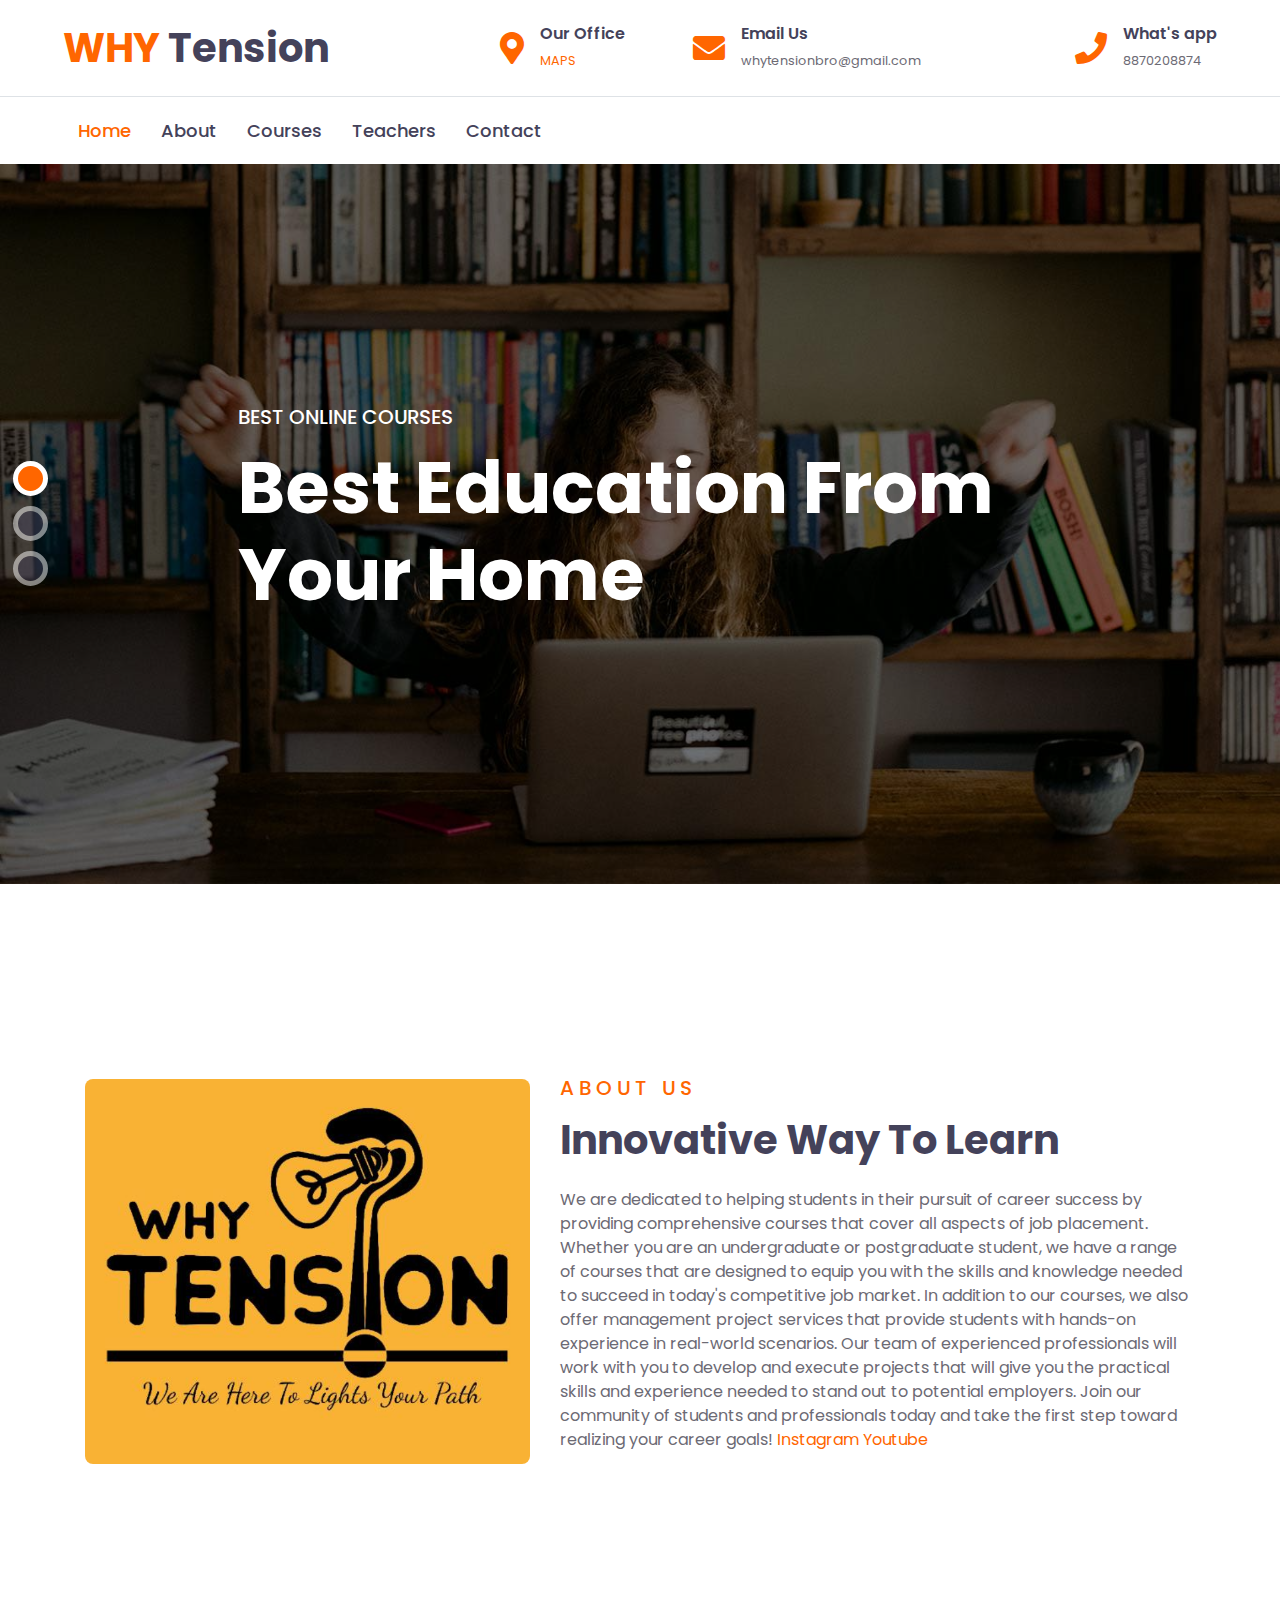
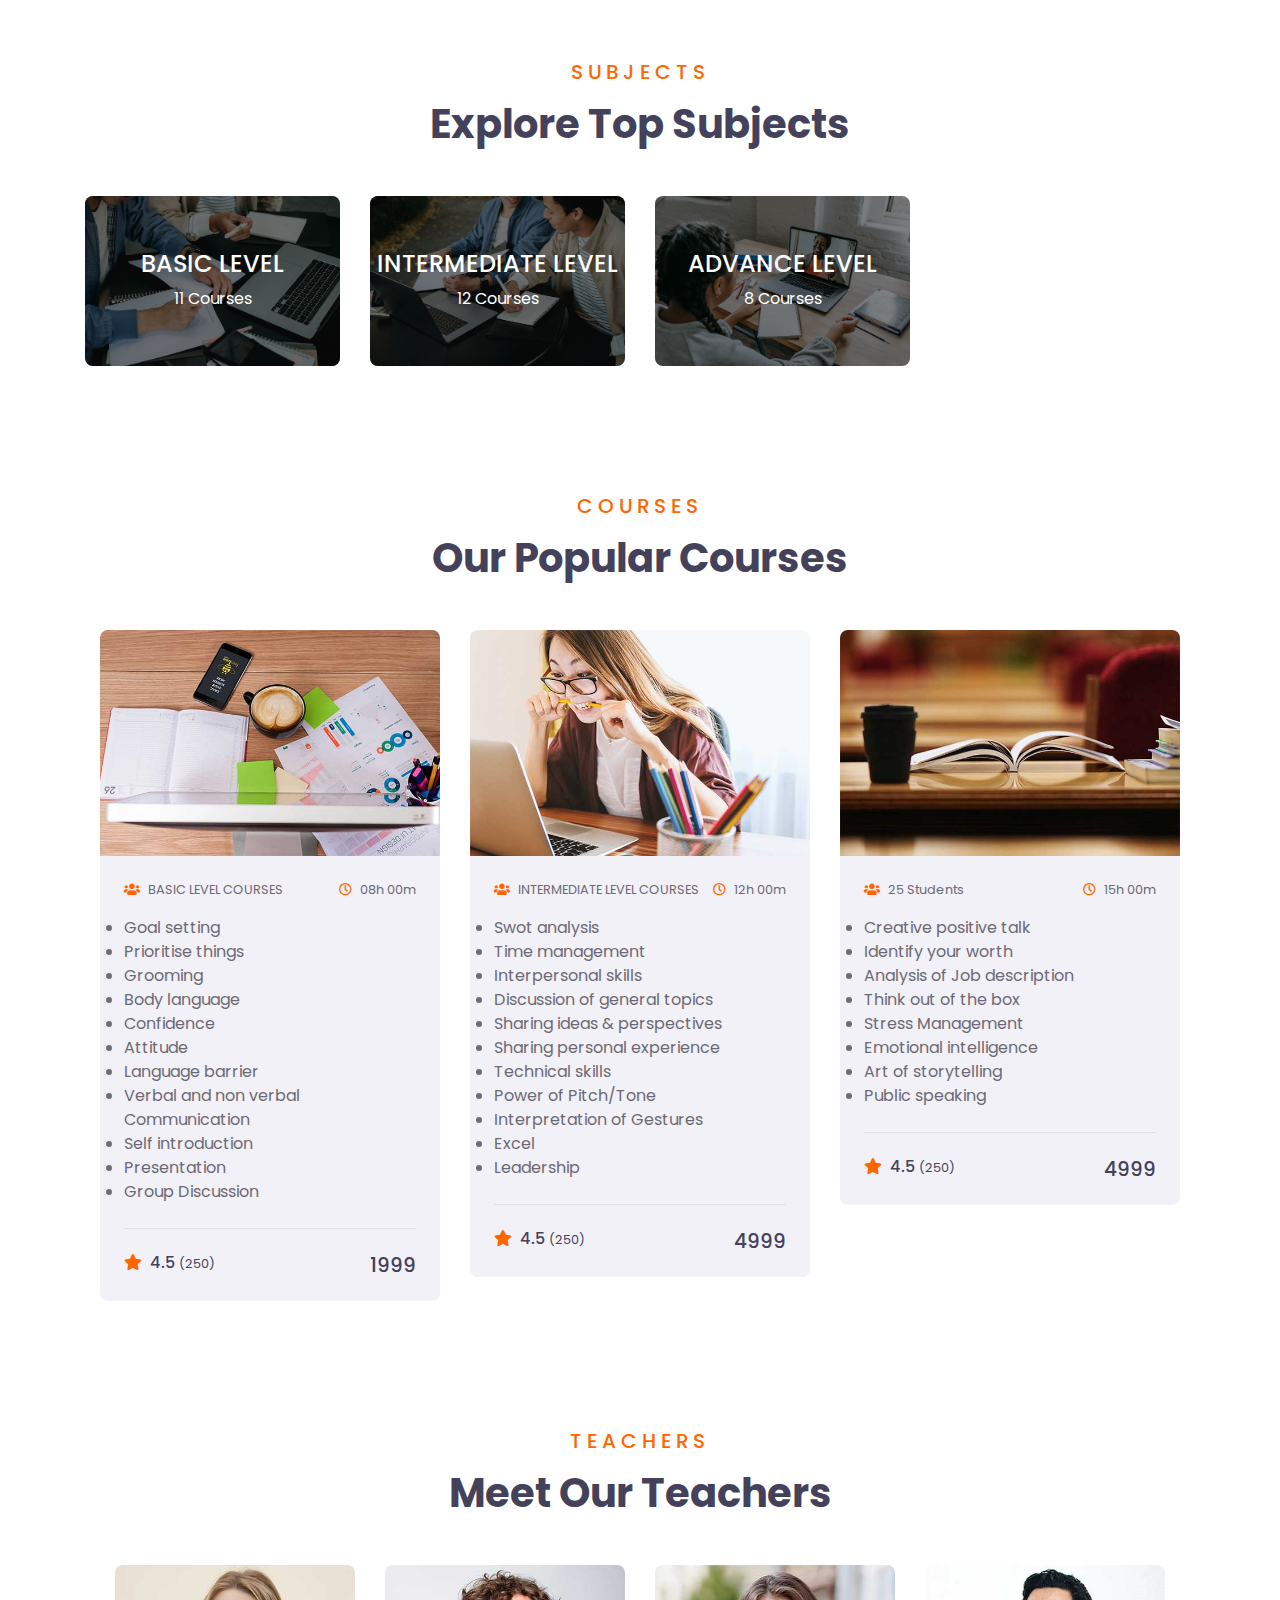
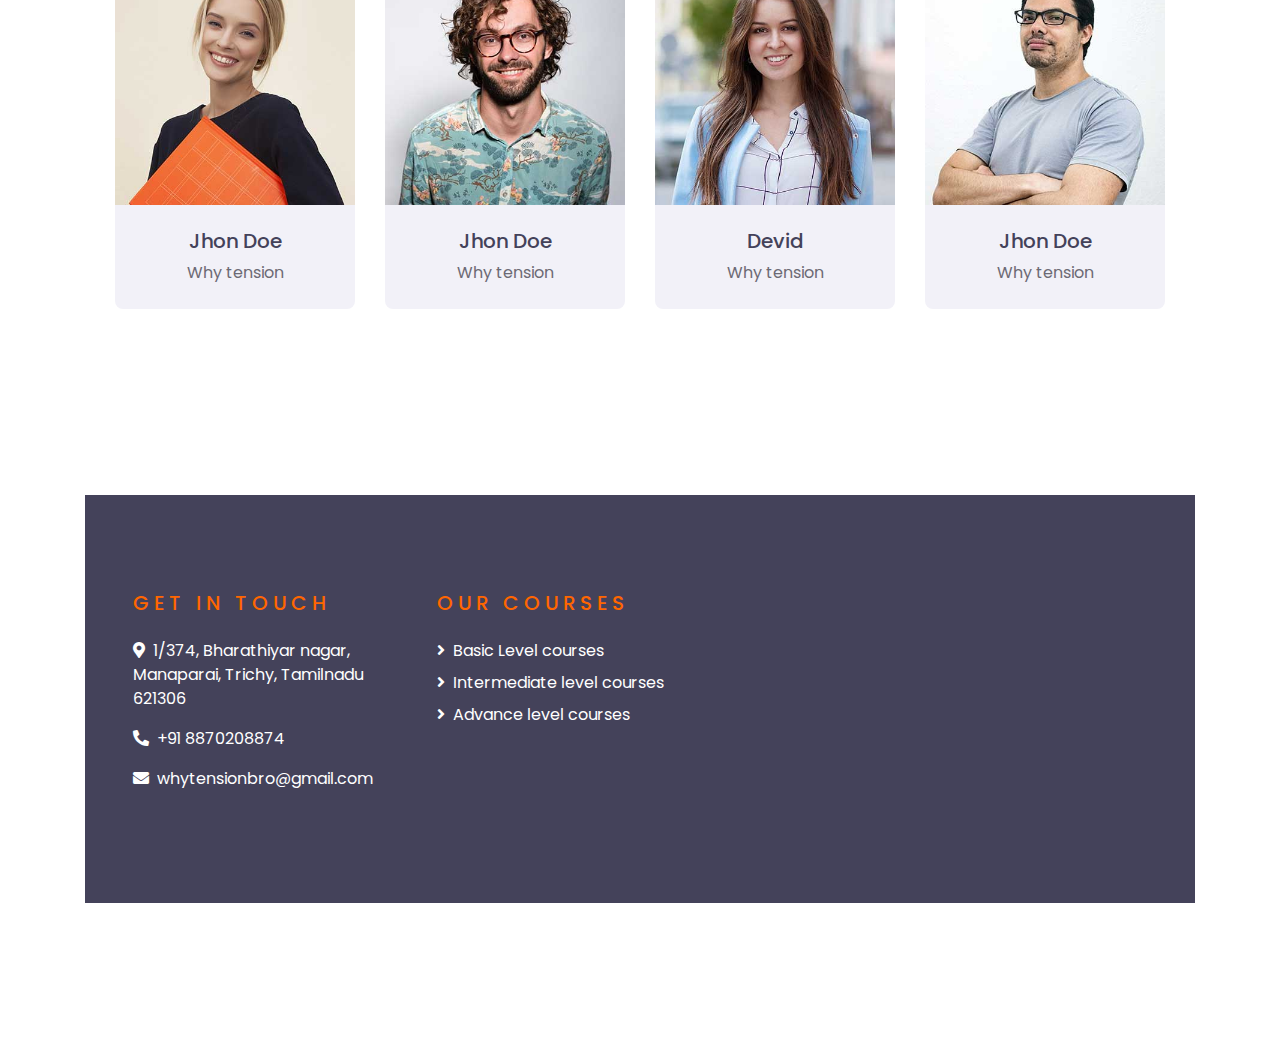
<file: Project/index.html>
<!DOCTYPE html>
<html lang="en">

<head>
    <meta charset="utf-8">
    <title>Why Tension</title>

    <meta content="width=device-width, initial-scale=1.0" name="viewport">
    <meta content="Free HTML Templates" name="keywords">
    <meta content="Free HTML Templates" name="description">

    <!-- Favicon -->
    <link href="Screenshot 2023-04-07 122953.png" rel="icon">

    <!-- Google Web Fonts -->
    <link rel="preconnect" href="https://fonts.gstatic.com">
    <link href="https://fonts.googleapis.com/css2?family=Poppins:wght@400;500;600;700&display=swap" rel="stylesheet"> 

    <!-- Font Awesome -->
    <link href="https://cdnjs.cloudflare.com/ajax/libs/font-awesome/5.10.0/css/all.min.css" rel="stylesheet">

    <!-- Libraries Stylesheet -->
    <link href="lib/owlcarousel/assets/owl.carousel.min.css" rel="stylesheet">

    <!-- Customized Bootstrap Stylesheet -->
    <link href="css/style.css" rel="stylesheet">
</head>

<body>
    <!-- Topbar Start -->
    <div class="container-fluid d-none d-lg-block">
        <div class="row align-items-center py-4 px-xl-5">
            <div class="col-lg-3">
                
                   <h1 class="m-0"><span class="text-primary">WHY </span>Tension</h1>
                
            </div>
            <div class="col-lg-3 text-right">
                <div class="d-inline-flex align-items-center">
                    <i class="fa fa-2x fa-map-marker-alt text-primary mr-3"></i>
                    <div class="text-left">
                        <h6 class="font-weight-semi-bold mb-1">Our Office</h6>
                        <small><a href="https://maps.app.goo.gl/88iKKhT15rZ7evg49">MAPS</a></small>
                    </div>
                </div>
            </div>
            <div class="col-lg-3 text-right">
                <div class="d-inline-flex align-items-center">
                    <i class="fa fa-2x fa-envelope text-primary mr-3"></i>
                    <div class="text-left">
                        <h6 class="font-weight-semi-bold mb-1">Email Us</h6>
                        <small>whytensionbro@gmail.com</small>
                    </div>
                </div>
            </div>
            <div class="col-lg-3 text-right">
                <div class="d-inline-flex align-items-center">
                    <i class="fa fa-2x fa-phone text-primary mr-3"></i>
                    <div class="text-left">
                        <h6 class="font-weight-semi-bold mb-1">What's app</h6>
                        <small>8870208874</small>
                    </div>
                </div>
            </div>
        </div>
    </div>
    <!-- Topbar End -->


    <!-- Navbar Start -->
    <div class="container-fluid">
        <div class="row border-top px-xl-5">
            
            <div class="col-lg-9">
                <nav class="navbar navbar-expand-lg bg-light navbar-light py-3 py-lg-0 px-0">
                    <a href="" class="text-decoration-none d-block d-lg-none">
                        <h1 class="m-0"><span class="text-primary">WHY </span>Tension</h1>
                    </a>
                    <button type="button" class="navbar-toggler" data-toggle="collapse" data-target="#navbarCollapse">
                        <span class="navbar-toggler-icon"></span>
                    </button>
                    <div class="collapse navbar-collapse justify-content-between" id="navbarCollapse">
                        <div class="navbar-nav py-0">
                            <a href="index.html" class="nav-item nav-link active">Home</a>
                            <a href="about.html" class="nav-item nav-link">About</a>
                            <a href="course.html" class="nav-item nav-link">Courses</a>
                            <a href="teacher.html" class="nav-item nav-link">Teachers</a>
                            
                            <a href="contact.html" class="nav-item nav-link">Contact</a>
                        </div>
                    </div>
                </nav>
            </div>
        </div>
    </div>
    <!-- Navbar End -->


    <!-- Carousel Start -->
    <div class="container-fluid p-0 pb-5 mb-5">
        <div id="header-carousel" class="carousel slide carousel-fade" data-ride="carousel">
            <ol class="carousel-indicators">
                <li data-target="#header-carousel" data-slide-to="0" class="active"></li>
                <li data-target="#header-carousel" data-slide-to="1"></li>
                <li data-target="#header-carousel" data-slide-to="2"></li>
            </ol>
            <div class="carousel-inner">
                <div class="carousel-item active" style="min-height: 300px;">
                    <img class="position-relative w-100" src="img/carousel-1.jpg" style="min-height: 300px; object-fit: cover;">
                    <div class="carousel-caption d-flex align-items-center justify-content-center">
                        <div class="p-5" style="width: 100%; max-width: 900px;">
                            <h5 class="text-white text-uppercase mb-md-3">Best Online Courses</h5>
                            <h1 class="display-3 text-white mb-md-4">Best Education From Your Home</h1>
                        </div>
                    </div>
                </div>
                <div class="carousel-item" style="min-height: 300px;">
                    <img class="position-relative w-100" src="img/carousel-2.jpg" style="min-height: 300px; object-fit: cover;">
                    <div class="carousel-caption d-flex align-items-center justify-content-center">
                        <div class="p-5" style="width: 100%; max-width: 900px;">
                            <h5 class="text-white text-uppercase mb-md-3">Best Online Courses</h5>
                            <h1 class="display-3 text-white mb-md-4">Best Online Learning Platform</h1>
                        </div>
                    </div>
                </div>
                <div class="carousel-item" style="min-height: 300px;">
                    <img class="position-relative w-100" src="img/carousel-3.jpg" style="min-height: 300px; object-fit: cover;">
                    <div class="carousel-caption d-flex align-items-center justify-content-center">
                        <div class="p-5" style="width: 100%; max-width: 900px;">
                            <h5 class="text-white text-uppercase mb-md-3">Best Online Courses</h5>
                            <h1 class="display-3 text-white mb-md-4">New Way To Learn From Home</h1>
                        </div>
                    </div>
                </div>
            </div>
        </div>
    </div>
    <!-- Carousel End -->


    <!-- About Start -->
    <div class="container-fluid py-5">
        <div class="container py-5">
            <div class="row align-items-center">
                <div class="col-lg-5">
                    <img class="img-fluid rounded mb-4 mb-lg-0" src="img/Screenshot 2023-04-07 122953.png" alt="">
                </div>
                <div class="col-lg-7">
                    <div class="text-left mb-4">
                        <h5 class="text-primary text-uppercase mb-3" style="letter-spacing: 5px;">About Us</h5>
                        <h1>Innovative Way To Learn</h1>
                    </div>
                    <p>We are dedicated to helping students in their pursuit of career success by providing comprehensive courses that cover all aspects of job placement. Whether you are an undergraduate or postgraduate student, we have a range of courses that are designed to equip you with the skills and knowledge needed to succeed in today's competitive job market.
In addition to our courses, we also offer management project services that provide students with hands-on experience in real-world scenarios. Our team of experienced professionals will work with you to develop and execute projects that will give you the practical skills and experience needed to stand out to potential employers.
Join our community of students and professionals today and take the first step toward realizing your career goals! <a href="https://www.instagram.com/why.tension/?igshid=YmMyMTA2M2Y%3D"> Instagram </a> <a href="https://www.youtube.com/@Why_Tension"> Youtube</a></p>
                </div>
            </div>
        </div>
    </div>
    <!-- About End -->


    <!-- Category Start -->
    <div class="container-fluid py-5">
        <div class="container pt-5 pb-3">
            <div class="text-center mb-5">
                <h5 class="text-primary text-uppercase mb-3" style="letter-spacing: 5px;">Subjects</h5>
                <h1>Explore Top Subjects</h1>
            </div>
            <div class="row">
                <div class="col-lg-3 col-md-6 mb-4">
                    <div class="cat-item position-relative overflow-hidden rounded mb-2">
                        <img class="img-fluid" src="img/cat-1.jpg" alt="">
                        <a class="cat-overlay text-white text-decoration-none" href="">
                            <h4 class="text-white font-weight-medium">BASIC LEVEL
</h4>
                            <span>11 Courses</span>
                        </a>
                    </div>
                </div>
                <div class="col-lg-3 col-md-6 mb-4">
                    <div class="cat-item position-relative overflow-hidden rounded mb-2">
                        <img class="img-fluid" src="img/cat-2.jpg" alt="">
                        <a class="cat-overlay text-white text-decoration-none" href="">
                            <h4 class="text-white font-weight-medium">INTERMEDIATE LEVEL</h4>
                            <span>12 Courses</span>
                        </a>
                    </div>
                </div>
                <div class="col-lg-3 col-md-6 mb-4">
                    <div class="cat-item position-relative overflow-hidden rounded mb-2">
                        <img class="img-fluid" src="img/cat-3.jpg" alt="">
                        <a class="cat-overlay text-white text-decoration-none" href="">
                            <h4 class="text-white font-weight-medium">ADVANCE LEVEL </h4>
                            <span>8 Courses</span>
                        </a>
                    </div>
                </div>
                
                
    <!-- Category Start -->


    <!-- Courses Start -->
    <div class="container-fluid py-5">
        <div class="container py-5">
            <div class="text-center mb-5">
                <h5 class="text-primary text-uppercase mb-3" style="letter-spacing: 5px;">Courses</h5>
                <h1>Our Popular Courses</h1>
            </div>
            <div class="row">
                <div class="col-lg-4 col-md-6 mb-4">
                    <div class="rounded overflow-hidden mb-2">
                        <img class="img-fluid" src="img/course-1.jpg" alt="">
                        <div class="bg-secondary p-4">
                            <div class="d-flex justify-content-between mb-3">
                                <small class="m-0"><i class="fa fa-users text-primary mr-2"></i>BASIC LEVEL COURSES</small>
                                <small class="m-0"><i class="far fa-clock text-primary mr-2"></i>08h 00m</small>
                            </div>
                            <li>Goal setting</li>
                            <li>Prioritise things</li>
                            <li>Grooming</li>
                            <li>Body language</li>
                            <li>Confidence</li>
                            <li>Attitude</li>
                            <li>Language barrier</li>
                            <li>Verbal and non verbal Communication</li>
                            <li>Self introduction</li>
                            <li>Presentation</li>
                            <li>Group Discussion</li>
                            <div class="border-top mt-4 pt-4">
                                <div class="d-flex justify-content-between">
                                    <h6 class="m-0"><i class="fa fa-star text-primary mr-2"></i>4.5 <small>(250)</small></h6>
                                    <h5 class="m-0">1999</h5>
                                </div>
                            </div>
                        </div>
                    </div>
                </div>
                <div class="col-lg-4 col-md-6 mb-4">
                    <div class="rounded overflow-hidden mb-2">
                        <img class="img-fluid" src="img/course-2.jpg" alt="">
                        <div class="bg-secondary p-4">
                            <div class="d-flex justify-content-between mb-3">
                                <small class="m-0"><i class="fa fa-users text-primary mr-2"></i>INTERMEDIATE LEVEL COURSES</small>
                                <small class="m-0"><i class="far fa-clock text-primary mr-2"></i>12h 00m</small>
                            </div>
                            <li>Swot analysis</li>
                            <li>Time management</li>
                            <li>Interpersonal skills</li>
                            <li>Discussion of general topics</li>
                            <li>Sharing ideas & perspectives </li>
                            <li>Sharing personal experience</li>
                            <li>Technical skills</li>
                            <li>Power of Pitch/Tone</li>
                            <li>Interpretation of Gestures</li>
                            <li>Excel</li>
                            <li>Leadership</li>
                            <div class="border-top mt-4 pt-4">
                                <div class="d-flex justify-content-between">
                                    <h6 class="m-0"><i class="fa fa-star text-primary mr-2"></i>4.5 <small>(250)</small></h6>
                                    <h5 class="m-0">4999</h5>
                                </div>
                            </div>
                        </div>
                    </div>
                </div>
                <div class="col-lg-4 col-md-6 mb-4">
                    <div class="rounded overflow-hidden mb-2">
                        <img class="img-fluid" src="img/course-3.jpg" alt="">
                        <div class="bg-secondary p-4">
                            <div class="d-flex justify-content-between mb-3">
                                <small class="m-0"><i class="fa fa-users text-primary mr-2"></i>25 Students</small>
                                <small class="m-0"><i class="far fa-clock text-primary mr-2"></i>15h 00m</small>
                            </div>
                            
                            <li>Creative positive talk</li>
                            <li>Identify your worth</li>
                            <li>Analysis of Job description</li>
                            <li>Think out of the box</li>
                            <li>Stress Management</li>
                            <li>Emotional intelligence</li>
                            <li>Art of storytelling</li>
                            <li>Public speaking</li>
                            <div class="border-top mt-4 pt-4">
                                <div class="d-flex justify-content-between">
                                    <h6 class="m-0"><i class="fa fa-star text-primary mr-2"></i>4.5 <small>(250)</small></h6>
                                    <h5 class="m-0">4999</h5>
                                </div>
                            </div>
                        </div>
                    </div>
                </div>
                
    <!-- Courses End -->


   


    <!-- Team Start -->
    <div class="container-fluid py-5">
        <div class="container pt-5 pb-3">
            <div class="text-center mb-5">
                <h5 class="text-primary text-uppercase mb-3" style="letter-spacing: 5px;">Teachers</h5>
                <h1>Meet Our Teachers</h1>
            </div>
            <div class="row">
                <div class="col-md-6 col-lg-3 text-center team mb-4">
                    <div class="team-item rounded overflow-hidden mb-2">
                        <div class="team-img position-relative">
                            <img class="img-fluid" src="img/team-1.jpg" alt="">
                            <div class="team-social">
                                <a class="btn btn-outline-light btn-square mx-1" href="#"><i class="fab fa-twitter"></i></a>
                                <a class="btn btn-outline-light btn-square mx-1" href="#"><i class="fab fa-facebook-f"></i></a>
                                <a class="btn btn-outline-light btn-square mx-1" href="#"><i class="fab fa-linkedin-in"></i></a>
                            </div>
                        </div>
                        <div class="bg-secondary p-4">
                            <h5>Jhon Doe</h5>
                            <p class="m-0">Why tension</p>
                        </div>
                    </div>
                </div>
                <div class="col-md-6 col-lg-3 text-center team mb-4">
                    <div class="team-item rounded overflow-hidden mb-2">
                        <div class="team-img position-relative">
                            <img class="img-fluid" src="img/team-2.jpg" alt="">
                            <div class="team-social">
                                <a class="btn btn-outline-light btn-square mx-1" href="#"><i class="fab fa-twitter"></i></a>
                                <a class="btn btn-outline-light btn-square mx-1" href="#"><i class="fab fa-facebook-f"></i></a>
                                <a class="btn btn-outline-light btn-square mx-1" href="#"><i class="fab fa-linkedin-in"></i></a>
                            </div>
                        </div>
                        <div class="bg-secondary p-4">
                            <h5>Jhon Doe</h5>
                            <p class="m-0">Why tension</p>
                        </div>
                    </div>
                </div>
                <div class="col-md-6 col-lg-3 text-center team mb-4">
                    <div class="team-item rounded overflow-hidden mb-2">
                        <div class="team-img position-relative">
                            <img class="img-fluid" src="img/team-3.jpg" alt="">
                            <div class="team-social">
                                <a class="btn btn-outline-light btn-square mx-1" href="#"><i class="fab fa-twitter"></i></a>
                                <a class="btn btn-outline-light btn-square mx-1" href="#"><i class="fab fa-facebook-f"></i></a>
                                <a class="btn btn-outline-light btn-square mx-1" href="#"><i class="fab fa-linkedin-in"></i></a>
                            </div>
                        </div>
                        <div class="bg-secondary p-4">
                            <h5>Devid</h5>
                            <p class="m-0">Why tension</p>
                        </div>
                    </div>
                </div>
                <div class="col-md-6 col-lg-3 text-center team mb-4">
                    <div class="team-item rounded overflow-hidden mb-2">
                        <div class="team-img position-relative">
                            <img class="img-fluid" src="img/team-4.jpg" alt="">
                            <div class="team-social">
                                <a class="btn btn-outline-light btn-square mx-1" href="#"><i class="fab fa-twitter"></i></a>
                                <a class="btn btn-outline-light btn-square mx-1" href="#"><i class="fab fa-facebook-f"></i></a>
                                <a class="btn btn-outline-light btn-square mx-1" href="#"><i class="fab fa-linkedin-in"></i></a>
                            </div>
                        </div>
                        <div class="bg-secondary p-4">
                            <h5>Jhon Doe</h5>
                            <p class="m-0">Why tension</p>
                        </div>
                    </div>
                </div>
            </div>
        </div>
    </div>
    

    <!-- Footer Start -->
    <div class="container-fluid bg-dark text-white py-5 px-sm-3 px-lg-5" style="margin-top: 90px;">
        <div class="row pt-5">
            <div class="col-lg-7 col-md-12">
                <div class="row">
                    <div class="col-md-6 mb-5">
                        <h5 class="text-primary text-uppercase mb-4" style="letter-spacing: 5px;">Get In Touch</h5>
                        <p><i class="fa fa-map-marker-alt mr-2"></i>1/374, Bharathiyar nagar, Manaparai, Trichy, Tamilnadu 621306</p>
                        <p><i class="fa fa-phone-alt mr-2"></i>+91 8870208874</p>
                        <p><i class="fa fa-envelope mr-2"></i>whytensionbro@gmail.com</p>
                        
                    </div>
                    <div class="col-md-6 mb-5">
                        <h5 class="text-primary text-uppercase mb-4" style="letter-spacing: 5px;">Our Courses</h5>
                        <div class="d-flex flex-column justify-content-start">
                            <a class="text-white mb-2" href="#"><i class="fa fa-angle-right mr-2"></i>Basic Level courses</a>
                            <a class="text-white mb-2" href="#"><i class="fa fa-angle-right mr-2"></i>Intermediate level courses</a>
                            <a class="text-white mb-2" href="#"><i class="fa fa-angle-right mr-2"></i>Advance level courses</a>
                        </div>
                    </div>
                </div>
            </div>
            
    
    <!-- Footer End -->


    <!-- Back to Top -->
    <a href="#" class="btn btn-lg btn-primary btn-lg-square back-to-top"><i class="fa fa-angle-double-up"></i></a>


    <!-- JavaScript Libraries -->
    <script src="https://code.jquery.com/jquery-3.4.1.min.js"></script>
    <script src="https://stackpath.bootstrapcdn.com/bootstrap/4.4.1/js/bootstrap.bundle.min.js"></script>
    <script src="lib/easing/easing.min.js"></script>
    <script src="lib/owlcarousel/owl.carousel.min.js"></script>

    <!-- Contact Javascript File -->
    <script src="mail/jqBootstrapValidation.min.js"></script>
    <script src="mail/contact.js"></script>

    <!-- Template Javascript -->
    <script src="js/main.js"></script>
</body>

</html>

<?php
$name = $_GET['name'];
$visitor_email = $_GET['email'];
$visitor_phone_number = $_GET['contact'];
$appointment_date = $_GET['appointment_date'];
$subject = $_GET['subject'];
$message = $_GET['message'];


$email_from = 'contact@bigmaneye.com';
$email_subject = 'new enquiry submission';
$email_body = " user name: $name.\n".
                " user email: $visitor_email.\n".
                " user phone number: $visitor_phone_number.\n".
                " user appointment_date: $appointment_date.\n".
                " user subject: $subject.\n";
                " user message: $message.\n";

$to = 'bigmanlegal1@gmail.com';

$headers = "from: $email_from \r\n";
$headers .= "reply-to: $visitor_email \r\n";

mail($to,$email_subject,$email_body,$headers);

header("location: thankyou.html");
?>
</file>
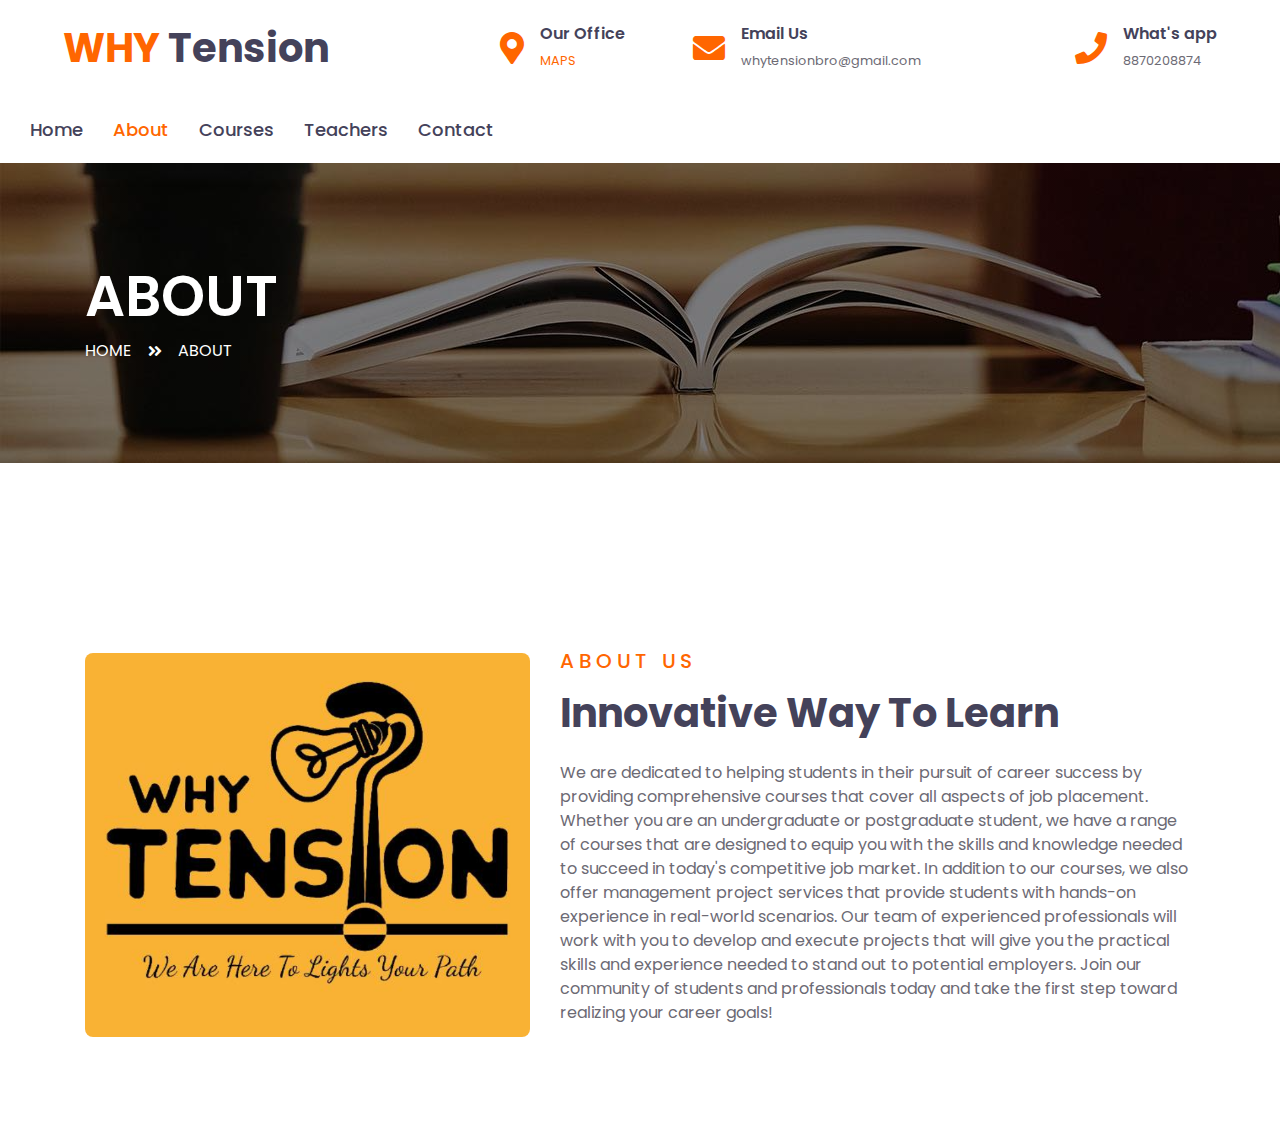
<file: Project/about.html>
<!DOCTYPE html>
<html lang="en">

<head>
    <meta charset="utf-8">
    <title>Why tension</title>
    <meta content="width=device-width, initial-scale=1.0" name="viewport">
    <meta content="Free HTML Templates" name="keywords">
    <meta content="Free HTML Templates" name="description">

    <!-- Favicon -->
    <link href="img/favicon.ico" rel="icon">

    <!-- Google Web Fonts -->
    <link rel="preconnect" href="https://fonts.gstatic.com">
    <link href="https://fonts.googleapis.com/css2?family=Poppins:wght@400;500;600;700&display=swap" rel="stylesheet"> 

    <!-- Font Awesome -->
    <link href="https://cdnjs.cloudflare.com/ajax/libs/font-awesome/5.10.0/css/all.min.css" rel="stylesheet">

    <!-- Libraries Stylesheet -->
    <link href="lib/owlcarousel/assets/owl.carousel.min.css" rel="stylesheet">

    <!-- Customized Bootstrap Stylesheet -->
    <link href="css/style.css" rel="stylesheet">
</head>

<body>
    <!-- Topbar Start -->
    <div class="container-fluid d-none d-lg-block">
        <div class="row align-items-center py-4 px-xl-5">
            <div class="col-lg-3">
                
                   <h1 class="m-0"><span class="text-primary">WHY </span>Tension</h1>
                
            </div>
            <div class="col-lg-3 text-right">
                <div class="d-inline-flex align-items-center">
                    <i class="fa fa-2x fa-map-marker-alt text-primary mr-3"></i>
                    <div class="text-left">
                        <h6 class="font-weight-semi-bold mb-1">Our Office</h6>
                        <small><a href="https://maps.app.goo.gl/88iKKhT15rZ7evg49">  MAPS</a></small>
                    </div>
                </div>
            </div>
            <div class="col-lg-3 text-right">
                <div class="d-inline-flex align-items-center">
                    <i class="fa fa-2x fa-envelope text-primary mr-3"></i>
                    <div class="text-left">
                        <h6 class="font-weight-semi-bold mb-1">Email Us</h6>
                        <small>whytensionbro@gmail.com</small>
                    </div>
                </div>
            </div>
            <div class="col-lg-3 text-right">
                <div class="d-inline-flex align-items-center">
                <i class="fa fa-2x fa-phone text-primary mr-3"></i>
                    <div class="text-left">
                        <h6 class="font-weight-semi-bold mb-1">What's app</h6>
                        <small>8870208874</small>
                    </div>
                </div>
            </div>
        </div>
    </div>
    <!-- Topbar End -->


   
            <div class="col-lg-9">
                <nav class="navbar navbar-expand-lg bg-light navbar-light py-3 py-lg-0 px-0">
                    <a href="" class="text-decoration-none d-block d-lg-none">
                        <h1 class="m-0"><span class="text-primary">WHY </span>Tension</h1>
                    </a>
                    <button type="button" class="navbar-toggler" data-toggle="collapse" data-target="#navbarCollapse">
                        <span class="navbar-toggler-icon"></span>
                    </button>
                    <div class="collapse navbar-collapse justify-content-between" id="navbarCollapse">
                        <div class="navbar-nav py-0">
                            <a href="index.html" class="nav-item nav-link">Home</a>
                            <a href="about.html" class="nav-item nav-link active">About</a>
                            <a href="course.html" class="nav-item nav-link">Courses</a>
                            <a href="teacher.html" class="nav-item nav-link">Teachers</a>
                            
                            <a href="contact.html" class="nav-item nav-link">Contact</a>
                        </div>
                        
                    </div>
                </nav>
            </div>
        </div>
    </div>
    <!-- Navbar End -->


    <!-- Header Start -->
    <div class="container-fluid page-header" style="margin-bottom: 90px;">
        <div class="container">
            <div class="d-flex flex-column justify-content-center" style="min-height: 300px">
                <h3 class="display-4 text-white text-uppercase">About</h3>
                <div class="d-inline-flex text-white">
                    <p class="m-0 text-uppercase"><a class="text-white" href="index.html">Home</a></p>
                    <i class="fa fa-angle-double-right pt-1 px-3"></i>
                    <p class="m-0 text-uppercase">About</p>
                </div>
            </div>
        </div>
    </div>
    <!-- Header End -->


    <!-- About Start -->
    <div class="container-fluid py-5">
        <div class="container py-5">
            <div class="row align-items-center">
                <div class="col-lg-5">
                    <img class="img-fluid rounded mb-4 mb-lg-0" src="img/Screenshot 2023-04-07 122953.png" alt="">
                </div>
                <div class="col-lg-7">
                    <div class="text-left mb-4">
                        <h5 class="text-primary text-uppercase mb-3" style="letter-spacing: 5px;">About Us</h5>
                        <h1>Innovative Way To Learn</h1>
                    </div>
                    <p>We are dedicated to helping students in their pursuit of career success by providing comprehensive courses that cover all aspects of job placement. Whether you are an undergraduate or postgraduate student, we have a range of courses that are designed to equip you with the skills and knowledge needed to succeed in today's competitive job market.
In addition to our courses, we also offer management project services that provide students with hands-on experience in real-world scenarios. Our team of experienced professionals will work with you to develop and execute projects that will give you the practical skills and experience needed to stand out to potential employers.
Join our community of students and professionals today and take the first step toward realizing your career goals!</p>
                    
                </div>
            </div>
        </div>
    </div>
    <!-- About End -->


   

    <!-- JavaScript Libraries -->
    <script src="https://code.jquery.com/jquery-3.4.1.min.js"></script>
    <script src="https://stackpath.bootstrapcdn.com/bootstrap/4.4.1/js/bootstrap.bundle.min.js"></script>
    <script src="lib/easing/easing.min.js"></script>
    <script src="lib/owlcarousel/owl.carousel.min.js"></script>

    <!-- Contact Javascript File -->
    <script src="mail/jqBootstrapValidation.min.js"></script>
    <script src="mail/contact.js"></script>

    <!-- Template Javascript -->
    <script src="js/main.js"></script>
</body>

</html>
</file>
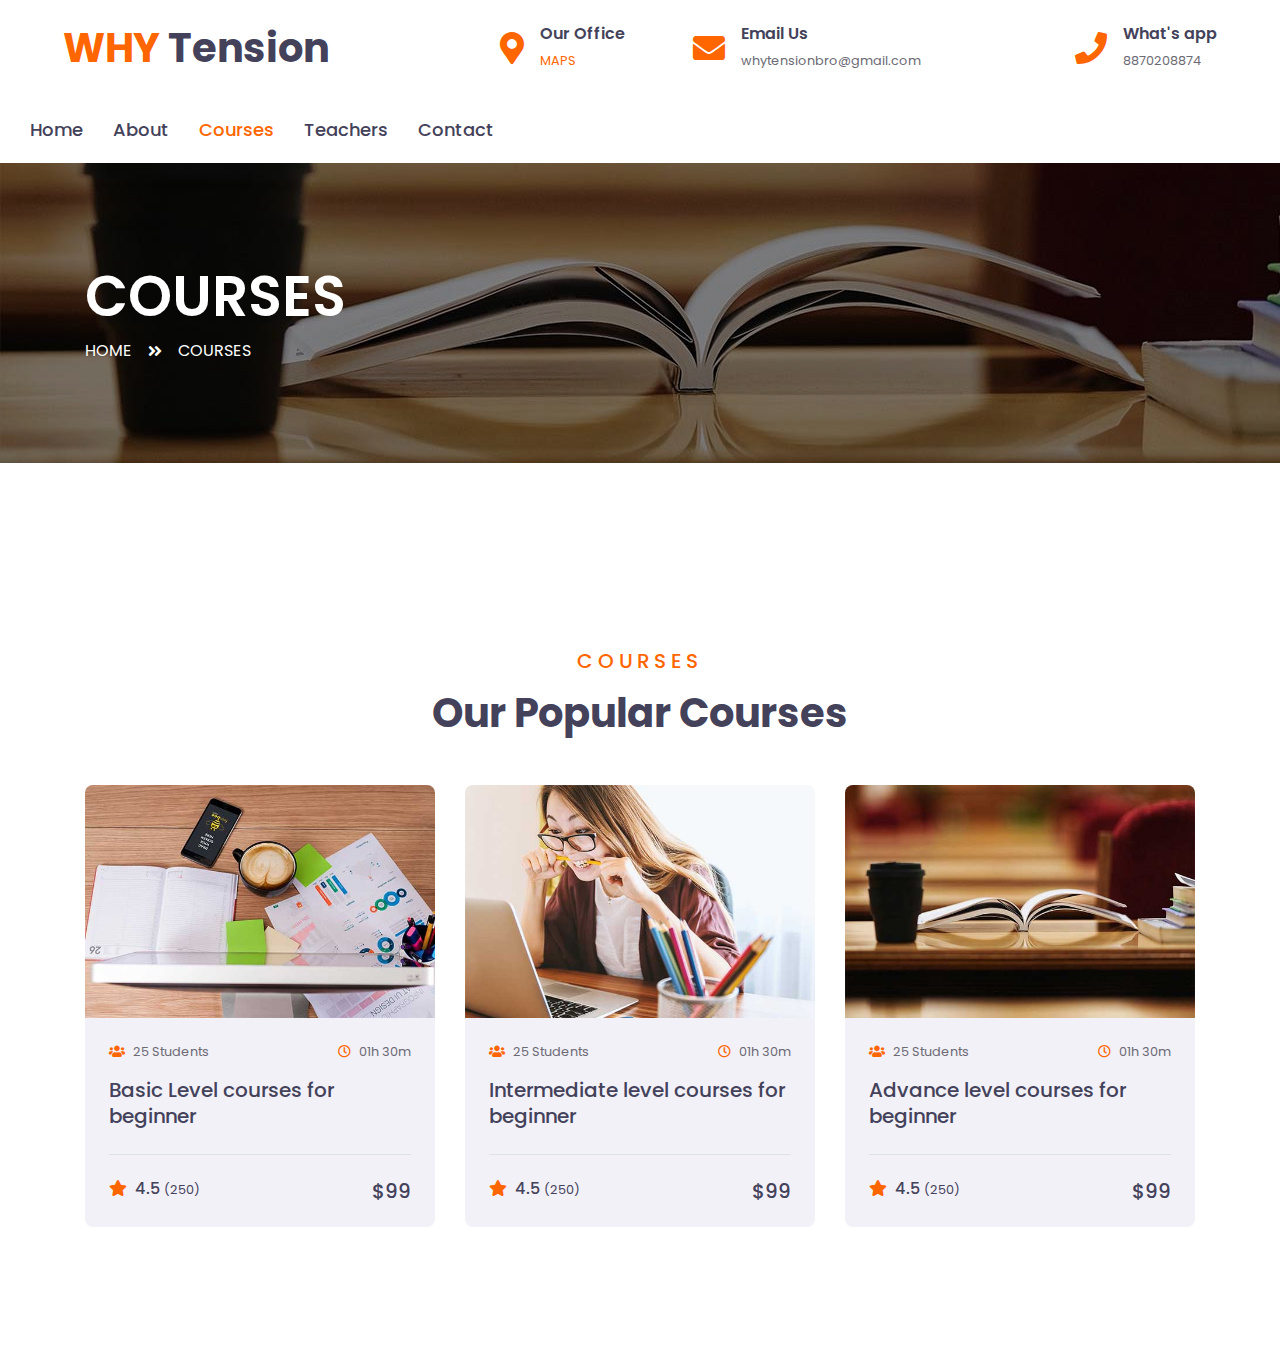
<file: Project/course.html>
<!DOCTYPE html>
<html lang="en">

<head>
    <meta charset="utf-8">
    <title>Why tension</title>
    <meta content="width=device-width, initial-scale=1.0" name="viewport">
    <meta content="Free HTML Templates" name="keywords">
    <meta content="Free HTML Templates" name="description">

    <!-- Favicon -->
    <link href="img/favicon.ico" rel="icon">

    <!-- Google Web Fonts -->
    <link rel="preconnect" href="https://fonts.gstatic.com">
    <link href="https://fonts.googleapis.com/css2?family=Poppins:wght@400;500;600;700&display=swap" rel="stylesheet"> 

    <!-- Font Awesome -->
    <link href="https://cdnjs.cloudflare.com/ajax/libs/font-awesome/5.10.0/css/all.min.css" rel="stylesheet">

    <!-- Libraries Stylesheet -->
    <link href="lib/owlcarousel/assets/owl.carousel.min.css" rel="stylesheet">

    <!-- Customized Bootstrap Stylesheet -->
    <link href="css/style.css" rel="stylesheet">
</head>

<body>
    <!-- Topbar Start -->
    <div class="container-fluid d-none d-lg-block">
        <div class="row align-items-center py-4 px-xl-5">
            <div class="col-lg-3">
                
                   <h1 class="m-0"><span class="text-primary">WHY </span>Tension</h1>
                
            </div>
            <div class="col-lg-3 text-right">
                <div class="d-inline-flex align-items-center">
                    <i class="fa fa-2x fa-map-marker-alt text-primary mr-3"></i>
                    <div class="text-left">
                        <h6 class="font-weight-semi-bold mb-1">Our Office</h6>
                        <small><a href="https://maps.app.goo.gl/88iKKhT15rZ7evg49">  MAPS</a></small>
                    </div>
                </div>
            </div>
            <div class="col-lg-3 text-right">
                <div class="d-inline-flex align-items-center">
                    <i class="fa fa-2x fa-envelope text-primary mr-3"></i>
                    <div class="text-left">
                        <h6 class="font-weight-semi-bold mb-1">Email Us</h6>
                        <small>whytensionbro@gmail.com</small>
                    </div>
                </div>
            </div>
            <div class="col-lg-3 text-right">
                <div class="d-inline-flex align-items-center">
                <i class="fa fa-2x fa-phone text-primary mr-3"></i>
                    <div class="text-left">
                        <h6 class="font-weight-semi-bold mb-1">What's app</h6>
                        <small>8870208874</small>
                    </div>
                </div>
            </div>
        </div>
    </div>

            <div class="col-lg-9">
                <nav class="navbar navbar-expand-lg bg-light navbar-light py-3 py-lg-0 px-0">
                    <a href="" class="text-decoration-none d-block d-lg-none">
                        <h1 class="m-0"><span class="text-primary">WHY </span>Tension</h1>
                    </a>
                    <button type="button" class="navbar-toggler" data-toggle="collapse" data-target="#navbarCollapse">
                        <span class="navbar-toggler-icon"></span>
                    </button>
                    <div class="collapse navbar-collapse justify-content-between" id="navbarCollapse">
                        <div class="navbar-nav py-0">
                            <a href="index.html" class="nav-item nav-link">Home</a>
                            <a href="about.html" class="nav-item nav-link">About</a>
                            <a href="course.html" class="nav-item nav-link active">Courses</a>
                            <a href="teacher.html" class="nav-item nav-link">Teachers</a>
                            <div class="nav-item dropdown"> 
                                <div class="dropdown-menu rounded-0 m-0">
                                    
                                </div>
                            </div>
                            <a href="contact.html" class="nav-item nav-link">Contact</a>
                        </div>
                        
                    </div>
                </nav>
            </div>
        </div>
    </div>
    <!-- Navbar End -->


    <!-- Header Start -->
    <div class="container-fluid page-header" style="margin-bottom: 90px;">
        <div class="container">
            <div class="d-flex flex-column justify-content-center" style="min-height: 300px">
                <h3 class="display-4 text-white text-uppercase">Courses</h3>
                <div class="d-inline-flex text-white">
                    <p class="m-0 text-uppercase"><a class="text-white" href="index.html">Home</a></p>
                    <i class="fa fa-angle-double-right pt-1 px-3"></i>
                    <p class="m-0 text-uppercase">Courses</p>
                </div>
            </div>
        </div>
    </div>
    <!-- Header End -->


    <!-- Category Start -->
    

    <!-- Courses Start -->
    <div class="container-fluid py-5">
        <div class="container py-5">
            <div class="text-center mb-5">
                <h5 class="text-primary text-uppercase mb-3" style="letter-spacing: 5px;">Courses</h5>
                <h1>Our Popular Courses</h1>
            </div>
            <div class="row">
                <div class="col-lg-4 col-md-6 mb-4">
                    <div class="rounded overflow-hidden mb-2">
                        <img class="img-fluid" src="img/course-1.jpg" alt="">
                        <div class="bg-secondary p-4">
                            <div class="d-flex justify-content-between mb-3">
                                <small class="m-0"><i class="fa fa-users text-primary mr-2"></i>25 Students</small>
                                <small class="m-0"><i class="far fa-clock text-primary mr-2"></i>01h 30m</small>
                            </div>
                            <a class="h5" href="">Basic Level courses for beginner </a>
                            <div class="border-top mt-4 pt-4">
                                <div class="d-flex justify-content-between">
                                    <h6 class="m-0"><i class="fa fa-star text-primary mr-2"></i>4.5 <small>(250)</small></h6>
                                    <h5 class="m-0">$99</h5>
                                </div>
                            </div>
                        </div>
                    </div>
                </div>
                <div class="col-lg-4 col-md-6 mb-4">
                    <div class="rounded overflow-hidden mb-2">
                        <img class="img-fluid" src="img/course-2.jpg" alt="">
                        <div class="bg-secondary p-4">
                            <div class="d-flex justify-content-between mb-3">
                                <small class="m-0"><i class="fa fa-users text-primary mr-2"></i>25 Students</small>
                                <small class="m-0"><i class="far fa-clock text-primary mr-2"></i>01h 30m</small>
                            </div>
                            <a class="h5" href="">Intermediate level courses for beginner</a>
                            <div class="border-top mt-4 pt-4">
                                <div class="d-flex justify-content-between">
                                    <h6 class="m-0"><i class="fa fa-star text-primary mr-2"></i>4.5 <small>(250)</small></h6>
                                    <h5 class="m-0">$99</h5>
                                </div>
                            </div>
                        </div>
                    </div>
                </div>
                <div class="col-lg-4 col-md-6 mb-4">
                    <div class="rounded overflow-hidden mb-2">
                        <img class="img-fluid" src="img/course-3.jpg" alt="">
                        <div class="bg-secondary p-4">
                            <div class="d-flex justify-content-between mb-3">
                                <small class="m-0"><i class="fa fa-users text-primary mr-2"></i>25 Students</small>
                                <small class="m-0"><i class="far fa-clock text-primary mr-2"></i>01h 30m</small>
                            </div>
                            <a class="h5" href="">Advance level courses for beginner</a>
                            <div class="border-top mt-4 pt-4">
                                <div class="d-flex justify-content-between">
                                    <h6 class="m-0"><i class="fa fa-star text-primary mr-2"></i>4.5 <small>(250)</small></h6>
                                    <h5 class="m-0">$99</h5>
                                </div>
                            </div>
                        </div>
                    </div>
                </div>
    <!-- Courses End -->

    <!-- Back to Top -->
    <a href="#" class="btn btn-lg btn-primary btn-lg-square back-to-top"><i class="fa fa-angle-double-up"></i></a>


    <!-- JavaScript Libraries -->
    <script src="https://code.jquery.com/jquery-3.4.1.min.js"></script>
    <script src="https://stackpath.bootstrapcdn.com/bootstrap/4.4.1/js/bootstrap.bundle.min.js"></script>
    <script src="lib/easing/easing.min.js"></script>
    <script src="lib/owlcarousel/owl.carousel.min.js"></script>

    <!-- Contact Javascript File -->
    <script src="mail/jqBootstrapValidation.min.js"></script>
    <script src="mail/contact.js"></script>

    <!-- Template Javascript -->
    <script src="js/main.js"></script>
</body>

</html>
</file>
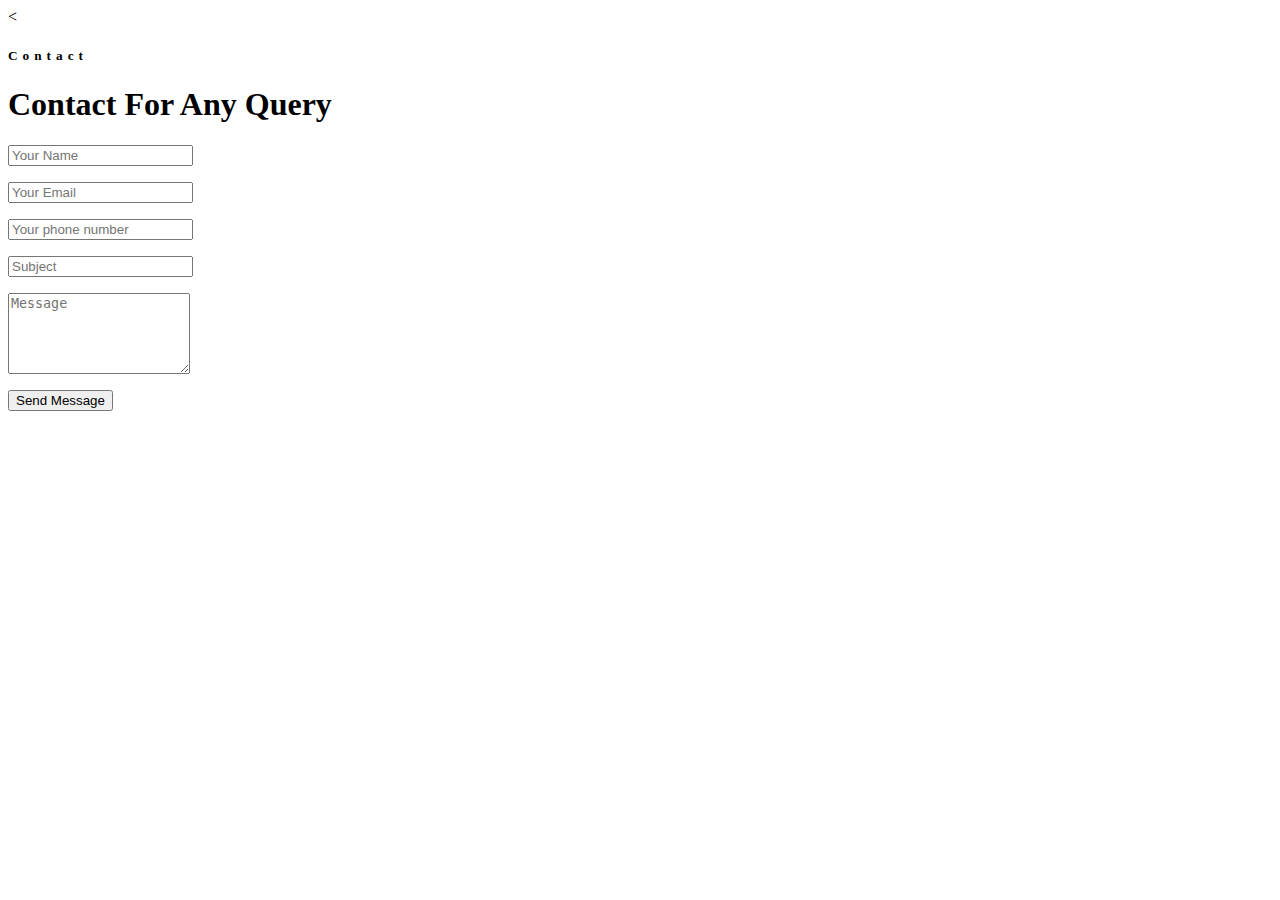
<file: Project/demo_contact.html>
<<!DOCTYPE html>
<html>
<head>
    <meta charset="utf-8">
    <meta name="viewport" content="width=device-width, initial-scale=1">
    <title></title>
</head>
<body>
<div class="container-fluid py-5">
        <div class="container py-5">
            <div class="text-center mb-5">
                <h5 class="text-primary text-uppercase mb-3" style="letter-spacing: 5px;">Contact</h5>
                <h1>Contact For Any Query</h1>
            </div>
            <div class="row justify-content-center">
                <div class="col-lg-8">
                    <div class="contact-form bg-secondary rounded p-5">
                        <div id="success"></div>
                        <form name="sentMessage" id="contactForm" novalidate="novalidate">
                            <div class="control-group">
                                <input type="text" class="form-control border-0 p-4" id="name" placeholder="Your Name" required="required" data-validation-required-message="Please enter your name" />
                                <p class="help-block text-danger"></p>
                            </div>
                            <div class="control-group">
                                <input type="email" class="form-control border-0 p-4" id="email" placeholder="Your Email" required="required" data-validation-required-message="Please enter your email" />
                                <p class="help-block text-danger"></p>
                            </div>

                            <div class="control-group">
                                <input type="text" class="form-control border-0 p-4" id="number" placeholder="Your phone number" required="required" data-validation-required-message="Please enter your pnone number" />
                                <p class="help-block text-danger"></p>
                            </div>


                            <div class="control-group">
                                <input type="text" class="form-control border-0 p-4" id="subject" placeholder="Subject" required="required" data-validation-required-message="Please enter a subject" />
                                <p class="help-block text-danger"></p>
                            </div>
                            <div class="control-group">
                                <textarea class="form-control border-0 py-3 px-4" rows="5" id="message" placeholder="Message" required="required" data-validation-required-message="Please enter your message"></textarea>
                                <p class="help-block text-danger"></p>
                            </div>
                            <div class="text-center">
                                <button class="btn btn-primary py-3 px-5" type="submit" id="sendMessageButton">Send Message</button>
                            </div>
                        </form>
                    </div>
                </div>
            </div>
        </div>
    </div>
</body>
</html>
</file>
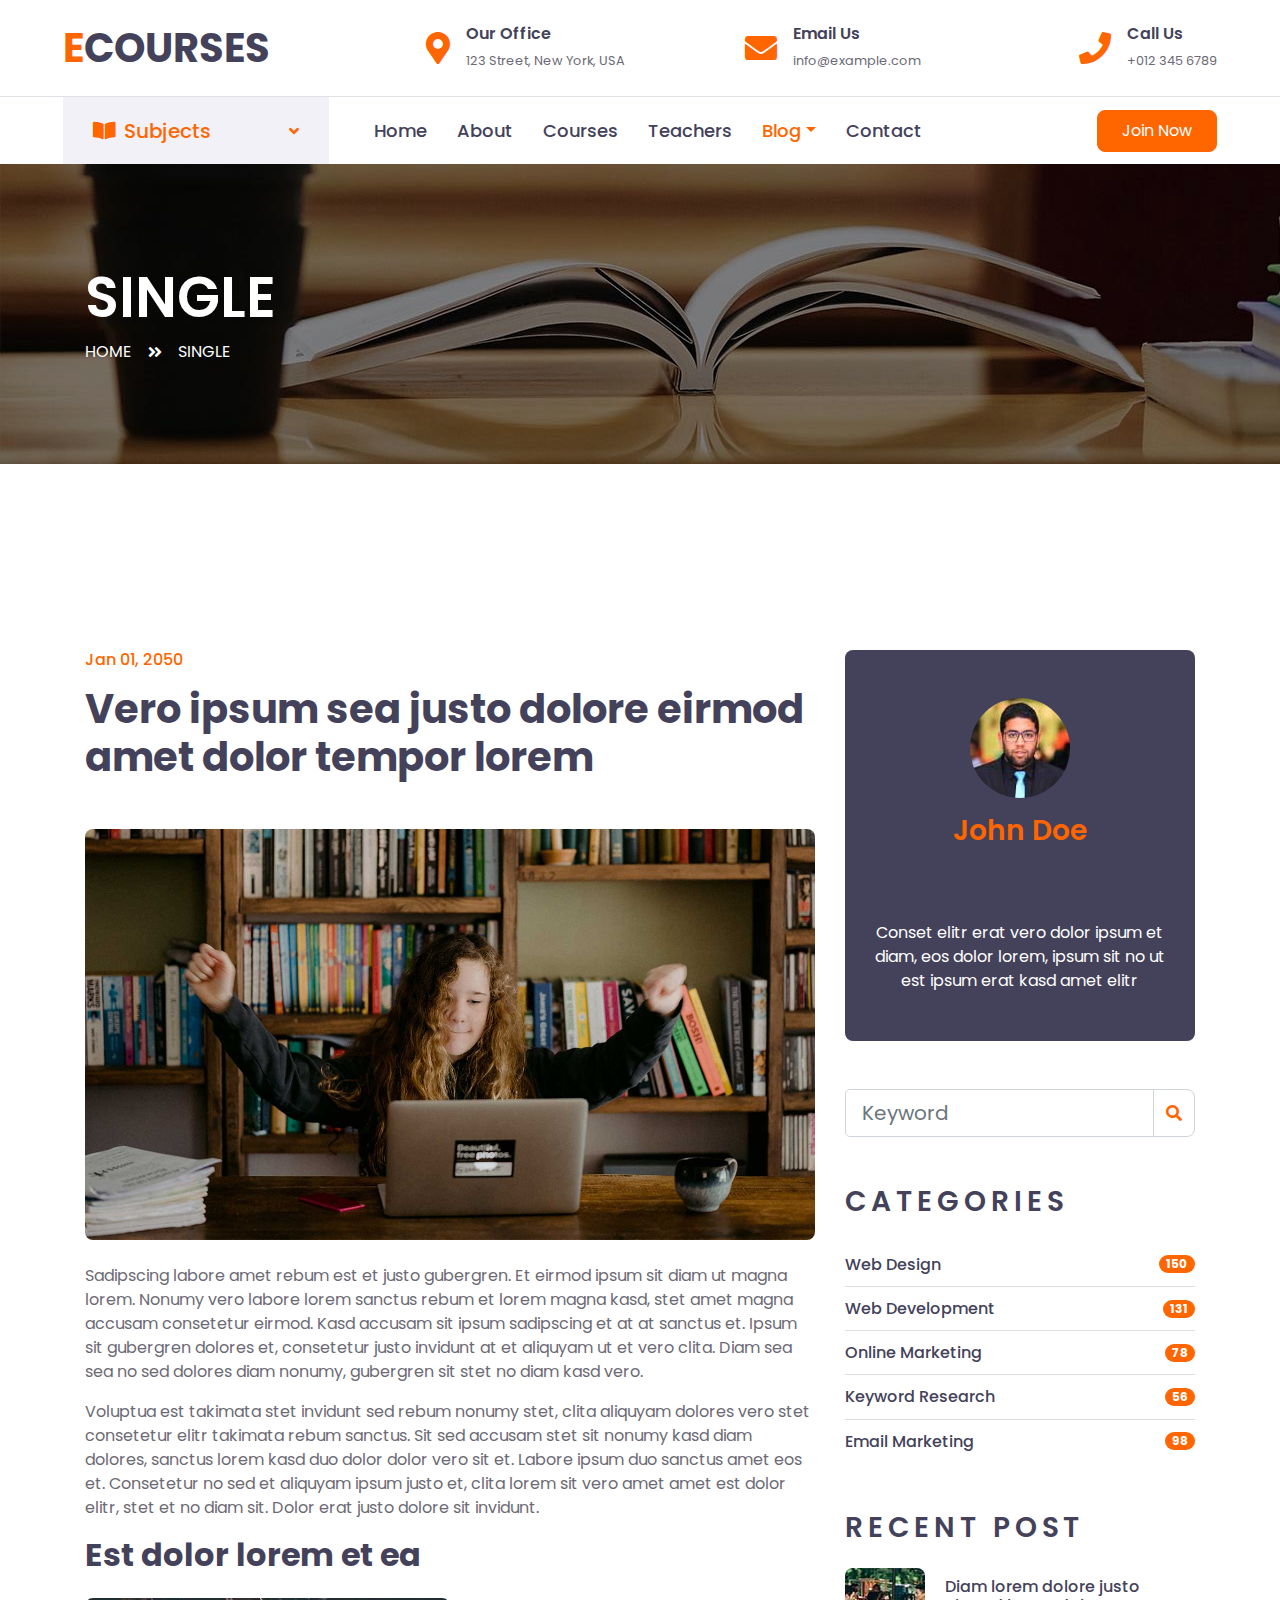
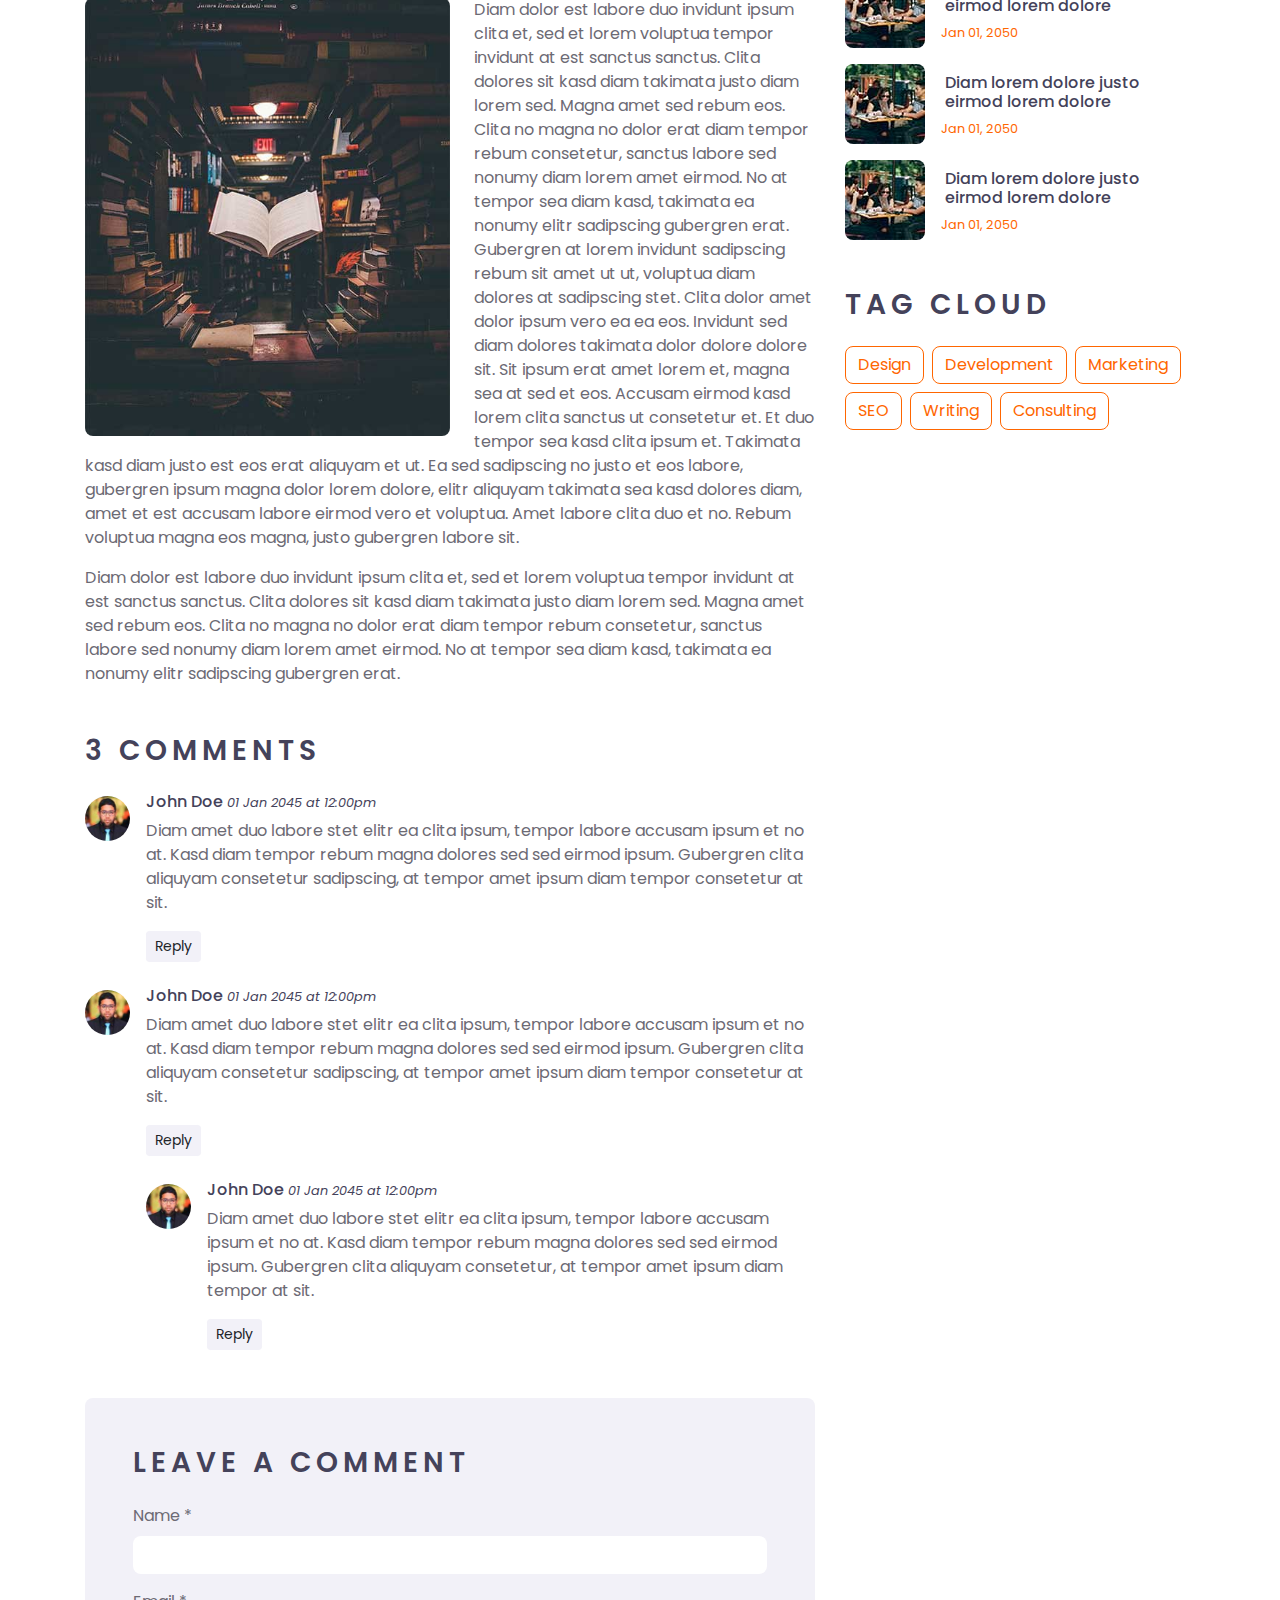
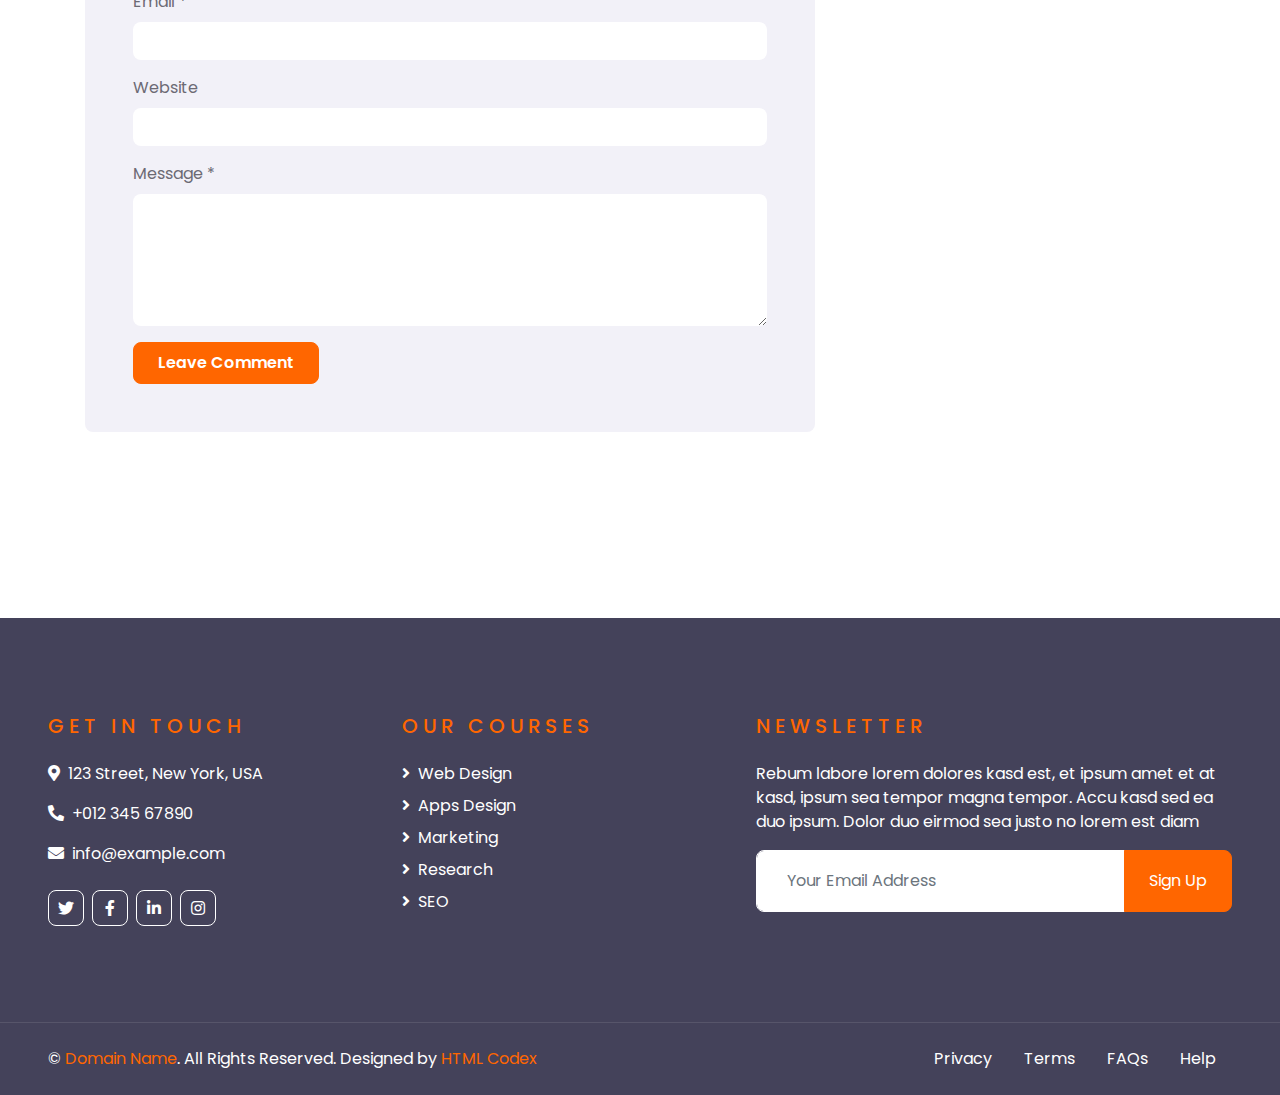
<file: Project/single.html>
<!DOCTYPE html>
<html lang="en">

<head>
    <meta charset="utf-8">
    <title>ECOURSES - Online Courses HTML Template</title>
    <meta content="width=device-width, initial-scale=1.0" name="viewport">
    <meta content="Free HTML Templates" name="keywords">
    <meta content="Free HTML Templates" name="description">

    <!-- Favicon -->
    <link href="img/favicon.ico" rel="icon">

    <!-- Google Web Fonts -->
    <link rel="preconnect" href="https://fonts.gstatic.com">
    <link href="https://fonts.googleapis.com/css2?family=Poppins:wght@400;500;600;700&display=swap" rel="stylesheet"> 

    <!-- Font Awesome -->
    <link href="https://cdnjs.cloudflare.com/ajax/libs/font-awesome/5.10.0/css/all.min.css" rel="stylesheet">

    <!-- Libraries Stylesheet -->
    <link href="lib/owlcarousel/assets/owl.carousel.min.css" rel="stylesheet">

    <!-- Customized Bootstrap Stylesheet -->
    <link href="css/style.css" rel="stylesheet">
</head>

<body>
    <!-- Topbar Start -->
    <div class="container-fluid d-none d-lg-block">
        <div class="row align-items-center py-4 px-xl-5">
            <div class="col-lg-3">
                <a href="" class="text-decoration-none">
                    <h1 class="m-0"><span class="text-primary">E</span>COURSES</h1>
                </a>
            </div>
            <div class="col-lg-3 text-right">
                <div class="d-inline-flex align-items-center">
                    <i class="fa fa-2x fa-map-marker-alt text-primary mr-3"></i>
                    <div class="text-left">
                        <h6 class="font-weight-semi-bold mb-1">Our Office</h6>
                        <small>123 Street, New York, USA</small>
                    </div>
                </div>
            </div>
            <div class="col-lg-3 text-right">
                <div class="d-inline-flex align-items-center">
                    <i class="fa fa-2x fa-envelope text-primary mr-3"></i>
                    <div class="text-left">
                        <h6 class="font-weight-semi-bold mb-1">Email Us</h6>
                        <small>info@example.com</small>
                    </div>
                </div>
            </div>
            <div class="col-lg-3 text-right">
                <div class="d-inline-flex align-items-center">
                    <i class="fa fa-2x fa-phone text-primary mr-3"></i>
                    <div class="text-left">
                        <h6 class="font-weight-semi-bold mb-1">Call Us</h6>
                        <small>+012 345 6789</small>
                    </div>
                </div>
            </div>
        </div>
    </div>
    <!-- Topbar End -->


    <!-- Navbar Start -->
    <div class="container-fluid">
        <div class="row border-top px-xl-5">
            <div class="col-lg-3 d-none d-lg-block">
                <a class="d-flex align-items-center justify-content-between bg-secondary w-100 text-decoration-none" data-toggle="collapse" href="#navbar-vertical" style="height: 67px; padding: 0 30px;">
                    <h5 class="text-primary m-0"><i class="fa fa-book-open mr-2"></i>Subjects</h5>
                    <i class="fa fa-angle-down text-primary"></i>
                </a>
                <nav class="collapse position-absolute navbar navbar-vertical navbar-light align-items-start p-0 border border-top-0 border-bottom-0 bg-light" id="navbar-vertical" style="width: calc(100% - 30px); z-index: 9;">
                    <div class="navbar-nav w-100">
                        <div class="nav-item dropdown">
                            <a href="#" class="nav-link" data-toggle="dropdown">Web Design <i class="fa fa-angle-down float-right mt-1"></i></a>
                            <div class="dropdown-menu position-absolute bg-secondary border-0 rounded-0 w-100 m-0">
                                <a href="" class="dropdown-item">HTML</a>
                                <a href="" class="dropdown-item">CSS</a>
                                <a href="" class="dropdown-item">jQuery</a>
                            </div>
                        </div>
                        <a href="" class="nav-item nav-link">Apps Design</a>
                        <a href="" class="nav-item nav-link">Marketing</a>
                        <a href="" class="nav-item nav-link">Research</a>
                        <a href="" class="nav-item nav-link">SEO</a>
                    </div>
                </nav>
            </div>
            <div class="col-lg-9">
                <nav class="navbar navbar-expand-lg bg-light navbar-light py-3 py-lg-0 px-0">
                    <a href="" class="text-decoration-none d-block d-lg-none">
                        <h1 class="m-0"><span class="text-primary">E</span>COURSES</h1>
                    </a>
                    <button type="button" class="navbar-toggler" data-toggle="collapse" data-target="#navbarCollapse">
                        <span class="navbar-toggler-icon"></span>
                    </button>
                    <div class="collapse navbar-collapse justify-content-between" id="navbarCollapse">
                        <div class="navbar-nav py-0">
                            <a href="index.html" class="nav-item nav-link">Home</a>
                            <a href="about.html" class="nav-item nav-link">About</a>
                            <a href="course.html" class="nav-item nav-link">Courses</a>
                            <a href="teacher.html" class="nav-item nav-link">Teachers</a>
                            <div class="nav-item dropdown">
                                <a href="#" class="nav-link dropdown-toggle active" data-toggle="dropdown">Blog</a>
                                <div class="dropdown-menu rounded-0 m-0">
                                    <a href="blog.html" class="dropdown-item">Blog Grid</a>
                                    <a href="single.html" class="dropdown-item active">Blog Detail</a>
                                </div>
                            </div>
                            <a href="contact.html" class="nav-item nav-link">Contact</a>
                        </div>
                        <a class="btn btn-primary py-2 px-4 ml-auto d-none d-lg-block" href="">Join Now</a>
                    </div>
                </nav>
            </div>
        </div>
    </div>
    <!-- Navbar End -->


    <!-- Header Start -->
    <div class="container-fluid page-header" style="margin-bottom: 90px;">
        <div class="container">
            <div class="d-flex flex-column justify-content-center" style="min-height: 300px">
                <h3 class="display-4 text-white text-uppercase">Single</h3>
                <div class="d-inline-flex text-white">
                    <p class="m-0 text-uppercase"><a class="text-white" href="">Home</a></p>
                    <i class="fa fa-angle-double-right pt-1 px-3"></i>
                    <p class="m-0 text-uppercase">Single</p>
                </div>
            </div>
        </div>
    </div>
    <!-- Header End -->


    <!-- Detail Start -->
    <div class="container-fluid py-5">
        <div class="container py-5">
            <div class="row">
                <div class="col-lg-8">
                    <div class="mb-5">
                        <h6 class="text-primary mb-3">Jan 01, 2050</h6>
                        <h1 class="mb-5">Vero ipsum sea justo dolore eirmod amet dolor tempor lorem</h1>
                        <img class="img-fluid rounded w-100 mb-4" src="img/carousel-1.jpg" alt="Image">
                        <p>Sadipscing labore amet rebum est et justo gubergren. Et eirmod ipsum sit diam ut magna lorem.
                            Nonumy vero labore lorem sanctus rebum et lorem magna kasd, stet amet magna accusam
                            consetetur eirmod. Kasd accusam sit ipsum sadipscing et at at sanctus et. Ipsum sit
                            gubergren dolores et, consetetur justo invidunt at et aliquyam ut et vero clita. Diam sea
                            sea no sed dolores diam nonumy, gubergren sit stet no diam kasd vero.</p>
                        <p>Voluptua est takimata stet invidunt sed rebum nonumy stet, clita aliquyam dolores vero stet
                            consetetur elitr takimata rebum sanctus. Sit sed accusam stet sit nonumy kasd diam dolores,
                            sanctus lorem kasd duo dolor dolor vero sit et. Labore ipsum duo sanctus amet eos et.
                            Consetetur no sed et aliquyam ipsum justo et, clita lorem sit vero amet amet est dolor
                            elitr, stet et no diam sit. Dolor erat justo dolore sit invidunt.</p>
                        <h2 class="mb-4">Est dolor lorem et ea</h2>
                        <img class="img-fluid rounded w-50 float-left mr-4 mb-3" src="img/blog-1.jpg" alt="Image">
                        <p>Diam dolor est labore duo invidunt ipsum clita et, sed et lorem voluptua tempor invidunt at
                            est sanctus sanctus. Clita dolores sit kasd diam takimata justo diam lorem sed. Magna amet
                            sed rebum eos. Clita no magna no dolor erat diam tempor rebum consetetur, sanctus labore sed
                            nonumy diam lorem amet eirmod. No at tempor sea diam kasd, takimata ea nonumy elitr
                            sadipscing gubergren erat. Gubergren at lorem invidunt sadipscing rebum sit amet ut ut,
                            voluptua diam dolores at sadipscing stet. Clita dolor amet dolor ipsum vero ea ea eos.
                            Invidunt sed diam dolores takimata dolor dolore dolore sit. Sit ipsum erat amet lorem et,
                            magna sea at sed et eos. Accusam eirmod kasd lorem clita sanctus ut consetetur et. Et duo
                            tempor sea kasd clita ipsum et. Takimata kasd diam justo est eos erat aliquyam et ut. Ea sed
                            sadipscing no justo et eos labore, gubergren ipsum magna dolor lorem dolore, elitr aliquyam
                            takimata sea kasd dolores diam, amet et est accusam labore eirmod vero et voluptua. Amet
                            labore clita duo et no. Rebum voluptua magna eos magna, justo gubergren labore sit.</p>
                        <p>Diam dolor est labore duo invidunt ipsum clita et, sed et lorem voluptua tempor invidunt at
                            est sanctus sanctus. Clita dolores sit kasd diam takimata justo diam lorem sed. Magna amet
                            sed rebum eos. Clita no magna no dolor erat diam tempor rebum consetetur, sanctus labore sed
                            nonumy diam lorem amet eirmod. No at tempor sea diam kasd, takimata ea nonumy elitr
                            sadipscing gubergren erat.</p>
                    </div>

                    <!-- Comment List -->
                    <div class="mb-5">
                        <h3 class="text-uppercase mb-4" style="letter-spacing: 5px;">3 Comments</h3>
                        <div class="media mb-4">
                            <img src="img/user.jpg" alt="Image" class="img-fluid rounded-circle mr-3 mt-1"
                                style="width: 45px;">
                            <div class="media-body">
                                <h6>John Doe <small><i>01 Jan 2045 at 12:00pm</i></small></h6>
                                <p>Diam amet duo labore stet elitr ea clita ipsum, tempor labore accusam ipsum et no at.
                                    Kasd diam tempor rebum magna dolores sed sed eirmod ipsum. Gubergren clita aliquyam
                                    consetetur sadipscing, at tempor amet ipsum diam tempor consetetur at sit.</p>
                                <button class="btn btn-sm btn-secondary">Reply</button>
                            </div>
                        </div>
                        <div class="media mb-4">
                            <img src="img/user.jpg" alt="Image" class="img-fluid rounded-circle mr-3 mt-1"
                                style="width: 45px;">
                            <div class="media-body">
                                <h6>John Doe <small><i>01 Jan 2045 at 12:00pm</i></small></h6>
                                <p>Diam amet duo labore stet elitr ea clita ipsum, tempor labore accusam ipsum et no at.
                                    Kasd diam tempor rebum magna dolores sed sed eirmod ipsum. Gubergren clita aliquyam
                                    consetetur sadipscing, at tempor amet ipsum diam tempor consetetur at sit.</p>
                                <button class="btn btn-sm btn-secondary">Reply</button>
                                <div class="media mt-4">
                                    <img src="img/user.jpg" alt="Image" class="img-fluid rounded-circle mr-3 mt-1"
                                        style="width: 45px;">
                                    <div class="media-body">
                                        <h6>John Doe <small><i>01 Jan 2045 at 12:00pm</i></small></h6>
                                        <p>Diam amet duo labore stet elitr ea clita ipsum, tempor labore accusam ipsum
                                            et no at. Kasd diam tempor rebum magna dolores sed sed eirmod ipsum.
                                            Gubergren clita aliquyam consetetur, at tempor amet ipsum diam tempor at
                                            sit.</p>
                                        <button class="btn btn-sm btn-secondary">Reply</button>
                                    </div>
                                </div>
                            </div>
                        </div>
                    </div>

                    <!-- Comment Form -->
                    <div class="bg-secondary rounded p-5">
                        <h3 class="text-uppercase mb-4" style="letter-spacing: 5px;">Leave a comment</h3>
                        <form>
                            <div class="form-group">
                                <label for="name">Name *</label>
                                <input type="text" class="form-control border-0" id="name">
                            </div>
                            <div class="form-group">
                                <label for="email">Email *</label>
                                <input type="email" class="form-control border-0" id="email">
                            </div>
                            <div class="form-group">
                                <label for="website">Website</label>
                                <input type="url" class="form-control border-0" id="website">
                            </div>

                            <div class="form-group">
                                <label for="message">Message *</label>
                                <textarea id="message" cols="30" rows="5" class="form-control border-0"></textarea>
                            </div>
                            <div class="form-group mb-0">
                                <input type="submit" value="Leave Comment" class="btn btn-primary py-md-2 px-md-4 font-weight-semi-bold">
                            </div>
                        </form>
                    </div>
                </div>

                <div class="col-lg-4 mt-5 mt-lg-0">
                    <!-- Author Bio -->
                    <div class="d-flex flex-column text-center bg-dark rounded mb-5 py-5 px-4">
                        <img src="img/user.jpg" class="img-fluid rounded-circle mx-auto mb-3" style="width: 100px;">
                        <h3 class="text-primary mb-3">John Doe</h3>
                        <h3 class="text-uppercase mb-4" style="letter-spacing: 5px;">Tag Cloud</h3>
                        <p class="text-white m-0">Conset elitr erat vero dolor ipsum et diam, eos dolor lorem, ipsum sit
                            no ut est ipsum erat kasd amet elitr</p>
                    </div>

                    <!-- Search Form -->
                    <div class="mb-5">
                        <form action="">
                            <div class="input-group">
                                <input type="text" class="form-control form-control-lg" placeholder="Keyword">
                                <div class="input-group-append">
                                    <span class="input-group-text bg-transparent text-primary"><i
                                            class="fa fa-search"></i></span>
                                </div>
                            </div>
                        </form>
                    </div>

                    <!-- Category List -->
                    <div class="mb-5">
                        <h3 class="text-uppercase mb-4" style="letter-spacing: 5px;">Categories</h3>
                        <ul class="list-group list-group-flush">
                            <li class="list-group-item d-flex justify-content-between align-items-center px-0">
                                <a href="" class="text-decoration-none h6 m-0">Web Design</a>
                                <span class="badge badge-primary badge-pill">150</span>
                            </li>
                            <li class="list-group-item d-flex justify-content-between align-items-center px-0">
                                <a href="" class="text-decoration-none h6 m-0">Web Development</a>
                                <span class="badge badge-primary badge-pill">131</span>
                            </li>
                            <li class="list-group-item d-flex justify-content-between align-items-center px-0">
                                <a href="" class="text-decoration-none h6 m-0">Online Marketing</a>
                                <span class="badge badge-primary badge-pill">78</span>
                            </li>
                            <li class="list-group-item d-flex justify-content-between align-items-center px-0">
                                <a href="" class="text-decoration-none h6 m-0">Keyword Research</a>
                                <span class="badge badge-primary badge-pill">56</span>
                            </li>
                            <li class="list-group-item d-flex justify-content-between align-items-center px-0">
                                <a href="" class="text-decoration-none h6 m-0">Email Marketing</a>
                                <span class="badge badge-primary badge-pill">98</span>
                            </li>
                        </ul>
                    </div>

                    <!-- Recent Post -->
                    <div class="mb-5">
                        <h3 class="text-uppercase mb-4" style="letter-spacing: 5px;">Recent Post</h3>
                        <a class="d-flex align-items-center text-decoration-none mb-3" href="">
                            <img class="img-fluid rounded" src="img/blog-80x80.jpg" alt="">
                            <div class="pl-3">
                                <h6 class="m-1">Diam lorem dolore justo eirmod lorem dolore</h6>
                                <small>Jan 01, 2050</small>
                            </div>
                        </a>
                        <a class="d-flex align-items-center text-decoration-none mb-3" href="">
                            <img class="img-fluid rounded" src="img/blog-80x80.jpg" alt="">
                            <div class="pl-3">
                                <h6 class="m-1">Diam lorem dolore justo eirmod lorem dolore</h6>
                                <small>Jan 01, 2050</small>
                            </div>
                        </a>
                        <a class="d-flex align-items-center text-decoration-none mb-3" href="">
                            <img class="img-fluid rounded" src="img/blog-80x80.jpg" alt="">
                            <div class="pl-3">
                                <h6 class="m-1">Diam lorem dolore justo eirmod lorem dolore</h6>
                                <small>Jan 01, 2050</small>
                            </div>
                        </a>
                    </div>

                    <!-- Tag Cloud -->
                    <div class="mb-5">
                        <h3 class="text-uppercase mb-4" style="letter-spacing: 5px;">Tag Cloud</h3>
                        <div class="d-flex flex-wrap m-n1">
                            <a href="" class="btn btn-outline-primary m-1">Design</a>
                            <a href="" class="btn btn-outline-primary m-1">Development</a>
                            <a href="" class="btn btn-outline-primary m-1">Marketing</a>
                            <a href="" class="btn btn-outline-primary m-1">SEO</a>
                            <a href="" class="btn btn-outline-primary m-1">Writing</a>
                            <a href="" class="btn btn-outline-primary m-1">Consulting</a>
                        </div>
                    </div>
                </div>
            </div>
        </div>
    </div>
    <!-- Detail End -->


    <!-- Footer Start -->
    <div class="container-fluid bg-dark text-white py-5 px-sm-3 px-lg-5" style="margin-top: 90px;">
        <div class="row pt-5">
            <div class="col-lg-7 col-md-12">
                <div class="row">
                    <div class="col-md-6 mb-5">
                        <h5 class="text-primary text-uppercase mb-4" style="letter-spacing: 5px;">Get In Touch</h5>
                        <p><i class="fa fa-map-marker-alt mr-2"></i>123 Street, New York, USA</p>
                        <p><i class="fa fa-phone-alt mr-2"></i>+012 345 67890</p>
                        <p><i class="fa fa-envelope mr-2"></i>info@example.com</p>
                        <div class="d-flex justify-content-start mt-4">
                            <a class="btn btn-outline-light btn-square mr-2" href="#"><i class="fab fa-twitter"></i></a>
                            <a class="btn btn-outline-light btn-square mr-2" href="#"><i class="fab fa-facebook-f"></i></a>
                            <a class="btn btn-outline-light btn-square mr-2" href="#"><i class="fab fa-linkedin-in"></i></a>
                            <a class="btn btn-outline-light btn-square" href="#"><i class="fab fa-instagram"></i></a>
                        </div>
                    </div>
                    <div class="col-md-6 mb-5">
                        <h5 class="text-primary text-uppercase mb-4" style="letter-spacing: 5px;">Our Courses</h5>
                        <div class="d-flex flex-column justify-content-start">
                            <a class="text-white mb-2" href="#"><i class="fa fa-angle-right mr-2"></i>Web Design</a>
                            <a class="text-white mb-2" href="#"><i class="fa fa-angle-right mr-2"></i>Apps Design</a>
                            <a class="text-white mb-2" href="#"><i class="fa fa-angle-right mr-2"></i>Marketing</a>
                            <a class="text-white mb-2" href="#"><i class="fa fa-angle-right mr-2"></i>Research</a>
                            <a class="text-white" href="#"><i class="fa fa-angle-right mr-2"></i>SEO</a>
                        </div>
                    </div>
                </div>
            </div>
            <div class="col-lg-5 col-md-12 mb-5">
                <h5 class="text-primary text-uppercase mb-4" style="letter-spacing: 5px;">Newsletter</h5>
                <p>Rebum labore lorem dolores kasd est, et ipsum amet et at kasd, ipsum sea tempor magna tempor. Accu kasd sed ea duo ipsum. Dolor duo eirmod sea justo no lorem est diam</p>
                <div class="w-100">
                    <div class="input-group">
                        <input type="text" class="form-control border-light" style="padding: 30px;" placeholder="Your Email Address">
                        <div class="input-group-append">
                            <button class="btn btn-primary px-4">Sign Up</button>
                        </div>
                    </div>
                </div>
            </div>
        </div>
    </div>
    <div class="container-fluid bg-dark text-white border-top py-4 px-sm-3 px-md-5" style="border-color: rgba(256, 256, 256, .1) !important;">
        <div class="row">
            <div class="col-lg-6 text-center text-md-left mb-3 mb-md-0">
                <p class="m-0 text-white">&copy; <a href="#">Domain Name</a>. All Rights Reserved. Designed by <a href="https://htmlcodex.com">HTML Codex</a>
                </p>
            </div>
            <div class="col-lg-6 text-center text-md-right">
                <ul class="nav d-inline-flex">
                    <li class="nav-item">
                        <a class="nav-link text-white py-0" href="#">Privacy</a>
                    </li>
                    <li class="nav-item">
                        <a class="nav-link text-white py-0" href="#">Terms</a>
                    </li>
                    <li class="nav-item">
                        <a class="nav-link text-white py-0" href="#">FAQs</a>
                    </li>
                    <li class="nav-item">
                        <a class="nav-link text-white py-0" href="#">Help</a>
                    </li>
                </ul>
            </div>
        </div>
    </div>
    <!-- Footer End -->


    <!-- Back to Top -->
    <a href="#" class="btn btn-lg btn-primary btn-lg-square back-to-top"><i class="fa fa-angle-double-up"></i></a>


    <!-- JavaScript Libraries -->
    <script src="https://code.jquery.com/jquery-3.4.1.min.js"></script>
    <script src="https://stackpath.bootstrapcdn.com/bootstrap/4.4.1/js/bootstrap.bundle.min.js"></script>
    <script src="lib/easing/easing.min.js"></script>
    <script src="lib/owlcarousel/owl.carousel.min.js"></script>

    <!-- Contact Javascript File -->
    <script src="mail/jqBootstrapValidation.min.js"></script>
    <script src="mail/contact.js"></script>

    <!-- Template Javascript -->
    <script src="js/main.js"></script>
</body>

</html>
</file>
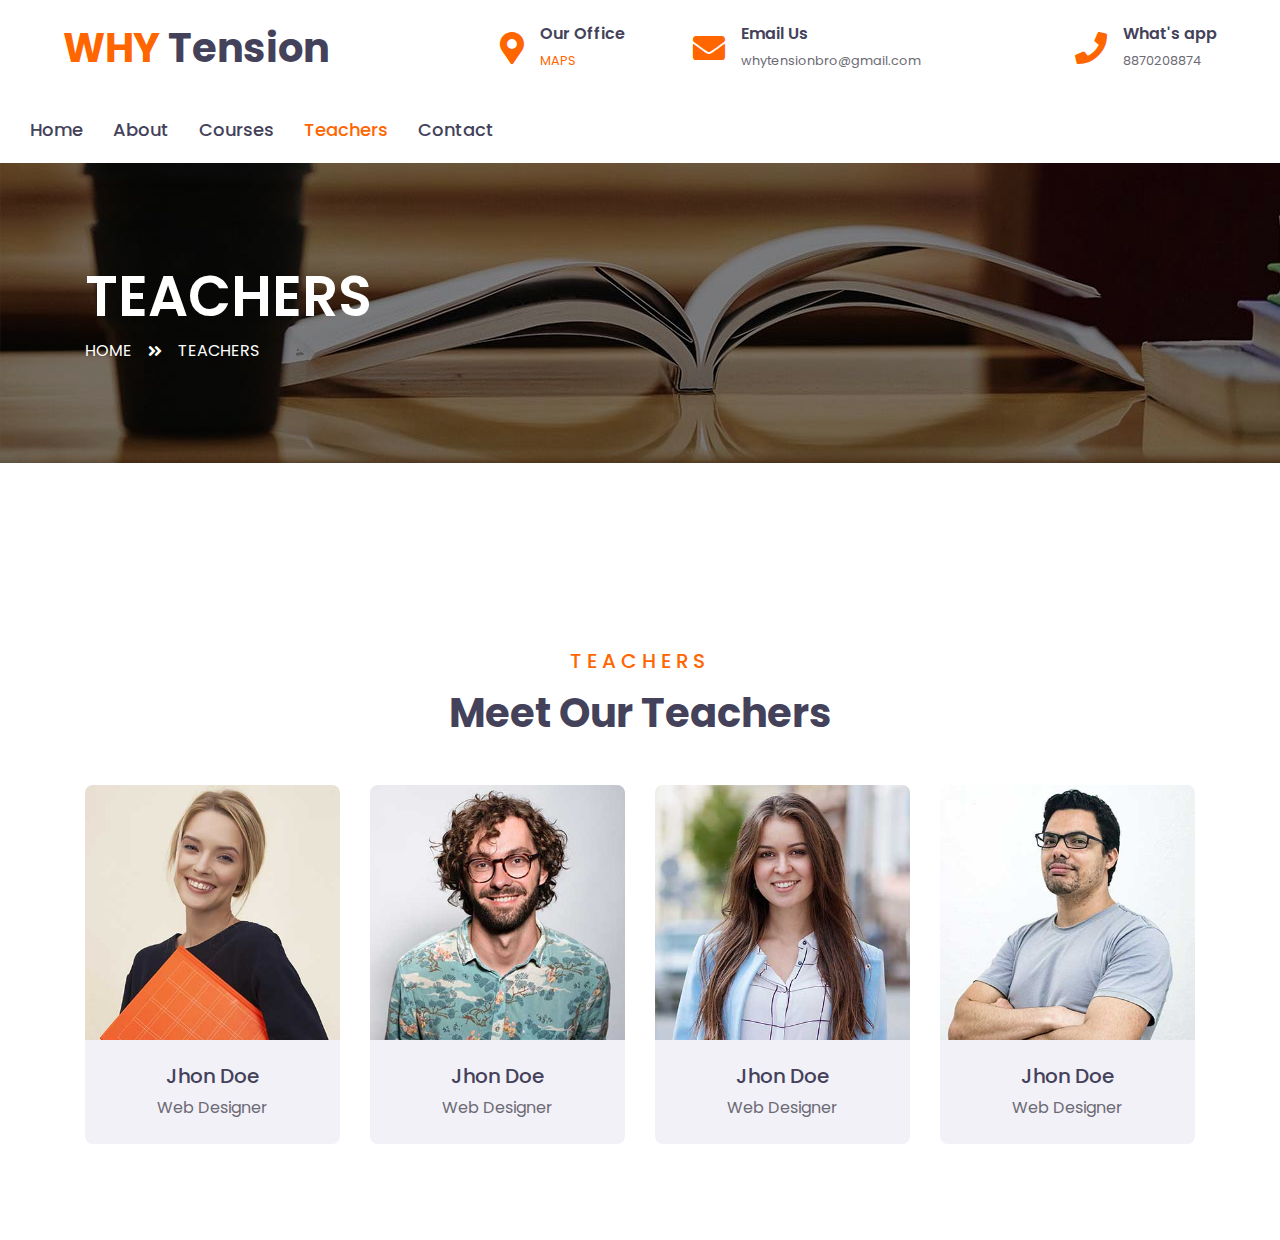
<file: Project/teacher.html>
<!DOCTYPE html>
<html lang="en">

<head>
    <meta charset="utf-8">
    <title>Why tension</title>
    <meta content="width=device-width, initial-scale=1.0" name="viewport">
    <meta content="Free HTML Templates" name="keywords">
    <meta content="Free HTML Templates" name="description">

    <!-- Favicon -->
    <link href="img/favicon.ico" rel="icon">

    <!-- Google Web Fonts -->
    <link rel="preconnect" href="https://fonts.gstatic.com">
    <link href="https://fonts.googleapis.com/css2?family=Poppins:wght@400;500;600;700&display=swap" rel="stylesheet"> 

    <!-- Font Awesome -->
    <link href="https://cdnjs.cloudflare.com/ajax/libs/font-awesome/5.10.0/css/all.min.css" rel="stylesheet">

    <!-- Libraries Stylesheet -->
    <link href="lib/owlcarousel/assets/owl.carousel.min.css" rel="stylesheet">

    <!-- Customized Bootstrap Stylesheet -->
    <link href="css/style.css" rel="stylesheet">
</head>

<body>
    <!-- Topbar Start -->
    <div class="container-fluid d-none d-lg-block">
        <div class="row align-items-center py-4 px-xl-5">
            <div class="col-lg-3">
                
                   <h1 class="m-0"><span class="text-primary">WHY </span>Tension</h1>
                
            </div>
            <div class="col-lg-3 text-right">
                <div class="d-inline-flex align-items-center">
                    <i class="fa fa-2x fa-map-marker-alt text-primary mr-3"></i>
                    <div class="text-left">
                        <h6 class="font-weight-semi-bold mb-1">Our Office</h6>
                        <small><a href="https://maps.app.goo.gl/88iKKhT15rZ7evg49">  MAPS</a></small>
                    </div>
                </div>
            </div>
            <div class="col-lg-3 text-right">
                <div class="d-inline-flex align-items-center">
                    <i class="fa fa-2x fa-envelope text-primary mr-3"></i>
                    <div class="text-left">
                        <h6 class="font-weight-semi-bold mb-1">Email Us</h6>
                        <small>whytensionbro@gmail.com</small>
                    </div>
                </div>
            </div>
            <div class="col-lg-3 text-right">
                <div class="d-inline-flex align-items-center">
                <i class="fa fa-2x fa-phone text-primary mr-3"></i>
                    <div class="text-left">
                        <h6 class="font-weight-semi-bold mb-1">What's app</h6>
                        <small>8870208874</small>
                    </div>
                </div>
            </div>
        </div>
    </div>
    <!-- Topbar End -->



            <div class="col-lg-9">
                <nav class="navbar navbar-expand-lg bg-light navbar-light py-3 py-lg-0 px-0">
                    <a href="" class="text-decoration-none d-block d-lg-none">
                        <h1 class="m-0"><span class="text-primary">WHY </span>Tension</h1>
                    </a>
                    <button type="button" class="navbar-toggler" data-toggle="collapse" data-target="#navbarCollapse">
                        <span class="navbar-toggler-icon"></span>
                    </button>
                    <div class="collapse navbar-collapse justify-content-between" id="navbarCollapse">
                        <div class="navbar-nav py-0">
                            <a href="index.html" class="nav-item nav-link">Home</a>
                            <a href="about.html" class="nav-item nav-link">About</a>
                            <a href="course.html" class="nav-item nav-link">Courses</a>
                            <a href="teacher.html" class="nav-item nav-link active">Teachers</a>
                            <div class="nav-item dropdown">
                                
                                <div class="dropdown-menu rounded-0 m-0">
                                    
                                </div>
                            </div>
                            <a href="contact.html" class="nav-item nav-link">Contact</a>
                        </div>
                        
                    </div>
                </nav>
            </div>
        </div>
    </div>
    <!-- Navbar End -->


    <!-- Header Start -->
    <div class="container-fluid page-header" style="margin-bottom: 90px;">
        <div class="container">
            <div class="d-flex flex-column justify-content-center" style="min-height: 300px">
                <h3 class="display-4 text-white text-uppercase">Teachers</h3>
                <div class="d-inline-flex text-white">
                    <p class="m-0 text-uppercase"><a class="text-white" href="index.html">Home</a></p>
                    <i class="fa fa-angle-double-right pt-1 px-3"></i>
                    <p class="m-0 text-uppercase">Teachers</p>
                </div>
            </div>
        </div>
    </div>
    <!-- Header End -->


    <!-- Team Start -->
    <div class="container-fluid py-5">
        <div class="container pt-5 pb-3">
            <div class="text-center mb-5">
                <h5 class="text-primary text-uppercase mb-3" style="letter-spacing: 5px;">Teachers</h5>
                <h1>Meet Our Teachers</h1>
            </div>
            <div class="row">
                <div class="col-md-6 col-lg-3 text-center team mb-4">
                    <div class="team-item rounded overflow-hidden mb-2">
                        <div class="team-img position-relative">
                            <img class="img-fluid" src="img/team-1.jpg" alt="">
                            <div class="team-social">
                                <a class="btn btn-outline-light btn-square mx-1" href="#"><i class="fab fa-twitter"></i></a>
                                <a class="btn btn-outline-light btn-square mx-1" href="#"><i class="fab fa-facebook-f"></i></a>
                                <a class="btn btn-outline-light btn-square mx-1" href="#"><i class="fab fa-linkedin-in"></i></a>
                            </div>
                        </div>
                        <div class="bg-secondary p-4">
                            <h5>Jhon Doe</h5>
                            <p class="m-0">Web Designer</p>
                        </div>
                    </div>
                </div>
                <div class="col-md-6 col-lg-3 text-center team mb-4">
                    <div class="team-item rounded overflow-hidden mb-2">
                        <div class="team-img position-relative">
                            <img class="img-fluid" src="img/team-2.jpg" alt="">
                            <div class="team-social">
                                <a class="btn btn-outline-light btn-square mx-1" href="#"><i class="fab fa-twitter"></i></a>
                                <a class="btn btn-outline-light btn-square mx-1" href="#"><i class="fab fa-facebook-f"></i></a>
                                <a class="btn btn-outline-light btn-square mx-1" href="#"><i class="fab fa-linkedin-in"></i></a>
                            </div>
                        </div>
                        <div class="bg-secondary p-4">
                            <h5>Jhon Doe</h5>
                            <p class="m-0">Web Designer</p>
                        </div>
                    </div>
                </div>
                <div class="col-md-6 col-lg-3 text-center team mb-4">
                    <div class="team-item rounded overflow-hidden mb-2">
                        <div class="team-img position-relative">
                            <img class="img-fluid" src="img/team-3.jpg" alt="">
                            <div class="team-social">
                                <a class="btn btn-outline-light btn-square mx-1" href="#"><i class="fab fa-twitter"></i></a>
                                <a class="btn btn-outline-light btn-square mx-1" href="#"><i class="fab fa-facebook-f"></i></a>
                                <a class="btn btn-outline-light btn-square mx-1" href="#"><i class="fab fa-linkedin-in"></i></a>
                            </div>
                        </div>
                        <div class="bg-secondary p-4">
                            <h5>Jhon Doe</h5>
                            <p class="m-0">Web Designer</p>
                        </div>
                    </div>
                </div>
                <div class="col-md-6 col-lg-3 text-center team mb-4">
                    <div class="team-item rounded overflow-hidden mb-2">
                        <div class="team-img position-relative">
                            <img class="img-fluid" src="img/team-4.jpg" alt="">
                            <div class="team-social">
                                <a class="btn btn-outline-light btn-square mx-1" href="#"><i class="fab fa-twitter"></i></a>
                                <a class="btn btn-outline-light btn-square mx-1" href="#"><i class="fab fa-facebook-f"></i></a>
                                <a class="btn btn-outline-light btn-square mx-1" href="#"><i class="fab fa-linkedin-in"></i></a>
                            </div>
                        </div>
                        <div class="bg-secondary p-4">
                            <h5>Jhon Doe</h5>
                            <p class="m-0">Web Designer</p>
                        </div>
                    </div>
                </div>
                
    <!-- Team End -->


    <!-- Back to Top -->
    <a href="#" class="btn btn-lg btn-primary btn-lg-square back-to-top"><i class="fa fa-angle-double-up"></i></a>


    <!-- JavaScript Libraries -->
    <script src="https://code.jquery.com/jquery-3.4.1.min.js"></script>
    <script src="https://stackpath.bootstrapcdn.com/bootstrap/4.4.1/js/bootstrap.bundle.min.js"></script>
    <script src="lib/easing/easing.min.js"></script>
    <script src="lib/owlcarousel/owl.carousel.min.js"></script>

    <!-- Contact Javascript File -->
    <script src="mail/jqBootstrapValidation.min.js"></script>
    <script src="mail/contact.js"></script>

    <!-- Template Javascript -->
    <script src="js/main.js"></script>
</body>

</html>
</file>
<file: Project/css/style.css>
/******* Bootstrap Theming ********/
/*!
 * Bootstrap v4.5.3 (https://getbootstrap.com/)
 * Copyright 2011-2020 The Bootstrap Authors
 * Copyright 2011-2020 Twitter, Inc.
 * Licensed under MIT (https://github.com/twbs/bootstrap/blob/main/LICENSE)
 */
:root {
  --blue: #007bff;
  --indigo: #6610f2;
  --purple: #6f42c1;
  --pink: #e83e8c;
  --red: #dc3545;
  --orange: #fd7e14;
  --yellow: #ffc107;
  --green: #28a745;
  --teal: #20c997;
  --cyan: #17a2b8;
  --white: #fff;
  --gray: #6c757d;
  --gray-dark: #343a40;
  --primary: #FF6600;
  --secondary: #F2F1F8;
  --success: #28a745;
  --info: #17a2b8;
  --warning: #ffc107;
  --danger: #dc3545;
  --light: #FFFFFF;
  --dark: #44425A;
  --breakpoint-xs: 0;
  --breakpoint-sm: 576px;
  --breakpoint-md: 768px;
  --breakpoint-lg: 992px;
  --breakpoint-xl: 1200px;
  --font-family-sans-serif: "Poppins", sans-serif;
  --font-family-monospace: SFMono-Regular, Menlo, Monaco, Consolas, "Liberation Mono", "Courier New", monospace;
}

*,
*::before,
*::after {
  box-sizing: border-box;
}

html {
  font-family: sans-serif;
  line-height: 1.15;
  -webkit-text-size-adjust: 100%;
  -webkit-tap-highlight-color: rgba(0, 0, 0, 0);
}

article, aside, figcaption, figure, footer, header, hgroup, main, nav, section {
  display: block;
}

body {
  margin: 0;
  font-family: "Poppins", sans-serif;
  font-size: 1rem;
  font-weight: 400;
  line-height: 1.5;
  color: #6C6A74;
  text-align: left;
  background-color: #fff;
}

[tabindex="-1"]:focus:not(:focus-visible) {
  outline: 0 !important;
}

hr {
  box-sizing: content-box;
  height: 0;
  overflow: visible;
}

h1, h2, h3, h4, h5, h6 {
  margin-top: 0;
  margin-bottom: 0.5rem;
}

p {
  margin-top: 0;
  margin-bottom: 1rem;
}

abbr[title],
abbr[data-original-title] {
  text-decoration: underline;
  text-decoration: underline dotted;
  cursor: help;
  border-bottom: 0;
  text-decoration-skip-ink: none;
}

address {
  margin-bottom: 1rem;
  font-style: normal;
  line-height: inherit;
}

ol,
ul,
dl {
  margin-top: 0;
  margin-bottom: 1rem;
}

ol ol,
ul ul,
ol ul,
ul ol {
  margin-bottom: 0;
}

dt {
  font-weight: 700;
}

dd {
  margin-bottom: .5rem;
  margin-left: 0;
}

blockquote {
  margin: 0 0 1rem;
}

b,
strong {
  font-weight: bolder;
}

small {
  font-size: 80%;
}

sub,
sup {
  position: relative;
  font-size: 75%;
  line-height: 0;
  vertical-align: baseline;
}

sub {
  bottom: -.25em;
}

sup {
  top: -.5em;
}

a {
  color: #FF6600;
  text-decoration: none;
  background-color: transparent;
}

a:hover {
  color: #b34700;
  text-decoration: underline;
}

a:not([href]):not([class]) {
  color: inherit;
  text-decoration: none;
}

a:not([href]):not([class]):hover {
  color: inherit;
  text-decoration: none;
}

pre,
code,
kbd,
samp {
  font-family: SFMono-Regular, Menlo, Monaco, Consolas, "Liberation Mono", "Courier New", monospace;
  font-size: 1em;
}

pre {
  margin-top: 0;
  margin-bottom: 1rem;
  overflow: auto;
  -ms-overflow-style: scrollbar;
}

figure {
  margin: 0 0 1rem;
}

img {
  vertical-align: middle;
  border-style: none;
}

svg {
  overflow: hidden;
  vertical-align: middle;
}

table {
  border-collapse: collapse;
}

caption {
  padding-top: 0.75rem;
  padding-bottom: 0.75rem;
  color: #6c757d;
  text-align: left;
  caption-side: bottom;
}

th {
  text-align: inherit;
  text-align: -webkit-match-parent;
}

label {
  display: inline-block;
  margin-bottom: 0.5rem;
}

button {
  border-radius: 0;
}

button:focus {
  outline: 1px dotted;
  outline: 5px auto -webkit-focus-ring-color;
}

input,
button,
select,
optgroup,
textarea {
  margin: 0;
  font-family: inherit;
  font-size: inherit;
  line-height: inherit;
}

button,
input {
  overflow: visible;
}

button,
select {
  text-transform: none;
}

[role="button"] {
  cursor: pointer;
}

select {
  word-wrap: normal;
}

button,
[type="button"],
[type="reset"],
[type="submit"] {
  -webkit-appearance: button;
}

button:not(:disabled),
[type="button"]:not(:disabled),
[type="reset"]:not(:disabled),
[type="submit"]:not(:disabled) {
  cursor: pointer;
}

button::-moz-focus-inner,
[type="button"]::-moz-focus-inner,
[type="reset"]::-moz-focus-inner,
[type="submit"]::-moz-focus-inner {
  padding: 0;
  border-style: none;
}

input[type="radio"],
input[type="checkbox"] {
  box-sizing: border-box;
  padding: 0;
}

textarea {
  overflow: auto;
  resize: vertical;
}

fieldset {
  min-width: 0;
  padding: 0;
  margin: 0;
  border: 0;
}

legend {
  display: block;
  width: 100%;
  max-width: 100%;
  padding: 0;
  margin-bottom: .5rem;
  font-size: 1.5rem;
  line-height: inherit;
  color: inherit;
  white-space: normal;
}

@media (max-width: 1200px) {
  legend {
    font-size: calc(1.275rem + 0.3vw) ;
  }
}

progress {
  vertical-align: baseline;
}

[type="number"]::-webkit-inner-spin-button,
[type="number"]::-webkit-outer-spin-button {
  height: auto;
}

[type="search"] {
  outline-offset: -2px;
  -webkit-appearance: none;
}

[type="search"]::-webkit-search-decoration {
  -webkit-appearance: none;
}

::-webkit-file-upload-button {
  font: inherit;
  -webkit-appearance: button;
}

output {
  display: inline-block;
}

summary {
  display: list-item;
  cursor: pointer;
}

template {
  display: none;
}

[hidden] {
  display: none !important;
}

h1, h2, h3, h4, h5, h6,
.h1, .h2, .h3, .h4, .h5, .h6 {
  margin-bottom: 0.5rem;
  font-weight: 500;
  line-height: 1.2;
  color: #44425A;
}

h1, .h1 {
  font-size: 2.5rem;
}

@media (max-width: 1200px) {
  h1, .h1 {
    font-size: calc(1.375rem + 1.5vw) ;
  }
}

h2, .h2 {
  font-size: 2rem;
}

@media (max-width: 1200px) {
  h2, .h2 {
    font-size: calc(1.325rem + 0.9vw) ;
  }
}

h3, .h3 {
  font-size: 1.75rem;
}

@media (max-width: 1200px) {
  h3, .h3 {
    font-size: calc(1.3rem + 0.6vw) ;
  }
}

h4, .h4 {
  font-size: 1.5rem;
}

@media (max-width: 1200px) {
  h4, .h4 {
    font-size: calc(1.275rem + 0.3vw) ;
  }
}

h5, .h5 {
  font-size: 1.25rem;
}

h6, .h6 {
  font-size: 1rem;
}

.lead {
  font-size: 1.25rem;
  font-weight: 300;
}

.display-1 {
  font-size: 6rem;
  font-weight: 300;
  line-height: 1.2;
}

@media (max-width: 1200px) {
  .display-1 {
    font-size: calc(1.725rem + 5.7vw) ;
  }
}

.display-2 {
  font-size: 5.5rem;
  font-weight: 300;
  line-height: 1.2;
}

@media (max-width: 1200px) {
  .display-2 {
    font-size: calc(1.675rem + 5.1vw) ;
  }
}

.display-3 {
  font-size: 4.5rem;
  font-weight: 300;
  line-height: 1.2;
}

@media (max-width: 1200px) {
  .display-3 {
    font-size: calc(1.575rem + 3.9vw) ;
  }
}

.display-4 {
  font-size: 3.5rem;
  font-weight: 300;
  line-height: 1.2;
}

@media (max-width: 1200px) {
  .display-4 {
    font-size: calc(1.475rem + 2.7vw) ;
  }
}

hr {
  margin-top: 1rem;
  margin-bottom: 1rem;
  border: 0;
  border-top: 1px solid rgba(0, 0, 0, 0.1);
}

small,
.small {
  font-size: 80%;
  font-weight: 400;
}

mark,
.mark {
  padding: 0.2em;
  background-color: #fcf8e3;
}

.list-unstyled {
  padding-left: 0;
  list-style: none;
}

.list-inline {
  padding-left: 0;
  list-style: none;
}

.list-inline-item {
  display: inline-block;
}

.list-inline-item:not(:last-child) {
  margin-right: 0.5rem;
}

.initialism {
  font-size: 90%;
  text-transform: uppercase;
}

.blockquote {
  margin-bottom: 1rem;
  font-size: 1.25rem;
}

.blockquote-footer {
  display: block;
  font-size: 80%;
  color: #6c757d;
}

.blockquote-footer::before {
  content: "\2014\00A0";
}

.img-fluid {
  max-width: 100%;
  height: auto;
}

.img-thumbnail {
  padding: 0.25rem;
  background-color: #fff;
  border: 1px solid #dee2e6;
  border-radius: 8px;
  max-width: 100%;
  height: auto;
}

.figure {
  display: inline-block;
}

.figure-img {
  margin-bottom: 0.5rem;
  line-height: 1;
}

.figure-caption {
  font-size: 90%;
  color: #6c757d;
}

code {
  font-size: 87.5%;
  color: #e83e8c;
  word-wrap: break-word;
}

a > code {
  color: inherit;
}

kbd {
  padding: 0.2rem 0.4rem;
  font-size: 87.5%;
  color: #fff;
  background-color: #212529;
  border-radius: 0.2rem;
}

kbd kbd {
  padding: 0;
  font-size: 100%;
  font-weight: 700;
}

pre {
  display: block;
  font-size: 87.5%;
  color: #212529;
}

pre code {
  font-size: inherit;
  color: inherit;
  word-break: normal;
}

.pre-scrollable {
  max-height: 340px;
  overflow-y: scroll;
}

.container,
.container-fluid,
.container-sm,
.container-md,
.container-lg,
.container-xl {
  width: 100%;
  padding-right: 15px;
  padding-left: 15px;
  margin-right: auto;
  margin-left: auto;
}

@media (min-width: 576px) {
  .container, .container-sm {
    max-width: 540px;
  }
}

@media (min-width: 768px) {
  .container, .container-sm, .container-md {
    max-width: 720px;
  }
}

@media (min-width: 992px) {
  .container, .container-sm, .container-md, .container-lg {
    max-width: 960px;
  }
}

@media (min-width: 1200px) {
  .container, .container-sm, .container-md, .container-lg, .container-xl {
    max-width: 1140px;
  }
}

.row {
  display: flex;
  flex-wrap: wrap;
  margin-right: -15px;
  margin-left: -15px;
}

.no-gutters {
  margin-right: 0;
  margin-left: 0;
}

.no-gutters > .col,
.no-gutters > [class*="col-"] {
  padding-right: 0;
  padding-left: 0;
}

.col-1, .col-2, .col-3, .col-4, .col-5, .col-6, .col-7, .col-8, .col-9, .col-10, .col-11, .col-12, .col,
.col-auto, .col-sm-1, .col-sm-2, .col-sm-3, .col-sm-4, .col-sm-5, .col-sm-6, .col-sm-7, .col-sm-8, .col-sm-9, .col-sm-10, .col-sm-11, .col-sm-12, .col-sm,
.col-sm-auto, .col-md-1, .col-md-2, .col-md-3, .col-md-4, .col-md-5, .col-md-6, .col-md-7, .col-md-8, .col-md-9, .col-md-10, .col-md-11, .col-md-12, .col-md,
.col-md-auto, .col-lg-1, .col-lg-2, .col-lg-3, .col-lg-4, .col-lg-5, .col-lg-6, .col-lg-7, .col-lg-8, .col-lg-9, .col-lg-10, .col-lg-11, .col-lg-12, .col-lg,
.col-lg-auto, .col-xl-1, .col-xl-2, .col-xl-3, .col-xl-4, .col-xl-5, .col-xl-6, .col-xl-7, .col-xl-8, .col-xl-9, .col-xl-10, .col-xl-11, .col-xl-12, .col-xl,
.col-xl-auto {
  position: relative;
  width: 100%;
  padding-right: 15px;
  padding-left: 15px;
}

.col {
  flex-basis: 0;
  flex-grow: 1;
  max-width: 100%;
}

.row-cols-1 > * {
  flex: 0 0 100%;
  max-width: 100%;
}

.row-cols-2 > * {
  flex: 0 0 50%;
  max-width: 50%;
}

.row-cols-3 > * {
  flex: 0 0 33.33333%;
  max-width: 33.33333%;
}

.row-cols-4 > * {
  flex: 0 0 25%;
  max-width: 25%;
}

.row-cols-5 > * {
  flex: 0 0 20%;
  max-width: 20%;
}

.row-cols-6 > * {
  flex: 0 0 16.66667%;
  max-width: 16.66667%;
}

.col-auto {
  flex: 0 0 auto;
  width: auto;
  max-width: 100%;
}

.col-1 {
  flex: 0 0 8.33333%;
  max-width: 8.33333%;
}

.col-2 {
  flex: 0 0 16.66667%;
  max-width: 16.66667%;
}

.col-3 {
  flex: 0 0 25%;
  max-width: 25%;
}

.col-4 {
  flex: 0 0 33.33333%;
  max-width: 33.33333%;
}

.col-5 {
  flex: 0 0 41.66667%;
  max-width: 41.66667%;
}

.col-6 {
  flex: 0 0 50%;
  max-width: 50%;
}

.col-7 {
  flex: 0 0 58.33333%;
  max-width: 58.33333%;
}

.col-8 {
  flex: 0 0 66.66667%;
  max-width: 66.66667%;
}

.col-9 {
  flex: 0 0 75%;
  max-width: 75%;
}

.col-10 {
  flex: 0 0 83.33333%;
  max-width: 83.33333%;
}

.col-11 {
  flex: 0 0 91.66667%;
  max-width: 91.66667%;
}

.col-12 {
  flex: 0 0 100%;
  max-width: 100%;
}

.order-first {
  order: -1;
}

.order-last {
  order: 13;
}

.order-0 {
  order: 0;
}

.order-1 {
  order: 1;
}

.order-2 {
  order: 2;
}

.order-3 {
  order: 3;
}

.order-4 {
  order: 4;
}

.order-5 {
  order: 5;
}

.order-6 {
  order: 6;
}

.order-7 {
  order: 7;
}

.order-8 {
  order: 8;
}

.order-9 {
  order: 9;
}

.order-10 {
  order: 10;
}

.order-11 {
  order: 11;
}

.order-12 {
  order: 12;
}

.offset-1 {
  margin-left: 8.33333%;
}

.offset-2 {
  margin-left: 16.66667%;
}

.offset-3 {
  margin-left: 25%;
}

.offset-4 {
  margin-left: 33.33333%;
}

.offset-5 {
  margin-left: 41.66667%;
}

.offset-6 {
  margin-left: 50%;
}

.offset-7 {
  margin-left: 58.33333%;
}

.offset-8 {
  margin-left: 66.66667%;
}

.offset-9 {
  margin-left: 75%;
}

.offset-10 {
  margin-left: 83.33333%;
}

.offset-11 {
  margin-left: 91.66667%;
}

@media (min-width: 576px) {
  .col-sm {
    flex-basis: 0;
    flex-grow: 1;
    max-width: 100%;
  }
  .row-cols-sm-1 > * {
    flex: 0 0 100%;
    max-width: 100%;
  }
  .row-cols-sm-2 > * {
    flex: 0 0 50%;
    max-width: 50%;
  }
  .row-cols-sm-3 > * {
    flex: 0 0 33.33333%;
    max-width: 33.33333%;
  }
  .row-cols-sm-4 > * {
    flex: 0 0 25%;
    max-width: 25%;
  }
  .row-cols-sm-5 > * {
    flex: 0 0 20%;
    max-width: 20%;
  }
  .row-cols-sm-6 > * {
    flex: 0 0 16.66667%;
    max-width: 16.66667%;
  }
  .col-sm-auto {
    flex: 0 0 auto;
    width: auto;
    max-width: 100%;
  }
  .col-sm-1 {
    flex: 0 0 8.33333%;
    max-width: 8.33333%;
  }
  .col-sm-2 {
    flex: 0 0 16.66667%;
    max-width: 16.66667%;
  }
  .col-sm-3 {
    flex: 0 0 25%;
    max-width: 25%;
  }
  .col-sm-4 {
    flex: 0 0 33.33333%;
    max-width: 33.33333%;
  }
  .col-sm-5 {
    flex: 0 0 41.66667%;
    max-width: 41.66667%;
  }
  .col-sm-6 {
    flex: 0 0 50%;
    max-width: 50%;
  }
  .col-sm-7 {
    flex: 0 0 58.33333%;
    max-width: 58.33333%;
  }
  .col-sm-8 {
    flex: 0 0 66.66667%;
    max-width: 66.66667%;
  }
  .col-sm-9 {
    flex: 0 0 75%;
    max-width: 75%;
  }
  .col-sm-10 {
    flex: 0 0 83.33333%;
    max-width: 83.33333%;
  }
  .col-sm-11 {
    flex: 0 0 91.66667%;
    max-width: 91.66667%;
  }
  .col-sm-12 {
    flex: 0 0 100%;
    max-width: 100%;
  }
  .order-sm-first {
    order: -1;
  }
  .order-sm-last {
    order: 13;
  }
  .order-sm-0 {
    order: 0;
  }
  .order-sm-1 {
    order: 1;
  }
  .order-sm-2 {
    order: 2;
  }
  .order-sm-3 {
    order: 3;
  }
  .order-sm-4 {
    order: 4;
  }
  .order-sm-5 {
    order: 5;
  }
  .order-sm-6 {
    order: 6;
  }
  .order-sm-7 {
    order: 7;
  }
  .order-sm-8 {
    order: 8;
  }
  .order-sm-9 {
    order: 9;
  }
  .order-sm-10 {
    order: 10;
  }
  .order-sm-11 {
    order: 11;
  }
  .order-sm-12 {
    order: 12;
  }
  .offset-sm-0 {
    margin-left: 0;
  }
  .offset-sm-1 {
    margin-left: 8.33333%;
  }
  .offset-sm-2 {
    margin-left: 16.66667%;
  }
  .offset-sm-3 {
    margin-left: 25%;
  }
  .offset-sm-4 {
    margin-left: 33.33333%;
  }
  .offset-sm-5 {
    margin-left: 41.66667%;
  }
  .offset-sm-6 {
    margin-left: 50%;
  }
  .offset-sm-7 {
    margin-left: 58.33333%;
  }
  .offset-sm-8 {
    margin-left: 66.66667%;
  }
  .offset-sm-9 {
    margin-left: 75%;
  }
  .offset-sm-10 {
    margin-left: 83.33333%;
  }
  .offset-sm-11 {
    margin-left: 91.66667%;
  }
}

@media (min-width: 768px) {
  .col-md {
    flex-basis: 0;
    flex-grow: 1;
    max-width: 100%;
  }
  .row-cols-md-1 > * {
    flex: 0 0 100%;
    max-width: 100%;
  }
  .row-cols-md-2 > * {
    flex: 0 0 50%;
    max-width: 50%;
  }
  .row-cols-md-3 > * {
    flex: 0 0 33.33333%;
    max-width: 33.33333%;
  }
  .row-cols-md-4 > * {
    flex: 0 0 25%;
    max-width: 25%;
  }
  .row-cols-md-5 > * {
    flex: 0 0 20%;
    max-width: 20%;
  }
  .row-cols-md-6 > * {
    flex: 0 0 16.66667%;
    max-width: 16.66667%;
  }
  .col-md-auto {
    flex: 0 0 auto;
    width: auto;
    max-width: 100%;
  }
  .col-md-1 {
    flex: 0 0 8.33333%;
    max-width: 8.33333%;
  }
  .col-md-2 {
    flex: 0 0 16.66667%;
    max-width: 16.66667%;
  }
  .col-md-3 {
    flex: 0 0 25%;
    max-width: 25%;
  }
  .col-md-4 {
    flex: 0 0 33.33333%;
    max-width: 33.33333%;
  }
  .col-md-5 {
    flex: 0 0 41.66667%;
    max-width: 41.66667%;
  }
  .col-md-6 {
    flex: 0 0 50%;
    max-width: 50%;
  }
  .col-md-7 {
    flex: 0 0 58.33333%;
    max-width: 58.33333%;
  }
  .col-md-8 {
    flex: 0 0 66.66667%;
    max-width: 66.66667%;
  }
  .col-md-9 {
    flex: 0 0 75%;
    max-width: 75%;
  }
  .col-md-10 {
    flex: 0 0 83.33333%;
    max-width: 83.33333%;
  }
  .col-md-11 {
    flex: 0 0 91.66667%;
    max-width: 91.66667%;
  }
  .col-md-12 {
    flex: 0 0 100%;
    max-width: 100%;
  }
  .order-md-first {
    order: -1;
  }
  .order-md-last {
    order: 13;
  }
  .order-md-0 {
    order: 0;
  }
  .order-md-1 {
    order: 1;
  }
  .order-md-2 {
    order: 2;
  }
  .order-md-3 {
    order: 3;
  }
  .order-md-4 {
    order: 4;
  }
  .order-md-5 {
    order: 5;
  }
  .order-md-6 {
    order: 6;
  }
  .order-md-7 {
    order: 7;
  }
  .order-md-8 {
    order: 8;
  }
  .order-md-9 {
    order: 9;
  }
  .order-md-10 {
    order: 10;
  }
  .order-md-11 {
    order: 11;
  }
  .order-md-12 {
    order: 12;
  }
  .offset-md-0 {
    margin-left: 0;
  }
  .offset-md-1 {
    margin-left: 8.33333%;
  }
  .offset-md-2 {
    margin-left: 16.66667%;
  }
  .offset-md-3 {
    margin-left: 25%;
  }
  .offset-md-4 {
    margin-left: 33.33333%;
  }
  .offset-md-5 {
    margin-left: 41.66667%;
  }
  .offset-md-6 {
    margin-left: 50%;
  }
  .offset-md-7 {
    margin-left: 58.33333%;
  }
  .offset-md-8 {
    margin-left: 66.66667%;
  }
  .offset-md-9 {
    margin-left: 75%;
  }
  .offset-md-10 {
    margin-left: 83.33333%;
  }
  .offset-md-11 {
    margin-left: 91.66667%;
  }
}

@media (min-width: 992px) {
  .col-lg {
    flex-basis: 0;
    flex-grow: 1;
    max-width: 100%;
  }
  .row-cols-lg-1 > * {
    flex: 0 0 100%;
    max-width: 100%;
  }
  .row-cols-lg-2 > * {
    flex: 0 0 50%;
    max-width: 50%;
  }
  .row-cols-lg-3 > * {
    flex: 0 0 33.33333%;
    max-width: 33.33333%;
  }
  .row-cols-lg-4 > * {
    flex: 0 0 25%;
    max-width: 25%;
  }
  .row-cols-lg-5 > * {
    flex: 0 0 20%;
    max-width: 20%;
  }
  .row-cols-lg-6 > * {
    flex: 0 0 16.66667%;
    max-width: 16.66667%;
  }
  .col-lg-auto {
    flex: 0 0 auto;
    width: auto;
    max-width: 100%;
  }
  .col-lg-1 {
    flex: 0 0 8.33333%;
    max-width: 8.33333%;
  }
  .col-lg-2 {
    flex: 0 0 16.66667%;
    max-width: 16.66667%;
  }
  .col-lg-3 {
    flex: 0 0 25%;
    max-width: 25%;
  }
  .col-lg-4 {
    flex: 0 0 33.33333%;
    max-width: 33.33333%;
  }
  .col-lg-5 {
    flex: 0 0 41.66667%;
    max-width: 41.66667%;
  }
  .col-lg-6 {
    flex: 0 0 50%;
    max-width: 50%;
  }
  .col-lg-7 {
    flex: 0 0 58.33333%;
    max-width: 58.33333%;
  }
  .col-lg-8 {
    flex: 0 0 66.66667%;
    max-width: 66.66667%;
  }
  .col-lg-9 {
    flex: 0 0 75%;
    max-width: 75%;
  }
  .col-lg-10 {
    flex: 0 0 83.33333%;
    max-width: 83.33333%;
  }
  .col-lg-11 {
    flex: 0 0 91.66667%;
    max-width: 91.66667%;
  }
  .col-lg-12 {
    flex: 0 0 100%;
    max-width: 100%;
  }
  .order-lg-first {
    order: -1;
  }
  .order-lg-last {
    order: 13;
  }
  .order-lg-0 {
    order: 0;
  }
  .order-lg-1 {
    order: 1;
  }
  .order-lg-2 {
    order: 2;
  }
  .order-lg-3 {
    order: 3;
  }
  .order-lg-4 {
    order: 4;
  }
  .order-lg-5 {
    order: 5;
  }
  .order-lg-6 {
    order: 6;
  }
  .order-lg-7 {
    order: 7;
  }
  .order-lg-8 {
    order: 8;
  }
  .order-lg-9 {
    order: 9;
  }
  .order-lg-10 {
    order: 10;
  }
  .order-lg-11 {
    order: 11;
  }
  .order-lg-12 {
    order: 12;
  }
  .offset-lg-0 {
    margin-left: 0;
  }
  .offset-lg-1 {
    margin-left: 8.33333%;
  }
  .offset-lg-2 {
    margin-left: 16.66667%;
  }
  .offset-lg-3 {
    margin-left: 25%;
  }
  .offset-lg-4 {
    margin-left: 33.33333%;
  }
  .offset-lg-5 {
    margin-left: 41.66667%;
  }
  .offset-lg-6 {
    margin-left: 50%;
  }
  .offset-lg-7 {
    margin-left: 58.33333%;
  }
  .offset-lg-8 {
    margin-left: 66.66667%;
  }
  .offset-lg-9 {
    margin-left: 75%;
  }
  .offset-lg-10 {
    margin-left: 83.33333%;
  }
  .offset-lg-11 {
    margin-left: 91.66667%;
  }
}

@media (min-width: 1200px) {
  .col-xl {
    flex-basis: 0;
    flex-grow: 1;
    max-width: 100%;
  }
  .row-cols-xl-1 > * {
    flex: 0 0 100%;
    max-width: 100%;
  }
  .row-cols-xl-2 > * {
    flex: 0 0 50%;
    max-width: 50%;
  }
  .row-cols-xl-3 > * {
    flex: 0 0 33.33333%;
    max-width: 33.33333%;
  }
  .row-cols-xl-4 > * {
    flex: 0 0 25%;
    max-width: 25%;
  }
  .row-cols-xl-5 > * {
    flex: 0 0 20%;
    max-width: 20%;
  }
  .row-cols-xl-6 > * {
    flex: 0 0 16.66667%;
    max-width: 16.66667%;
  }
  .col-xl-auto {
    flex: 0 0 auto;
    width: auto;
    max-width: 100%;
  }
  .col-xl-1 {
    flex: 0 0 8.33333%;
    max-width: 8.33333%;
  }
  .col-xl-2 {
    flex: 0 0 16.66667%;
    max-width: 16.66667%;
  }
  .col-xl-3 {
    flex: 0 0 25%;
    max-width: 25%;
  }
  .col-xl-4 {
    flex: 0 0 33.33333%;
    max-width: 33.33333%;
  }
  .col-xl-5 {
    flex: 0 0 41.66667%;
    max-width: 41.66667%;
  }
  .col-xl-6 {
    flex: 0 0 50%;
    max-width: 50%;
  }
  .col-xl-7 {
    flex: 0 0 58.33333%;
    max-width: 58.33333%;
  }
  .col-xl-8 {
    flex: 0 0 66.66667%;
    max-width: 66.66667%;
  }
  .col-xl-9 {
    flex: 0 0 75%;
    max-width: 75%;
  }
  .col-xl-10 {
    flex: 0 0 83.33333%;
    max-width: 83.33333%;
  }
  .col-xl-11 {
    flex: 0 0 91.66667%;
    max-width: 91.66667%;
  }
  .col-xl-12 {
    flex: 0 0 100%;
    max-width: 100%;
  }
  .order-xl-first {
    order: -1;
  }
  .order-xl-last {
    order: 13;
  }
  .order-xl-0 {
    order: 0;
  }
  .order-xl-1 {
    order: 1;
  }
  .order-xl-2 {
    order: 2;
  }
  .order-xl-3 {
    order: 3;
  }
  .order-xl-4 {
    order: 4;
  }
  .order-xl-5 {
    order: 5;
  }
  .order-xl-6 {
    order: 6;
  }
  .order-xl-7 {
    order: 7;
  }
  .order-xl-8 {
    order: 8;
  }
  .order-xl-9 {
    order: 9;
  }
  .order-xl-10 {
    order: 10;
  }
  .order-xl-11 {
    order: 11;
  }
  .order-xl-12 {
    order: 12;
  }
  .offset-xl-0 {
    margin-left: 0;
  }
  .offset-xl-1 {
    margin-left: 8.33333%;
  }
  .offset-xl-2 {
    margin-left: 16.66667%;
  }
  .offset-xl-3 {
    margin-left: 25%;
  }
  .offset-xl-4 {
    margin-left: 33.33333%;
  }
  .offset-xl-5 {
    margin-left: 41.66667%;
  }
  .offset-xl-6 {
    margin-left: 50%;
  }
  .offset-xl-7 {
    margin-left: 58.33333%;
  }
  .offset-xl-8 {
    margin-left: 66.66667%;
  }
  .offset-xl-9 {
    margin-left: 75%;
  }
  .offset-xl-10 {
    margin-left: 83.33333%;
  }
  .offset-xl-11 {
    margin-left: 91.66667%;
  }
}

.table {
  width: 100%;
  margin-bottom: 1rem;
  color: #6C6A74;
}

.table th,
.table td {
  padding: 0.75rem;
  vertical-align: top;
  border-top: 1px solid #dee2e6;
}

.table thead th {
  vertical-align: bottom;
  border-bottom: 2px solid #dee2e6;
}

.table tbody + tbody {
  border-top: 2px solid #dee2e6;
}

.table-sm th,
.table-sm td {
  padding: 0.3rem;
}

.table-bordered {
  border: 1px solid #dee2e6;
}

.table-bordered th,
.table-bordered td {
  border: 1px solid #dee2e6;
}

.table-bordered thead th,
.table-bordered thead td {
  border-bottom-width: 2px;
}

.table-borderless th,
.table-borderless td,
.table-borderless thead th,
.table-borderless tbody + tbody {
  border: 0;
}

.table-striped tbody tr:nth-of-type(odd) {
  background-color: rgba(0, 0, 0, 0.05);
}

.table-hover tbody tr:hover {
  color: #6C6A74;
  background-color: rgba(0, 0, 0, 0.075);
}

.table-primary,
.table-primary > th,
.table-primary > td {
  background-color: #ffd4b8;
}

.table-primary th,
.table-primary td,
.table-primary thead th,
.table-primary tbody + tbody {
  border-color: #ffaf7a;
}

.table-hover .table-primary:hover {
  background-color: #ffc59f;
}

.table-hover .table-primary:hover > td,
.table-hover .table-primary:hover > th {
  background-color: #ffc59f;
}

.table-secondary,
.table-secondary > th,
.table-secondary > td {
  background-color: #fbfbfd;
}

.table-secondary th,
.table-secondary td,
.table-secondary thead th,
.table-secondary tbody + tbody {
  border-color: #f8f8fb;
}

.table-hover .table-secondary:hover {
  background-color: #eaeaf5;
}

.table-hover .table-secondary:hover > td,
.table-hover .table-secondary:hover > th {
  background-color: #eaeaf5;
}

.table-success,
.table-success > th,
.table-success > td {
  background-color: #c3e6cb;
}

.table-success th,
.table-success td,
.table-success thead th,
.table-success tbody + tbody {
  border-color: #8fd19e;
}

.table-hover .table-success:hover {
  background-color: #b1dfbb;
}

.table-hover .table-success:hover > td,
.table-hover .table-success:hover > th {
  background-color: #b1dfbb;
}

.table-info,
.table-info > th,
.table-info > td {
  background-color: #bee5eb;
}

.table-info th,
.table-info td,
.table-info thead th,
.table-info tbody + tbody {
  border-color: #86cfda;
}

.table-hover .table-info:hover {
  background-color: #abdde5;
}

.table-hover .table-info:hover > td,
.table-hover .table-info:hover > th {
  background-color: #abdde5;
}

.table-warning,
.table-warning > th,
.table-warning > td {
  background-color: #ffeeba;
}

.table-warning th,
.table-warning td,
.table-warning thead th,
.table-warning tbody + tbody {
  border-color: #ffdf7e;
}

.table-hover .table-warning:hover {
  background-color: #ffe8a1;
}

.table-hover .table-warning:hover > td,
.table-hover .table-warning:hover > th {
  background-color: #ffe8a1;
}

.table-danger,
.table-danger > th,
.table-danger > td {
  background-color: #f5c6cb;
}

.table-danger th,
.table-danger td,
.table-danger thead th,
.table-danger tbody + tbody {
  border-color: #ed969e;
}

.table-hover .table-danger:hover {
  background-color: #f1b0b7;
}

.table-hover .table-danger:hover > td,
.table-hover .table-danger:hover > th {
  background-color: #f1b0b7;
}

.table-light,
.table-light > th,
.table-light > td {
  background-color: white;
}

.table-light th,
.table-light td,
.table-light thead th,
.table-light tbody + tbody {
  border-color: white;
}

.table-hover .table-light:hover {
  background-color: #f2f2f2;
}

.table-hover .table-light:hover > td,
.table-hover .table-light:hover > th {
  background-color: #f2f2f2;
}

.table-dark,
.table-dark > th,
.table-dark > td {
  background-color: #cbcad1;
}

.table-dark th,
.table-dark td,
.table-dark thead th,
.table-dark tbody + tbody {
  border-color: #9e9da9;
}

.table-hover .table-dark:hover {
  background-color: #bebcc5;
}

.table-hover .table-dark:hover > td,
.table-hover .table-dark:hover > th {
  background-color: #bebcc5;
}

.table-active,
.table-active > th,
.table-active > td {
  background-color: rgba(0, 0, 0, 0.075);
}

.table-hover .table-active:hover {
  background-color: rgba(0, 0, 0, 0.075);
}

.table-hover .table-active:hover > td,
.table-hover .table-active:hover > th {
  background-color: rgba(0, 0, 0, 0.075);
}

.table .thead-dark th {
  color: #fff;
  background-color: #343a40;
  border-color: #454d55;
}

.table .thead-light th {
  color: #495057;
  background-color: #e9ecef;
  border-color: #dee2e6;
}

.table-dark {
  color: #fff;
  background-color: #343a40;
}

.table-dark th,
.table-dark td,
.table-dark thead th {
  border-color: #454d55;
}

.table-dark.table-bordered {
  border: 0;
}

.table-dark.table-striped tbody tr:nth-of-type(odd) {
  background-color: rgba(255, 255, 255, 0.05);
}

.table-dark.table-hover tbody tr:hover {
  color: #fff;
  background-color: rgba(255, 255, 255, 0.075);
}

@media (max-width: 575.98px) {
  .table-responsive-sm {
    display: block;
    width: 100%;
    overflow-x: auto;
    -webkit-overflow-scrolling: touch;
  }
  .table-responsive-sm > .table-bordered {
    border: 0;
  }
}

@media (max-width: 767.98px) {
  .table-responsive-md {
    display: block;
    width: 100%;
    overflow-x: auto;
    -webkit-overflow-scrolling: touch;
  }
  .table-responsive-md > .table-bordered {
    border: 0;
  }
}

@media (max-width: 991.98px) {
  .table-responsive-lg {
    display: block;
    width: 100%;
    overflow-x: auto;
    -webkit-overflow-scrolling: touch;
  }
  .table-responsive-lg > .table-bordered {
    border: 0;
  }
}

@media (max-width: 1199.98px) {
  .table-responsive-xl {
    display: block;
    width: 100%;
    overflow-x: auto;
    -webkit-overflow-scrolling: touch;
  }
  .table-responsive-xl > .table-bordered {
    border: 0;
  }
}

.table-responsive {
  display: block;
  width: 100%;
  overflow-x: auto;
  -webkit-overflow-scrolling: touch;
}

.table-responsive > .table-bordered {
  border: 0;
}

.form-control {
  display: block;
  width: 100%;
  height: calc(1.5em + 0.75rem + 2px);
  padding: 0.375rem 0.75rem;
  font-size: 1rem;
  font-weight: 400;
  line-height: 1.5;
  color: #495057;
  background-color: #fff;
  background-clip: padding-box;
  border: 1px solid #ced4da;
  border-radius: 8px;
  transition: border-color 0.15s ease-in-out, box-shadow 0.15s ease-in-out;
}

@media (prefers-reduced-motion: reduce) {
  .form-control {
    transition: none;
  }
}

.form-control::-ms-expand {
  background-color: transparent;
  border: 0;
}

.form-control:-moz-focusring {
  color: transparent;
  text-shadow: 0 0 0 #495057;
}

.form-control:focus {
  color: #495057;
  background-color: #fff;
  border-color: #ffb380;
  outline: 0;
  box-shadow: 0 0 0 0.2rem rgba(255, 102, 0, 0.25);
}

.form-control::placeholder {
  color: #6c757d;
  opacity: 1;
}

.form-control:disabled, .form-control[readonly] {
  background-color: #e9ecef;
  opacity: 1;
}

input[type="date"].form-control,
input[type="time"].form-control,
input[type="datetime-local"].form-control,
input[type="month"].form-control {
  appearance: none;
}

select.form-control:focus::-ms-value {
  color: #495057;
  background-color: #fff;
}

.form-control-file,
.form-control-range {
  display: block;
  width: 100%;
}

.col-form-label {
  padding-top: calc(0.375rem + 1px);
  padding-bottom: calc(0.375rem + 1px);
  margin-bottom: 0;
  font-size: inherit;
  line-height: 1.5;
}

.col-form-label-lg {
  padding-top: calc(0.5rem + 1px);
  padding-bottom: calc(0.5rem + 1px);
  font-size: 1.25rem;
  line-height: 1.5;
}

.col-form-label-sm {
  padding-top: calc(0.25rem + 1px);
  padding-bottom: calc(0.25rem + 1px);
  font-size: 0.875rem;
  line-height: 1.5;
}

.form-control-plaintext {
  display: block;
  width: 100%;
  padding: 0.375rem 0;
  margin-bottom: 0;
  font-size: 1rem;
  line-height: 1.5;
  color: #6C6A74;
  background-color: transparent;
  border: solid transparent;
  border-width: 1px 0;
}

.form-control-plaintext.form-control-sm, .form-control-plaintext.form-control-lg {
  padding-right: 0;
  padding-left: 0;
}

.form-control-sm {
  height: calc(1.5em + 0.5rem + 2px);
  padding: 0.25rem 0.5rem;
  font-size: 0.875rem;
  line-height: 1.5;
  border-radius: 0.2rem;
}

.form-control-lg {
  height: calc(1.5em + 1rem + 2px);
  padding: 0.5rem 1rem;
  font-size: 1.25rem;
  line-height: 1.5;
  border-radius: 0.3rem;
}

select.form-control[size], select.form-control[multiple] {
  height: auto;
}

textarea.form-control {
  height: auto;
}

.form-group {
  margin-bottom: 1rem;
}

.form-text {
  display: block;
  margin-top: 0.25rem;
}

.form-row {
  display: flex;
  flex-wrap: wrap;
  margin-right: -5px;
  margin-left: -5px;
}

.form-row > .col,
.form-row > [class*="col-"] {
  padding-right: 5px;
  padding-left: 5px;
}

.form-check {
  position: relative;
  display: block;
  padding-left: 1.25rem;
}

.form-check-input {
  position: absolute;
  margin-top: 0.3rem;
  margin-left: -1.25rem;
}

.form-check-input[disabled] ~ .form-check-label,
.form-check-input:disabled ~ .form-check-label {
  color: #6c757d;
}

.form-check-label {
  margin-bottom: 0;
}

.form-check-inline {
  display: inline-flex;
  align-items: center;
  padding-left: 0;
  margin-right: 0.75rem;
}

.form-check-inline .form-check-input {
  position: static;
  margin-top: 0;
  margin-right: 0.3125rem;
  margin-left: 0;
}

.valid-feedback {
  display: none;
  width: 100%;
  margin-top: 0.25rem;
  font-size: 80%;
  color: #28a745;
}

.valid-tooltip {
  position: absolute;
  top: 100%;
  left: 0;
  z-index: 5;
  display: none;
  max-width: 100%;
  padding: 0.25rem 0.5rem;
  margin-top: .1rem;
  font-size: 0.875rem;
  line-height: 1.5;
  color: #fff;
  background-color: rgba(40, 167, 69, 0.9);
  border-radius: 8px;
}

.was-validated :valid ~ .valid-feedback,
.was-validated :valid ~ .valid-tooltip,
.is-valid ~ .valid-feedback,
.is-valid ~ .valid-tooltip {
  display: block;
}

.was-validated .form-control:valid, .form-control.is-valid {
  border-color: #28a745;
  padding-right: calc(1.5em + 0.75rem);
  background-image: url("data:image/svg+xml,%3csvg xmlns='http://www.w3.org/2000/svg' width='8' height='8' viewBox='0 0 8 8'%3e%3cpath fill='%2328a745' d='M2.3 6.73L.6 4.53c-.4-1.04.46-1.4 1.1-.8l1.1 1.4 3.4-3.8c.6-.63 1.6-.27 1.2.7l-4 4.6c-.43.5-.8.4-1.1.1z'/%3e%3c/svg%3e");
  background-repeat: no-repeat;
  background-position: right calc(0.375em + 0.1875rem) center;
  background-size: calc(0.75em + 0.375rem) calc(0.75em + 0.375rem);
}

.was-validated .form-control:valid:focus, .form-control.is-valid:focus {
  border-color: #28a745;
  box-shadow: 0 0 0 0.2rem rgba(40, 167, 69, 0.25);
}

.was-validated textarea.form-control:valid, textarea.form-control.is-valid {
  padding-right: calc(1.5em + 0.75rem);
  background-position: top calc(0.375em + 0.1875rem) right calc(0.375em + 0.1875rem);
}

.was-validated .custom-select:valid, .custom-select.is-valid {
  border-color: #28a745;
  padding-right: calc(0.75em + 2.3125rem);
  background: url("data:image/svg+xml,%3csvg xmlns='http://www.w3.org/2000/svg' width='4' height='5' viewBox='0 0 4 5'%3e%3cpath fill='%23343a40' d='M2 0L0 2h4zm0 5L0 3h4z'/%3e%3c/svg%3e") no-repeat right 0.75rem center/8px 10px, url("data:image/svg+xml,%3csvg xmlns='http://www.w3.org/2000/svg' width='8' height='8' viewBox='0 0 8 8'%3e%3cpath fill='%2328a745' d='M2.3 6.73L.6 4.53c-.4-1.04.46-1.4 1.1-.8l1.1 1.4 3.4-3.8c.6-.63 1.6-.27 1.2.7l-4 4.6c-.43.5-.8.4-1.1.1z'/%3e%3c/svg%3e") #fff no-repeat center right 1.75rem/calc(0.75em + 0.375rem) calc(0.75em + 0.375rem);
}

.was-validated .custom-select:valid:focus, .custom-select.is-valid:focus {
  border-color: #28a745;
  box-shadow: 0 0 0 0.2rem rgba(40, 167, 69, 0.25);
}

.was-validated .form-check-input:valid ~ .form-check-label, .form-check-input.is-valid ~ .form-check-label {
  color: #28a745;
}

.was-validated .form-check-input:valid ~ .valid-feedback,
.was-validated .form-check-input:valid ~ .valid-tooltip, .form-check-input.is-valid ~ .valid-feedback,
.form-check-input.is-valid ~ .valid-tooltip {
  display: block;
}

.was-validated .custom-control-input:valid ~ .custom-control-label, .custom-control-input.is-valid ~ .custom-control-label {
  color: #28a745;
}

.was-validated .custom-control-input:valid ~ .custom-control-label::before, .custom-control-input.is-valid ~ .custom-control-label::before {
  border-color: #28a745;
}

.was-validated .custom-control-input:valid:checked ~ .custom-control-label::before, .custom-control-input.is-valid:checked ~ .custom-control-label::before {
  border-color: #34ce57;
  background-color: #34ce57;
}

.was-validated .custom-control-input:valid:focus ~ .custom-control-label::before, .custom-control-input.is-valid:focus ~ .custom-control-label::before {
  box-shadow: 0 0 0 0.2rem rgba(40, 167, 69, 0.25);
}

.was-validated .custom-control-input:valid:focus:not(:checked) ~ .custom-control-label::before, .custom-control-input.is-valid:focus:not(:checked) ~ .custom-control-label::before {
  border-color: #28a745;
}

.was-validated .custom-file-input:valid ~ .custom-file-label, .custom-file-input.is-valid ~ .custom-file-label {
  border-color: #28a745;
}

.was-validated .custom-file-input:valid:focus ~ .custom-file-label, .custom-file-input.is-valid:focus ~ .custom-file-label {
  border-color: #28a745;
  box-shadow: 0 0 0 0.2rem rgba(40, 167, 69, 0.25);
}

.invalid-feedback {
  display: none;
  width: 100%;
  margin-top: 0.25rem;
  font-size: 80%;
  color: #dc3545;
}

.invalid-tooltip {
  position: absolute;
  top: 100%;
  left: 0;
  z-index: 5;
  display: none;
  max-width: 100%;
  padding: 0.25rem 0.5rem;
  margin-top: .1rem;
  font-size: 0.875rem;
  line-height: 1.5;
  color: #fff;
  background-color: rgba(220, 53, 69, 0.9);
  border-radius: 8px;
}

.was-validated :invalid ~ .invalid-feedback,
.was-validated :invalid ~ .invalid-tooltip,
.is-invalid ~ .invalid-feedback,
.is-invalid ~ .invalid-tooltip {
  display: block;
}

.was-validated .form-control:invalid, .form-control.is-invalid {
  border-color: #dc3545;
  padding-right: calc(1.5em + 0.75rem);
  background-image: url("data:image/svg+xml,%3csvg xmlns='http://www.w3.org/2000/svg' width='12' height='12' fill='none' stroke='%23dc3545' viewBox='0 0 12 12'%3e%3ccircle cx='6' cy='6' r='4.5'/%3e%3cpath stroke-linejoin='round' d='M5.8 3.6h.4L6 6.5z'/%3e%3ccircle cx='6' cy='8.2' r='.6' fill='%23dc3545' stroke='none'/%3e%3c/svg%3e");
  background-repeat: no-repeat;
  background-position: right calc(0.375em + 0.1875rem) center;
  background-size: calc(0.75em + 0.375rem) calc(0.75em + 0.375rem);
}

.was-validated .form-control:invalid:focus, .form-control.is-invalid:focus {
  border-color: #dc3545;
  box-shadow: 0 0 0 0.2rem rgba(220, 53, 69, 0.25);
}

.was-validated textarea.form-control:invalid, textarea.form-control.is-invalid {
  padding-right: calc(1.5em + 0.75rem);
  background-position: top calc(0.375em + 0.1875rem) right calc(0.375em + 0.1875rem);
}

.was-validated .custom-select:invalid, .custom-select.is-invalid {
  border-color: #dc3545;
  padding-right: calc(0.75em + 2.3125rem);
  background: url("data:image/svg+xml,%3csvg xmlns='http://www.w3.org/2000/svg' width='4' height='5' viewBox='0 0 4 5'%3e%3cpath fill='%23343a40' d='M2 0L0 2h4zm0 5L0 3h4z'/%3e%3c/svg%3e") no-repeat right 0.75rem center/8px 10px, url("data:image/svg+xml,%3csvg xmlns='http://www.w3.org/2000/svg' width='12' height='12' fill='none' stroke='%23dc3545' viewBox='0 0 12 12'%3e%3ccircle cx='6' cy='6' r='4.5'/%3e%3cpath stroke-linejoin='round' d='M5.8 3.6h.4L6 6.5z'/%3e%3ccircle cx='6' cy='8.2' r='.6' fill='%23dc3545' stroke='none'/%3e%3c/svg%3e") #fff no-repeat center right 1.75rem/calc(0.75em + 0.375rem) calc(0.75em + 0.375rem);
}

.was-validated .custom-select:invalid:focus, .custom-select.is-invalid:focus {
  border-color: #dc3545;
  box-shadow: 0 0 0 0.2rem rgba(220, 53, 69, 0.25);
}

.was-validated .form-check-input:invalid ~ .form-check-label, .form-check-input.is-invalid ~ .form-check-label {
  color: #dc3545;
}

.was-validated .form-check-input:invalid ~ .invalid-feedback,
.was-validated .form-check-input:invalid ~ .invalid-tooltip, .form-check-input.is-invalid ~ .invalid-feedback,
.form-check-input.is-invalid ~ .invalid-tooltip {
  display: block;
}

.was-validated .custom-control-input:invalid ~ .custom-control-label, .custom-control-input.is-invalid ~ .custom-control-label {
  color: #dc3545;
}

.was-validated .custom-control-input:invalid ~ .custom-control-label::before, .custom-control-input.is-invalid ~ .custom-control-label::before {
  border-color: #dc3545;
}

.was-validated .custom-control-input:invalid:checked ~ .custom-control-label::before, .custom-control-input.is-invalid:checked ~ .custom-control-label::before {
  border-color: #e4606d;
  background-color: #e4606d;
}

.was-validated .custom-control-input:invalid:focus ~ .custom-control-label::before, .custom-control-input.is-invalid:focus ~ .custom-control-label::before {
  box-shadow: 0 0 0 0.2rem rgba(220, 53, 69, 0.25);
}

.was-validated .custom-control-input:invalid:focus:not(:checked) ~ .custom-control-label::before, .custom-control-input.is-invalid:focus:not(:checked) ~ .custom-control-label::before {
  border-color: #dc3545;
}

.was-validated .custom-file-input:invalid ~ .custom-file-label, .custom-file-input.is-invalid ~ .custom-file-label {
  border-color: #dc3545;
}

.was-validated .custom-file-input:invalid:focus ~ .custom-file-label, .custom-file-input.is-invalid:focus ~ .custom-file-label {
  border-color: #dc3545;
  box-shadow: 0 0 0 0.2rem rgba(220, 53, 69, 0.25);
}

.form-inline {
  display: flex;
  flex-flow: row wrap;
  align-items: center;
}

.form-inline .form-check {
  width: 100%;
}

@media (min-width: 576px) {
  .form-inline label {
    display: flex;
    align-items: center;
    justify-content: center;
    margin-bottom: 0;
  }
  .form-inline .form-group {
    display: flex;
    flex: 0 0 auto;
    flex-flow: row wrap;
    align-items: center;
    margin-bottom: 0;
  }
  .form-inline .form-control {
    display: inline-block;
    width: auto;
    vertical-align: middle;
  }
  .form-inline .form-control-plaintext {
    display: inline-block;
  }
  .form-inline .input-group,
  .form-inline .custom-select {
    width: auto;
  }
  .form-inline .form-check {
    display: flex;
    align-items: center;
    justify-content: center;
    width: auto;
    padding-left: 0;
  }
  .form-inline .form-check-input {
    position: relative;
    flex-shrink: 0;
    margin-top: 0;
    margin-right: 0.25rem;
    margin-left: 0;
  }
  .form-inline .custom-control {
    align-items: center;
    justify-content: center;
  }
  .form-inline .custom-control-label {
    margin-bottom: 0;
  }
}

.btn {
  display: inline-block;
  font-weight: 400;
  color: #6C6A74;
  text-align: center;
  vertical-align: middle;
  user-select: none;
  background-color: transparent;
  border: 1px solid transparent;
  padding: 0.375rem 0.75rem;
  font-size: 1rem;
  line-height: 1.5;
  border-radius: 8px;
  transition: color 0.15s ease-in-out, background-color 0.15s ease-in-out, border-color 0.15s ease-in-out, box-shadow 0.15s ease-in-out;
}

@media (prefers-reduced-motion: reduce) {
  .btn {
    transition: none;
  }
}

.btn:hover {
  color: #6C6A74;
  text-decoration: none;
}

.btn:focus, .btn.focus {
  outline: 0;
  box-shadow: 0 0 0 0.2rem rgba(255, 102, 0, 0.25);
}

.btn.disabled, .btn:disabled {
  opacity: 0.65;
}

.btn:not(:disabled):not(.disabled) {
  cursor: pointer;
}

a.btn.disabled,
fieldset:disabled a.btn {
  pointer-events: none;
}

.btn-primary {
  color: #fff;
  background-color: #FF6600;
  border-color: #FF6600;
}

.btn-primary:hover {
  color: #fff;
  background-color: #d95700;
  border-color: #cc5200;
}

.btn-primary:focus, .btn-primary.focus {
  color: #fff;
  background-color: #d95700;
  border-color: #cc5200;
  box-shadow: 0 0 0 0.2rem rgba(255, 125, 38, 0.5);
}

.btn-primary.disabled, .btn-primary:disabled {
  color: #fff;
  background-color: #FF6600;
  border-color: #FF6600;
}

.btn-primary:not(:disabled):not(.disabled):active, .btn-primary:not(:disabled):not(.disabled).active,
.show > .btn-primary.dropdown-toggle {
  color: #fff;
  background-color: #cc5200;
  border-color: #bf4d00;
}

.btn-primary:not(:disabled):not(.disabled):active:focus, .btn-primary:not(:disabled):not(.disabled).active:focus,
.show > .btn-primary.dropdown-toggle:focus {
  box-shadow: 0 0 0 0.2rem rgba(255, 125, 38, 0.5);
}

.btn-secondary {
  color: #212529;
  background-color: #F2F1F8;
  border-color: #F2F1F8;
}

.btn-secondary:hover {
  color: #212529;
  background-color: #dad8eb;
  border-color: #d2cfe7;
}

.btn-secondary:focus, .btn-secondary.focus {
  color: #212529;
  background-color: #dad8eb;
  border-color: #d2cfe7;
  box-shadow: 0 0 0 0.2rem rgba(211, 210, 217, 0.5);
}

.btn-secondary.disabled, .btn-secondary:disabled {
  color: #212529;
  background-color: #F2F1F8;
  border-color: #F2F1F8;
}

.btn-secondary:not(:disabled):not(.disabled):active, .btn-secondary:not(:disabled):not(.disabled).active,
.show > .btn-secondary.dropdown-toggle {
  color: #212529;
  background-color: #d2cfe7;
  border-color: #cbc7e3;
}

.btn-secondary:not(:disabled):not(.disabled):active:focus, .btn-secondary:not(:disabled):not(.disabled).active:focus,
.show > .btn-secondary.dropdown-toggle:focus {
  box-shadow: 0 0 0 0.2rem rgba(211, 210, 217, 0.5);
}

.btn-success {
  color: #fff;
  background-color: #28a745;
  border-color: #28a745;
}

.btn-success:hover {
  color: #fff;
  background-color: #218838;
  border-color: #1e7e34;
}

.btn-success:focus, .btn-success.focus {
  color: #fff;
  background-color: #218838;
  border-color: #1e7e34;
  box-shadow: 0 0 0 0.2rem rgba(72, 180, 97, 0.5);
}

.btn-success.disabled, .btn-success:disabled {
  color: #fff;
  background-color: #28a745;
  border-color: #28a745;
}

.btn-success:not(:disabled):not(.disabled):active, .btn-success:not(:disabled):not(.disabled).active,
.show > .btn-success.dropdown-toggle {
  color: #fff;
  background-color: #1e7e34;
  border-color: #1c7430;
}

.btn-success:not(:disabled):not(.disabled):active:focus, .btn-success:not(:disabled):not(.disabled).active:focus,
.show > .btn-success.dropdown-toggle:focus {
  box-shadow: 0 0 0 0.2rem rgba(72, 180, 97, 0.5);
}

.btn-info {
  color: #fff;
  background-color: #17a2b8;
  border-color: #17a2b8;
}

.btn-info:hover {
  color: #fff;
  background-color: #138496;
  border-color: #117a8b;
}

.btn-info:focus, .btn-info.focus {
  color: #fff;
  background-color: #138496;
  border-color: #117a8b;
  box-shadow: 0 0 0 0.2rem rgba(58, 176, 195, 0.5);
}

.btn-info.disabled, .btn-info:disabled {
  color: #fff;
  background-color: #17a2b8;
  border-color: #17a2b8;
}

.btn-info:not(:disabled):not(.disabled):active, .btn-info:not(:disabled):not(.disabled).active,
.show > .btn-info.dropdown-toggle {
  color: #fff;
  background-color: #117a8b;
  border-color: #10707f;
}

.btn-info:not(:disabled):not(.disabled):active:focus, .btn-info:not(:disabled):not(.disabled).active:focus,
.show > .btn-info.dropdown-toggle:focus {
  box-shadow: 0 0 0 0.2rem rgba(58, 176, 195, 0.5);
}

.btn-warning {
  color: #212529;
  background-color: #ffc107;
  border-color: #ffc107;
}

.btn-warning:hover {
  color: #212529;
  background-color: #e0a800;
  border-color: #d39e00;
}

.btn-warning:focus, .btn-warning.focus {
  color: #212529;
  background-color: #e0a800;
  border-color: #d39e00;
  box-shadow: 0 0 0 0.2rem rgba(222, 170, 12, 0.5);
}

.btn-warning.disabled, .btn-warning:disabled {
  color: #212529;
  background-color: #ffc107;
  border-color: #ffc107;
}

.btn-warning:not(:disabled):not(.disabled):active, .btn-warning:not(:disabled):not(.disabled).active,
.show > .btn-warning.dropdown-toggle {
  color: #212529;
  background-color: #d39e00;
  border-color: #c69500;
}

.btn-warning:not(:disabled):not(.disabled):active:focus, .btn-warning:not(:disabled):not(.disabled).active:focus,
.show > .btn-warning.dropdown-toggle:focus {
  box-shadow: 0 0 0 0.2rem rgba(222, 170, 12, 0.5);
}

.btn-danger {
  color: #fff;
  background-color: #dc3545;
  border-color: #dc3545;
}

.btn-danger:hover {
  color: #fff;
  background-color: #c82333;
  border-color: #bd2130;
}

.btn-danger:focus, .btn-danger.focus {
  color: #fff;
  background-color: #c82333;
  border-color: #bd2130;
  box-shadow: 0 0 0 0.2rem rgba(225, 83, 97, 0.5);
}

.btn-danger.disabled, .btn-danger:disabled {
  color: #fff;
  background-color: #dc3545;
  border-color: #dc3545;
}

.btn-danger:not(:disabled):not(.disabled):active, .btn-danger:not(:disabled):not(.disabled).active,
.show > .btn-danger.dropdown-toggle {
  color: #fff;
  background-color: #bd2130;
  border-color: #b21f2d;
}

.btn-danger:not(:disabled):not(.disabled):active:focus, .btn-danger:not(:disabled):not(.disabled).active:focus,
.show > .btn-danger.dropdown-toggle:focus {
  box-shadow: 0 0 0 0.2rem rgba(225, 83, 97, 0.5);
}

.btn-light {
  color: #212529;
  background-color: #FFFFFF;
  border-color: #FFFFFF;
}

.btn-light:hover {
  color: #212529;
  background-color: #ececec;
  border-color: #e6e6e6;
}

.btn-light:focus, .btn-light.focus {
  color: #212529;
  background-color: #ececec;
  border-color: #e6e6e6;
  box-shadow: 0 0 0 0.2rem rgba(222, 222, 223, 0.5);
}

.btn-light.disabled, .btn-light:disabled {
  color: #212529;
  background-color: #FFFFFF;
  border-color: #FFFFFF;
}

.btn-light:not(:disabled):not(.disabled):active, .btn-light:not(:disabled):not(.disabled).active,
.show > .btn-light.dropdown-toggle {
  color: #212529;
  background-color: #e6e6e6;
  border-color: #dfdfdf;
}

.btn-light:not(:disabled):not(.disabled):active:focus, .btn-light:not(:disabled):not(.disabled).active:focus,
.show > .btn-light.dropdown-toggle:focus {
  box-shadow: 0 0 0 0.2rem rgba(222, 222, 223, 0.5);
}

.btn-dark {
  color: #fff;
  background-color: #44425A;
  border-color: #44425A;
}

.btn-dark:hover {
  color: #fff;
  background-color: #333244;
  border-color: #2e2c3d;
}

.btn-dark:focus, .btn-dark.focus {
  color: #fff;
  background-color: #333244;
  border-color: #2e2c3d;
  box-shadow: 0 0 0 0.2rem rgba(96, 94, 115, 0.5);
}

.btn-dark.disabled, .btn-dark:disabled {
  color: #fff;
  background-color: #44425A;
  border-color: #44425A;
}

.btn-dark:not(:disabled):not(.disabled):active, .btn-dark:not(:disabled):not(.disabled).active,
.show > .btn-dark.dropdown-toggle {
  color: #fff;
  background-color: #2e2c3d;
  border-color: #282735;
}

.btn-dark:not(:disabled):not(.disabled):active:focus, .btn-dark:not(:disabled):not(.disabled).active:focus,
.show > .btn-dark.dropdown-toggle:focus {
  box-shadow: 0 0 0 0.2rem rgba(96, 94, 115, 0.5);
}

.btn-outline-primary {
  color: #FF6600;
  border-color: #FF6600;
}

.btn-outline-primary:hover {
  color: #fff;
  background-color: #FF6600;
  border-color: #FF6600;
}

.btn-outline-primary:focus, .btn-outline-primary.focus {
  box-shadow: 0 0 0 0.2rem rgba(255, 102, 0, 0.5);
}

.btn-outline-primary.disabled, .btn-outline-primary:disabled {
  color: #FF6600;
  background-color: transparent;
}

.btn-outline-primary:not(:disabled):not(.disabled):active, .btn-outline-primary:not(:disabled):not(.disabled).active,
.show > .btn-outline-primary.dropdown-toggle {
  color: #fff;
  background-color: #FF6600;
  border-color: #FF6600;
}

.btn-outline-primary:not(:disabled):not(.disabled):active:focus, .btn-outline-primary:not(:disabled):not(.disabled).active:focus,
.show > .btn-outline-primary.dropdown-toggle:focus {
  box-shadow: 0 0 0 0.2rem rgba(255, 102, 0, 0.5);
}

.btn-outline-secondary {
  color: #F2F1F8;
  border-color: #F2F1F8;
}

.btn-outline-secondary:hover {
  color: #212529;
  background-color: #F2F1F8;
  border-color: #F2F1F8;
}

.btn-outline-secondary:focus, .btn-outline-secondary.focus {
  box-shadow: 0 0 0 0.2rem rgba(242, 241, 248, 0.5);
}

.btn-outline-secondary.disabled, .btn-outline-secondary:disabled {
  color: #F2F1F8;
  background-color: transparent;
}

.btn-outline-secondary:not(:disabled):not(.disabled):active, .btn-outline-secondary:not(:disabled):not(.disabled).active,
.show > .btn-outline-secondary.dropdown-toggle {
  color: #212529;
  background-color: #F2F1F8;
  border-color: #F2F1F8;
}

.btn-outline-secondary:not(:disabled):not(.disabled):active:focus, .btn-outline-secondary:not(:disabled):not(.disabled).active:focus,
.show > .btn-outline-secondary.dropdown-toggle:focus {
  box-shadow: 0 0 0 0.2rem rgba(242, 241, 248, 0.5);
}

.btn-outline-success {
  color: #28a745;
  border-color: #28a745;
}

.btn-outline-success:hover {
  color: #fff;
  background-color: #28a745;
  border-color: #28a745;
}

.btn-outline-success:focus, .btn-outline-success.focus {
  box-shadow: 0 0 0 0.2rem rgba(40, 167, 69, 0.5);
}

.btn-outline-success.disabled, .btn-outline-success:disabled {
  color: #28a745;
  background-color: transparent;
}

.btn-outline-success:not(:disabled):not(.disabled):active, .btn-outline-success:not(:disabled):not(.disabled).active,
.show > .btn-outline-success.dropdown-toggle {
  color: #fff;
  background-color: #28a745;
  border-color: #28a745;
}

.btn-outline-success:not(:disabled):not(.disabled):active:focus, .btn-outline-success:not(:disabled):not(.disabled).active:focus,
.show > .btn-outline-success.dropdown-toggle:focus {
  box-shadow: 0 0 0 0.2rem rgba(40, 167, 69, 0.5);
}

.btn-outline-info {
  color: #17a2b8;
  border-color: #17a2b8;
}

.btn-outline-info:hover {
  color: #fff;
  background-color: #17a2b8;
  border-color: #17a2b8;
}

.btn-outline-info:focus, .btn-outline-info.focus {
  box-shadow: 0 0 0 0.2rem rgba(23, 162, 184, 0.5);
}

.btn-outline-info.disabled, .btn-outline-info:disabled {
  color: #17a2b8;
  background-color: transparent;
}

.btn-outline-info:not(:disabled):not(.disabled):active, .btn-outline-info:not(:disabled):not(.disabled).active,
.show > .btn-outline-info.dropdown-toggle {
  color: #fff;
  background-color: #17a2b8;
  border-color: #17a2b8;
}

.btn-outline-info:not(:disabled):not(.disabled):active:focus, .btn-outline-info:not(:disabled):not(.disabled).active:focus,
.show > .btn-outline-info.dropdown-toggle:focus {
  box-shadow: 0 0 0 0.2rem rgba(23, 162, 184, 0.5);
}

.btn-outline-warning {
  color: #ffc107;
  border-color: #ffc107;
}

.btn-outline-warning:hover {
  color: #212529;
  background-color: #ffc107;
  border-color: #ffc107;
}

.btn-outline-warning:focus, .btn-outline-warning.focus {
  box-shadow: 0 0 0 0.2rem rgba(255, 193, 7, 0.5);
}

.btn-outline-warning.disabled, .btn-outline-warning:disabled {
  color: #ffc107;
  background-color: transparent;
}

.btn-outline-warning:not(:disabled):not(.disabled):active, .btn-outline-warning:not(:disabled):not(.disabled).active,
.show > .btn-outline-warning.dropdown-toggle {
  color: #212529;
  background-color: #ffc107;
  border-color: #ffc107;
}

.btn-outline-warning:not(:disabled):not(.disabled):active:focus, .btn-outline-warning:not(:disabled):not(.disabled).active:focus,
.show > .btn-outline-warning.dropdown-toggle:focus {
  box-shadow: 0 0 0 0.2rem rgba(255, 193, 7, 0.5);
}

.btn-outline-danger {
  color: #dc3545;
  border-color: #dc3545;
}

.btn-outline-danger:hover {
  color: #fff;
  background-color: #dc3545;
  border-color: #dc3545;
}

.btn-outline-danger:focus, .btn-outline-danger.focus {
  box-shadow: 0 0 0 0.2rem rgba(220, 53, 69, 0.5);
}

.btn-outline-danger.disabled, .btn-outline-danger:disabled {
  color: #dc3545;
  background-color: transparent;
}

.btn-outline-danger:not(:disabled):not(.disabled):active, .btn-outline-danger:not(:disabled):not(.disabled).active,
.show > .btn-outline-danger.dropdown-toggle {
  color: #fff;
  background-color: #dc3545;
  border-color: #dc3545;
}

.btn-outline-danger:not(:disabled):not(.disabled):active:focus, .btn-outline-danger:not(:disabled):not(.disabled).active:focus,
.show > .btn-outline-danger.dropdown-toggle:focus {
  box-shadow: 0 0 0 0.2rem rgba(220, 53, 69, 0.5);
}

.btn-outline-light {
  color: #FFFFFF;
  border-color: #FFFFFF;
}

.btn-outline-light:hover {
  color: #212529;
  background-color: #FFFFFF;
  border-color: #FFFFFF;
}

.btn-outline-light:focus, .btn-outline-light.focus {
  box-shadow: 0 0 0 0.2rem rgba(255, 255, 255, 0.5);
}

.btn-outline-light.disabled, .btn-outline-light:disabled {
  color: #FFFFFF;
  background-color: transparent;
}

.btn-outline-light:not(:disabled):not(.disabled):active, .btn-outline-light:not(:disabled):not(.disabled).active,
.show > .btn-outline-light.dropdown-toggle {
  color: #212529;
  background-color: #FFFFFF;
  border-color: #FFFFFF;
}

.btn-outline-light:not(:disabled):not(.disabled):active:focus, .btn-outline-light:not(:disabled):not(.disabled).active:focus,
.show > .btn-outline-light.dropdown-toggle:focus {
  box-shadow: 0 0 0 0.2rem rgba(255, 255, 255, 0.5);
}

.btn-outline-dark {
  color: #44425A;
  border-color: #44425A;
}

.btn-outline-dark:hover {
  color: #fff;
  background-color: #44425A;
  border-color: #44425A;
}

.btn-outline-dark:focus, .btn-outline-dark.focus {
  box-shadow: 0 0 0 0.2rem rgba(68, 66, 90, 0.5);
}

.btn-outline-dark.disabled, .btn-outline-dark:disabled {
  color: #44425A;
  background-color: transparent;
}

.btn-outline-dark:not(:disabled):not(.disabled):active, .btn-outline-dark:not(:disabled):not(.disabled).active,
.show > .btn-outline-dark.dropdown-toggle {
  color: #fff;
  background-color: #44425A;
  border-color: #44425A;
}

.btn-outline-dark:not(:disabled):not(.disabled):active:focus, .btn-outline-dark:not(:disabled):not(.disabled).active:focus,
.show > .btn-outline-dark.dropdown-toggle:focus {
  box-shadow: 0 0 0 0.2rem rgba(68, 66, 90, 0.5);
}

.btn-link {
  font-weight: 400;
  color: #FF6600;
  text-decoration: none;
}

.btn-link:hover {
  color: #b34700;
  text-decoration: underline;
}

.btn-link:focus, .btn-link.focus {
  text-decoration: underline;
}

.btn-link:disabled, .btn-link.disabled {
  color: #6c757d;
  pointer-events: none;
}

.btn-lg, .btn-group-lg > .btn {
  padding: 0.5rem 1rem;
  font-size: 1.25rem;
  line-height: 1.5;
  border-radius: 0.3rem;
}

.btn-sm, .btn-group-sm > .btn {
  padding: 0.25rem 0.5rem;
  font-size: 0.875rem;
  line-height: 1.5;
  border-radius: 0.2rem;
}

.btn-block {
  display: block;
  width: 100%;
}

.btn-block + .btn-block {
  margin-top: 0.5rem;
}

input[type="submit"].btn-block,
input[type="reset"].btn-block,
input[type="button"].btn-block {
  width: 100%;
}

.fade {
  transition: opacity 0.15s linear;
}

@media (prefers-reduced-motion: reduce) {
  .fade {
    transition: none;
  }
}

.fade:not(.show) {
  opacity: 0;
}

.collapse:not(.show) {
  display: none;
}

.collapsing {
  position: relative;
  height: 0;
  overflow: hidden;
  transition: height 0.35s ease;
}

@media (prefers-reduced-motion: reduce) {
  .collapsing {
    transition: none;
  }
}

.dropup,
.dropright,
.dropdown,
.dropleft {
  position: relative;
}

.dropdown-toggle {
  white-space: nowrap;
}

.dropdown-toggle::after {
  display: inline-block;
  margin-left: 0.255em;
  vertical-align: 0.255em;
  content: "";
  border-top: 0.3em solid;
  border-right: 0.3em solid transparent;
  border-bottom: 0;
  border-left: 0.3em solid transparent;
}

.dropdown-toggle:empty::after {
  margin-left: 0;
}

.dropdown-menu {
  position: absolute;
  top: 100%;
  left: 0;
  z-index: 1000;
  display: none;
  float: left;
  min-width: 10rem;
  padding: 0.5rem 0;
  margin: 0.125rem 0 0;
  font-size: 1rem;
  color: #6C6A74;
  text-align: left;
  list-style: none;
  background-color: #fff;
  background-clip: padding-box;
  border: 1px solid rgba(0, 0, 0, 0.15);
  border-radius: 8px;
}

.dropdown-menu-left {
  right: auto;
  left: 0;
}

.dropdown-menu-right {
  right: 0;
  left: auto;
}

@media (min-width: 576px) {
  .dropdown-menu-sm-left {
    right: auto;
    left: 0;
  }
  .dropdown-menu-sm-right {
    right: 0;
    left: auto;
  }
}

@media (min-width: 768px) {
  .dropdown-menu-md-left {
    right: auto;
    left: 0;
  }
  .dropdown-menu-md-right {
    right: 0;
    left: auto;
  }
}

@media (min-width: 992px) {
  .dropdown-menu-lg-left {
    right: auto;
    left: 0;
  }
  .dropdown-menu-lg-right {
    right: 0;
    left: auto;
  }
}

@media (min-width: 1200px) {
  .dropdown-menu-xl-left {
    right: auto;
    left: 0;
  }
  .dropdown-menu-xl-right {
    right: 0;
    left: auto;
  }
}

.dropup .dropdown-menu {
  top: auto;
  bottom: 100%;
  margin-top: 0;
  margin-bottom: 0.125rem;
}

.dropup .dropdown-toggle::after {
  display: inline-block;
  margin-left: 0.255em;
  vertical-align: 0.255em;
  content: "";
  border-top: 0;
  border-right: 0.3em solid transparent;
  border-bottom: 0.3em solid;
  border-left: 0.3em solid transparent;
}

.dropup .dropdown-toggle:empty::after {
  margin-left: 0;
}

.dropright .dropdown-menu {
  top: 0;
  right: auto;
  left: 100%;
  margin-top: 0;
  margin-left: 0.125rem;
}

.dropright .dropdown-toggle::after {
  display: inline-block;
  margin-left: 0.255em;
  vertical-align: 0.255em;
  content: "";
  border-top: 0.3em solid transparent;
  border-right: 0;
  border-bottom: 0.3em solid transparent;
  border-left: 0.3em solid;
}

.dropright .dropdown-toggle:empty::after {
  margin-left: 0;
}

.dropright .dropdown-toggle::after {
  vertical-align: 0;
}

.dropleft .dropdown-menu {
  top: 0;
  right: 100%;
  left: auto;
  margin-top: 0;
  margin-right: 0.125rem;
}

.dropleft .dropdown-toggle::after {
  display: inline-block;
  margin-left: 0.255em;
  vertical-align: 0.255em;
  content: "";
}

.dropleft .dropdown-toggle::after {
  display: none;
}

.dropleft .dropdown-toggle::before {
  display: inline-block;
  margin-right: 0.255em;
  vertical-align: 0.255em;
  content: "";
  border-top: 0.3em solid transparent;
  border-right: 0.3em solid;
  border-bottom: 0.3em solid transparent;
}

.dropleft .dropdown-toggle:empty::after {
  margin-left: 0;
}

.dropleft .dropdown-toggle::before {
  vertical-align: 0;
}

.dropdown-menu[x-placement^="top"], .dropdown-menu[x-placement^="right"], .dropdown-menu[x-placement^="bottom"], .dropdown-menu[x-placement^="left"] {
  right: auto;
  bottom: auto;
}

.dropdown-divider {
  height: 0;
  margin: 0.5rem 0;
  overflow: hidden;
  border-top: 1px solid #e9ecef;
}

.dropdown-item {
  display: block;
  width: 100%;
  padding: 0.25rem 1.5rem;
  clear: both;
  font-weight: 400;
  color: #212529;
  text-align: inherit;
  white-space: nowrap;
  background-color: transparent;
  border: 0;
}

.dropdown-item:hover, .dropdown-item:focus {
  color: #16181b;
  text-decoration: none;
  background-color: #f8f9fa;
}

.dropdown-item.active, .dropdown-item:active {
  color: #fff;
  text-decoration: none;
  background-color: #FF6600;
}

.dropdown-item.disabled, .dropdown-item:disabled {
  color: #6c757d;
  pointer-events: none;
  background-color: transparent;
}

.dropdown-menu.show {
  display: block;
}

.dropdown-header {
  display: block;
  padding: 0.5rem 1.5rem;
  margin-bottom: 0;
  font-size: 0.875rem;
  color: #6c757d;
  white-space: nowrap;
}

.dropdown-item-text {
  display: block;
  padding: 0.25rem 1.5rem;
  color: #212529;
}

.btn-group,
.btn-group-vertical {
  position: relative;
  display: inline-flex;
  vertical-align: middle;
}

.btn-group > .btn,
.btn-group-vertical > .btn {
  position: relative;
  flex: 1 1 auto;
}

.btn-group > .btn:hover,
.btn-group-vertical > .btn:hover {
  z-index: 1;
}

.btn-group > .btn:focus, .btn-group > .btn:active, .btn-group > .btn.active,
.btn-group-vertical > .btn:focus,
.btn-group-vertical > .btn:active,
.btn-group-vertical > .btn.active {
  z-index: 1;
}

.btn-toolbar {
  display: flex;
  flex-wrap: wrap;
  justify-content: flex-start;
}

.btn-toolbar .input-group {
  width: auto;
}

.btn-group > .btn:not(:first-child),
.btn-group > .btn-group:not(:first-child) {
  margin-left: -1px;
}

.btn-group > .btn:not(:last-child):not(.dropdown-toggle),
.btn-group > .btn-group:not(:last-child) > .btn {
  border-top-right-radius: 0;
  border-bottom-right-radius: 0;
}

.btn-group > .btn:not(:first-child),
.btn-group > .btn-group:not(:first-child) > .btn {
  border-top-left-radius: 0;
  border-bottom-left-radius: 0;
}

.dropdown-toggle-split {
  padding-right: 0.5625rem;
  padding-left: 0.5625rem;
}

.dropdown-toggle-split::after,
.dropup .dropdown-toggle-split::after,
.dropright .dropdown-toggle-split::after {
  margin-left: 0;
}

.dropleft .dropdown-toggle-split::before {
  margin-right: 0;
}

.btn-sm + .dropdown-toggle-split, .btn-group-sm > .btn + .dropdown-toggle-split {
  padding-right: 0.375rem;
  padding-left: 0.375rem;
}

.btn-lg + .dropdown-toggle-split, .btn-group-lg > .btn + .dropdown-toggle-split {
  padding-right: 0.75rem;
  padding-left: 0.75rem;
}

.btn-group-vertical {
  flex-direction: column;
  align-items: flex-start;
  justify-content: center;
}

.btn-group-vertical > .btn,
.btn-group-vertical > .btn-group {
  width: 100%;
}

.btn-group-vertical > .btn:not(:first-child),
.btn-group-vertical > .btn-group:not(:first-child) {
  margin-top: -1px;
}

.btn-group-vertical > .btn:not(:last-child):not(.dropdown-toggle),
.btn-group-vertical > .btn-group:not(:last-child) > .btn {
  border-bottom-right-radius: 0;
  border-bottom-left-radius: 0;
}

.btn-group-vertical > .btn:not(:first-child),
.btn-group-vertical > .btn-group:not(:first-child) > .btn {
  border-top-left-radius: 0;
  border-top-right-radius: 0;
}

.btn-group-toggle > .btn,
.btn-group-toggle > .btn-group > .btn {
  margin-bottom: 0;
}

.btn-group-toggle > .btn input[type="radio"],
.btn-group-toggle > .btn input[type="checkbox"],
.btn-group-toggle > .btn-group > .btn input[type="radio"],
.btn-group-toggle > .btn-group > .btn input[type="checkbox"] {
  position: absolute;
  clip: rect(0, 0, 0, 0);
  pointer-events: none;
}

.input-group {
  position: relative;
  display: flex;
  flex-wrap: wrap;
  align-items: stretch;
  width: 100%;
}

.input-group > .form-control,
.input-group > .form-control-plaintext,
.input-group > .custom-select,
.input-group > .custom-file {
  position: relative;
  flex: 1 1 auto;
  width: 1%;
  min-width: 0;
  margin-bottom: 0;
}

.input-group > .form-control + .form-control,
.input-group > .form-control + .custom-select,
.input-group > .form-control + .custom-file,
.input-group > .form-control-plaintext + .form-control,
.input-group > .form-control-plaintext + .custom-select,
.input-group > .form-control-plaintext + .custom-file,
.input-group > .custom-select + .form-control,
.input-group > .custom-select + .custom-select,
.input-group > .custom-select + .custom-file,
.input-group > .custom-file + .form-control,
.input-group > .custom-file + .custom-select,
.input-group > .custom-file + .custom-file {
  margin-left: -1px;
}

.input-group > .form-control:focus,
.input-group > .custom-select:focus,
.input-group > .custom-file .custom-file-input:focus ~ .custom-file-label {
  z-index: 3;
}

.input-group > .custom-file .custom-file-input:focus {
  z-index: 4;
}

.input-group > .form-control:not(:last-child),
.input-group > .custom-select:not(:last-child) {
  border-top-right-radius: 0;
  border-bottom-right-radius: 0;
}

.input-group > .form-control:not(:first-child),
.input-group > .custom-select:not(:first-child) {
  border-top-left-radius: 0;
  border-bottom-left-radius: 0;
}

.input-group > .custom-file {
  display: flex;
  align-items: center;
}

.input-group > .custom-file:not(:last-child) .custom-file-label,
.input-group > .custom-file:not(:last-child) .custom-file-label::after {
  border-top-right-radius: 0;
  border-bottom-right-radius: 0;
}

.input-group > .custom-file:not(:first-child) .custom-file-label {
  border-top-left-radius: 0;
  border-bottom-left-radius: 0;
}

.input-group-prepend,
.input-group-append {
  display: flex;
}

.input-group-prepend .btn,
.input-group-append .btn {
  position: relative;
  z-index: 2;
}

.input-group-prepend .btn:focus,
.input-group-append .btn:focus {
  z-index: 3;
}

.input-group-prepend .btn + .btn,
.input-group-prepend .btn + .input-group-text,
.input-group-prepend .input-group-text + .input-group-text,
.input-group-prepend .input-group-text + .btn,
.input-group-append .btn + .btn,
.input-group-append .btn + .input-group-text,
.input-group-append .input-group-text + .input-group-text,
.input-group-append .input-group-text + .btn {
  margin-left: -1px;
}

.input-group-prepend {
  margin-right: -1px;
}

.input-group-append {
  margin-left: -1px;
}

.input-group-text {
  display: flex;
  align-items: center;
  padding: 0.375rem 0.75rem;
  margin-bottom: 0;
  font-size: 1rem;
  font-weight: 400;
  line-height: 1.5;
  color: #495057;
  text-align: center;
  white-space: nowrap;
  background-color: #e9ecef;
  border: 1px solid #ced4da;
  border-radius: 8px;
}

.input-group-text input[type="radio"],
.input-group-text input[type="checkbox"] {
  margin-top: 0;
}

.input-group-lg > .form-control:not(textarea),
.input-group-lg > .custom-select {
  height: calc(1.5em + 1rem + 2px);
}

.input-group-lg > .form-control,
.input-group-lg > .custom-select,
.input-group-lg > .input-group-prepend > .input-group-text,
.input-group-lg > .input-group-append > .input-group-text,
.input-group-lg > .input-group-prepend > .btn,
.input-group-lg > .input-group-append > .btn {
  padding: 0.5rem 1rem;
  font-size: 1.25rem;
  line-height: 1.5;
  border-radius: 0.3rem;
}

.input-group-sm > .form-control:not(textarea),
.input-group-sm > .custom-select {
  height: calc(1.5em + 0.5rem + 2px);
}

.input-group-sm > .form-control,
.input-group-sm > .custom-select,
.input-group-sm > .input-group-prepend > .input-group-text,
.input-group-sm > .input-group-append > .input-group-text,
.input-group-sm > .input-group-prepend > .btn,
.input-group-sm > .input-group-append > .btn {
  padding: 0.25rem 0.5rem;
  font-size: 0.875rem;
  line-height: 1.5;
  border-radius: 0.2rem;
}

.input-group-lg > .custom-select,
.input-group-sm > .custom-select {
  padding-right: 1.75rem;
}

.input-group > .input-group-prepend > .btn,
.input-group > .input-group-prepend > .input-group-text,
.input-group > .input-group-append:not(:last-child) > .btn,
.input-group > .input-group-append:not(:last-child) > .input-group-text,
.input-group > .input-group-append:last-child > .btn:not(:last-child):not(.dropdown-toggle),
.input-group > .input-group-append:last-child > .input-group-text:not(:last-child) {
  border-top-right-radius: 0;
  border-bottom-right-radius: 0;
}

.input-group > .input-group-append > .btn,
.input-group > .input-group-append > .input-group-text,
.input-group > .input-group-prepend:not(:first-child) > .btn,
.input-group > .input-group-prepend:not(:first-child) > .input-group-text,
.input-group > .input-group-prepend:first-child > .btn:not(:first-child),
.input-group > .input-group-prepend:first-child > .input-group-text:not(:first-child) {
  border-top-left-radius: 0;
  border-bottom-left-radius: 0;
}

.custom-control {
  position: relative;
  z-index: 1;
  display: block;
  min-height: 1.5rem;
  padding-left: 1.5rem;
  color-adjust: exact;
}

.custom-control-inline {
  display: inline-flex;
  margin-right: 1rem;
}

.custom-control-input {
  position: absolute;
  left: 0;
  z-index: -1;
  width: 1rem;
  height: 1.25rem;
  opacity: 0;
}

.custom-control-input:checked ~ .custom-control-label::before {
  color: #fff;
  border-color: #FF6600;
  background-color: #FF6600;
}

.custom-control-input:focus ~ .custom-control-label::before {
  box-shadow: 0 0 0 0.2rem rgba(255, 102, 0, 0.25);
}

.custom-control-input:focus:not(:checked) ~ .custom-control-label::before {
  border-color: #ffb380;
}

.custom-control-input:not(:disabled):active ~ .custom-control-label::before {
  color: #fff;
  background-color: #ffd1b3;
  border-color: #ffd1b3;
}

.custom-control-input[disabled] ~ .custom-control-label, .custom-control-input:disabled ~ .custom-control-label {
  color: #6c757d;
}

.custom-control-input[disabled] ~ .custom-control-label::before, .custom-control-input:disabled ~ .custom-control-label::before {
  background-color: #e9ecef;
}

.custom-control-label {
  position: relative;
  margin-bottom: 0;
  vertical-align: top;
}

.custom-control-label::before {
  position: absolute;
  top: 0.25rem;
  left: -1.5rem;
  display: block;
  width: 1rem;
  height: 1rem;
  pointer-events: none;
  content: "";
  background-color: #fff;
  border: #adb5bd solid 1px;
}

.custom-control-label::after {
  position: absolute;
  top: 0.25rem;
  left: -1.5rem;
  display: block;
  width: 1rem;
  height: 1rem;
  content: "";
  background: no-repeat 50% / 50% 50%;
}

.custom-checkbox .custom-control-label::before {
  border-radius: 8px;
}

.custom-checkbox .custom-control-input:checked ~ .custom-control-label::after {
  background-image: url("data:image/svg+xml,%3csvg xmlns='http://www.w3.org/2000/svg' width='8' height='8' viewBox='0 0 8 8'%3e%3cpath fill='%23fff' d='M6.564.75l-3.59 3.612-1.538-1.55L0 4.26l2.974 2.99L8 2.193z'/%3e%3c/svg%3e");
}

.custom-checkbox .custom-control-input:indeterminate ~ .custom-control-label::before {
  border-color: #FF6600;
  background-color: #FF6600;
}

.custom-checkbox .custom-control-input:indeterminate ~ .custom-control-label::after {
  background-image: url("data:image/svg+xml,%3csvg xmlns='http://www.w3.org/2000/svg' width='4' height='4' viewBox='0 0 4 4'%3e%3cpath stroke='%23fff' d='M0 2h4'/%3e%3c/svg%3e");
}

.custom-checkbox .custom-control-input:disabled:checked ~ .custom-control-label::before {
  background-color: rgba(255, 102, 0, 0.5);
}

.custom-checkbox .custom-control-input:disabled:indeterminate ~ .custom-control-label::before {
  background-color: rgba(255, 102, 0, 0.5);
}

.custom-radio .custom-control-label::before {
  border-radius: 50%;
}

.custom-radio .custom-control-input:checked ~ .custom-control-label::after {
  background-image: url("data:image/svg+xml,%3csvg xmlns='http://www.w3.org/2000/svg' width='12' height='12' viewBox='-4 -4 8 8'%3e%3ccircle r='3' fill='%23fff'/%3e%3c/svg%3e");
}

.custom-radio .custom-control-input:disabled:checked ~ .custom-control-label::before {
  background-color: rgba(255, 102, 0, 0.5);
}

.custom-switch {
  padding-left: 2.25rem;
}

.custom-switch .custom-control-label::before {
  left: -2.25rem;
  width: 1.75rem;
  pointer-events: all;
  border-radius: 0.5rem;
}

.custom-switch .custom-control-label::after {
  top: calc(0.25rem + 2px);
  left: calc(-2.25rem + 2px);
  width: calc(1rem - 4px);
  height: calc(1rem - 4px);
  background-color: #adb5bd;
  border-radius: 0.5rem;
  transition: transform 0.15s ease-in-out, background-color 0.15s ease-in-out, border-color 0.15s ease-in-out, box-shadow 0.15s ease-in-out;
}

@media (prefers-reduced-motion: reduce) {
  .custom-switch .custom-control-label::after {
    transition: none;
  }
}

.custom-switch .custom-control-input:checked ~ .custom-control-label::after {
  background-color: #fff;
  transform: translateX(0.75rem);
}

.custom-switch .custom-control-input:disabled:checked ~ .custom-control-label::before {
  background-color: rgba(255, 102, 0, 0.5);
}

.custom-select {
  display: inline-block;
  width: 100%;
  height: calc(1.5em + 0.75rem + 2px);
  padding: 0.375rem 1.75rem 0.375rem 0.75rem;
  font-size: 1rem;
  font-weight: 400;
  line-height: 1.5;
  color: #495057;
  vertical-align: middle;
  background: #fff url("data:image/svg+xml,%3csvg xmlns='http://www.w3.org/2000/svg' width='4' height='5' viewBox='0 0 4 5'%3e%3cpath fill='%23343a40' d='M2 0L0 2h4zm0 5L0 3h4z'/%3e%3c/svg%3e") no-repeat right 0.75rem center/8px 10px;
  border: 1px solid #ced4da;
  border-radius: 8px;
  appearance: none;
}

.custom-select:focus {
  border-color: #ffb380;
  outline: 0;
  box-shadow: 0 0 0 0.2rem rgba(255, 102, 0, 0.25);
}

.custom-select:focus::-ms-value {
  color: #495057;
  background-color: #fff;
}

.custom-select[multiple], .custom-select[size]:not([size="1"]) {
  height: auto;
  padding-right: 0.75rem;
  background-image: none;
}

.custom-select:disabled {
  color: #6c757d;
  background-color: #e9ecef;
}

.custom-select::-ms-expand {
  display: none;
}

.custom-select:-moz-focusring {
  color: transparent;
  text-shadow: 0 0 0 #495057;
}

.custom-select-sm {
  height: calc(1.5em + 0.5rem + 2px);
  padding-top: 0.25rem;
  padding-bottom: 0.25rem;
  padding-left: 0.5rem;
  font-size: 0.875rem;
}

.custom-select-lg {
  height: calc(1.5em + 1rem + 2px);
  padding-top: 0.5rem;
  padding-bottom: 0.5rem;
  padding-left: 1rem;
  font-size: 1.25rem;
}

.custom-file {
  position: relative;
  display: inline-block;
  width: 100%;
  height: calc(1.5em + 0.75rem + 2px);
  margin-bottom: 0;
}

.custom-file-input {
  position: relative;
  z-index: 2;
  width: 100%;
  height: calc(1.5em + 0.75rem + 2px);
  margin: 0;
  opacity: 0;
}

.custom-file-input:focus ~ .custom-file-label {
  border-color: #ffb380;
  box-shadow: 0 0 0 0.2rem rgba(255, 102, 0, 0.25);
}

.custom-file-input[disabled] ~ .custom-file-label,
.custom-file-input:disabled ~ .custom-file-label {
  background-color: #e9ecef;
}

.custom-file-input:lang(en) ~ .custom-file-label::after {
  content: "Browse";
}

.custom-file-input ~ .custom-file-label[data-browse]::after {
  content: attr(data-browse);
}

.custom-file-label {
  position: absolute;
  top: 0;
  right: 0;
  left: 0;
  z-index: 1;
  height: calc(1.5em + 0.75rem + 2px);
  padding: 0.375rem 0.75rem;
  font-weight: 400;
  line-height: 1.5;
  color: #495057;
  background-color: #fff;
  border: 1px solid #ced4da;
  border-radius: 8px;
}

.custom-file-label::after {
  position: absolute;
  top: 0;
  right: 0;
  bottom: 0;
  z-index: 3;
  display: block;
  height: calc(1.5em + 0.75rem);
  padding: 0.375rem 0.75rem;
  line-height: 1.5;
  color: #495057;
  content: "Browse";
  background-color: #e9ecef;
  border-left: inherit;
  border-radius: 0 8px 8px 0;
}

.custom-range {
  width: 100%;
  height: 1.4rem;
  padding: 0;
  background-color: transparent;
  appearance: none;
}

.custom-range:focus {
  outline: none;
}

.custom-range:focus::-webkit-slider-thumb {
  box-shadow: 0 0 0 1px #fff, 0 0 0 0.2rem rgba(255, 102, 0, 0.25);
}

.custom-range:focus::-moz-range-thumb {
  box-shadow: 0 0 0 1px #fff, 0 0 0 0.2rem rgba(255, 102, 0, 0.25);
}

.custom-range:focus::-ms-thumb {
  box-shadow: 0 0 0 1px #fff, 0 0 0 0.2rem rgba(255, 102, 0, 0.25);
}

.custom-range::-moz-focus-outer {
  border: 0;
}

.custom-range::-webkit-slider-thumb {
  width: 1rem;
  height: 1rem;
  margin-top: -0.25rem;
  background-color: #FF6600;
  border: 0;
  border-radius: 1rem;
  transition: background-color 0.15s ease-in-out, border-color 0.15s ease-in-out, box-shadow 0.15s ease-in-out;
  appearance: none;
}

@media (prefers-reduced-motion: reduce) {
  .custom-range::-webkit-slider-thumb {
    transition: none;
  }
}

.custom-range::-webkit-slider-thumb:active {
  background-color: #ffd1b3;
}

.custom-range::-webkit-slider-runnable-track {
  width: 100%;
  height: 0.5rem;
  color: transparent;
  cursor: pointer;
  background-color: #dee2e6;
  border-color: transparent;
  border-radius: 1rem;
}

.custom-range::-moz-range-thumb {
  width: 1rem;
  height: 1rem;
  background-color: #FF6600;
  border: 0;
  border-radius: 1rem;
  transition: background-color 0.15s ease-in-out, border-color 0.15s ease-in-out, box-shadow 0.15s ease-in-out;
  appearance: none;
}

@media (prefers-reduced-motion: reduce) {
  .custom-range::-moz-range-thumb {
    transition: none;
  }
}

.custom-range::-moz-range-thumb:active {
  background-color: #ffd1b3;
}

.custom-range::-moz-range-track {
  width: 100%;
  height: 0.5rem;
  color: transparent;
  cursor: pointer;
  background-color: #dee2e6;
  border-color: transparent;
  border-radius: 1rem;
}

.custom-range::-ms-thumb {
  width: 1rem;
  height: 1rem;
  margin-top: 0;
  margin-right: 0.2rem;
  margin-left: 0.2rem;
  background-color: #FF6600;
  border: 0;
  border-radius: 1rem;
  transition: background-color 0.15s ease-in-out, border-color 0.15s ease-in-out, box-shadow 0.15s ease-in-out;
  appearance: none;
}

@media (prefers-reduced-motion: reduce) {
  .custom-range::-ms-thumb {
    transition: none;
  }
}

.custom-range::-ms-thumb:active {
  background-color: #ffd1b3;
}

.custom-range::-ms-track {
  width: 100%;
  height: 0.5rem;
  color: transparent;
  cursor: pointer;
  background-color: transparent;
  border-color: transparent;
  border-width: 0.5rem;
}

.custom-range::-ms-fill-lower {
  background-color: #dee2e6;
  border-radius: 1rem;
}

.custom-range::-ms-fill-upper {
  margin-right: 15px;
  background-color: #dee2e6;
  border-radius: 1rem;
}

.custom-range:disabled::-webkit-slider-thumb {
  background-color: #adb5bd;
}

.custom-range:disabled::-webkit-slider-runnable-track {
  cursor: default;
}

.custom-range:disabled::-moz-range-thumb {
  background-color: #adb5bd;
}

.custom-range:disabled::-moz-range-track {
  cursor: default;
}

.custom-range:disabled::-ms-thumb {
  background-color: #adb5bd;
}

.custom-control-label::before,
.custom-file-label,
.custom-select {
  transition: background-color 0.15s ease-in-out, border-color 0.15s ease-in-out, box-shadow 0.15s ease-in-out;
}

@media (prefers-reduced-motion: reduce) {
  .custom-control-label::before,
  .custom-file-label,
  .custom-select {
    transition: none;
  }
}

.nav {
  display: flex;
  flex-wrap: wrap;
  padding-left: 0;
  margin-bottom: 0;
  list-style: none;
}

.nav-link {
  display: block;
  padding: 0.5rem 1rem;
}

.nav-link:hover, .nav-link:focus {
  text-decoration: none;
}

.nav-link.disabled {
  color: #6c757d;
  pointer-events: none;
  cursor: default;
}

.nav-tabs {
  border-bottom: 1px solid #dee2e6;
}

.nav-tabs .nav-item {
  margin-bottom: -1px;
}

.nav-tabs .nav-link {
  border: 1px solid transparent;
  border-top-left-radius: 8px;
  border-top-right-radius: 8px;
}

.nav-tabs .nav-link:hover, .nav-tabs .nav-link:focus {
  border-color: #e9ecef #e9ecef #dee2e6;
}

.nav-tabs .nav-link.disabled {
  color: #6c757d;
  background-color: transparent;
  border-color: transparent;
}

.nav-tabs .nav-link.active,
.nav-tabs .nav-item.show .nav-link {
  color: #495057;
  background-color: #fff;
  border-color: #dee2e6 #dee2e6 #fff;
}

.nav-tabs .dropdown-menu {
  margin-top: -1px;
  border-top-left-radius: 0;
  border-top-right-radius: 0;
}

.nav-pills .nav-link {
  border-radius: 8px;
}

.nav-pills .nav-link.active,
.nav-pills .show > .nav-link {
  color: #fff;
  background-color: #FF6600;
}

.nav-fill > .nav-link,
.nav-fill .nav-item {
  flex: 1 1 auto;
  text-align: center;
}

.nav-justified > .nav-link,
.nav-justified .nav-item {
  flex-basis: 0;
  flex-grow: 1;
  text-align: center;
}

.tab-content > .tab-pane {
  display: none;
}

.tab-content > .active {
  display: block;
}

.navbar {
  position: relative;
  display: flex;
  flex-wrap: wrap;
  align-items: center;
  justify-content: space-between;
  padding: 0.5rem 1rem;
}

.navbar .container,
.navbar .container-fluid, .navbar .container-sm, .navbar .container-md, .navbar .container-lg, .navbar .container-xl {
  display: flex;
  flex-wrap: wrap;
  align-items: center;
  justify-content: space-between;
}

.navbar-brand {
  display: inline-block;
  padding-top: 0.3125rem;
  padding-bottom: 0.3125rem;
  margin-right: 1rem;
  font-size: 1.25rem;
  line-height: inherit;
  white-space: nowrap;
}

.navbar-brand:hover, .navbar-brand:focus {
  text-decoration: none;
}

.navbar-nav {
  display: flex;
  flex-direction: column;
  padding-left: 0;
  margin-bottom: 0;
  list-style: none;
}

.navbar-nav .nav-link {
  padding-right: 0;
  padding-left: 0;
}

.navbar-nav .dropdown-menu {
  position: static;
  float: none;
}

.navbar-text {
  display: inline-block;
  padding-top: 0.5rem;
  padding-bottom: 0.5rem;
}

.navbar-collapse {
  flex-basis: 100%;
  flex-grow: 1;
  align-items: center;
}

.navbar-toggler {
  padding: 0.25rem 0.75rem;
  font-size: 1.25rem;
  line-height: 1;
  background-color: transparent;
  border: 1px solid transparent;
  border-radius: 8px;
}

.navbar-toggler:hover, .navbar-toggler:focus {
  text-decoration: none;
}

.navbar-toggler-icon {
  display: inline-block;
  width: 1.5em;
  height: 1.5em;
  vertical-align: middle;
  content: "";
  background: no-repeat center center;
  background-size: 100% 100%;
}

@media (max-width: 575.98px) {
  .navbar-expand-sm > .container,
  .navbar-expand-sm > .container-fluid, .navbar-expand-sm > .container-sm, .navbar-expand-sm > .container-md, .navbar-expand-sm > .container-lg, .navbar-expand-sm > .container-xl {
    padding-right: 0;
    padding-left: 0;
  }
}

@media (min-width: 576px) {
  .navbar-expand-sm {
    flex-flow: row nowrap;
    justify-content: flex-start;
  }
  .navbar-expand-sm .navbar-nav {
    flex-direction: row;
  }
  .navbar-expand-sm .navbar-nav .dropdown-menu {
    position: absolute;
  }
  .navbar-expand-sm .navbar-nav .nav-link {
    padding-right: 0.5rem;
    padding-left: 0.5rem;
  }
  .navbar-expand-sm > .container,
  .navbar-expand-sm > .container-fluid, .navbar-expand-sm > .container-sm, .navbar-expand-sm > .container-md, .navbar-expand-sm > .container-lg, .navbar-expand-sm > .container-xl {
    flex-wrap: nowrap;
  }
  .navbar-expand-sm .navbar-collapse {
    display: flex !important;
    flex-basis: auto;
  }
  .navbar-expand-sm .navbar-toggler {
    display: none;
  }
}

@media (max-width: 767.98px) {
  .navbar-expand-md > .container,
  .navbar-expand-md > .container-fluid, .navbar-expand-md > .container-sm, .navbar-expand-md > .container-md, .navbar-expand-md > .container-lg, .navbar-expand-md > .container-xl {
    padding-right: 0;
    padding-left: 0;
  }
}

@media (min-width: 768px) {
  .navbar-expand-md {
    flex-flow: row nowrap;
    justify-content: flex-start;
  }
  .navbar-expand-md .navbar-nav {
    flex-direction: row;
  }
  .navbar-expand-md .navbar-nav .dropdown-menu {
    position: absolute;
  }
  .navbar-expand-md .navbar-nav .nav-link {
    padding-right: 0.5rem;
    padding-left: 0.5rem;
  }
  .navbar-expand-md > .container,
  .navbar-expand-md > .container-fluid, .navbar-expand-md > .container-sm, .navbar-expand-md > .container-md, .navbar-expand-md > .container-lg, .navbar-expand-md > .container-xl {
    flex-wrap: nowrap;
  }
  .navbar-expand-md .navbar-collapse {
    display: flex !important;
    flex-basis: auto;
  }
  .navbar-expand-md .navbar-toggler {
    display: none;
  }
}

@media (max-width: 991.98px) {
  .navbar-expand-lg > .container,
  .navbar-expand-lg > .container-fluid, .navbar-expand-lg > .container-sm, .navbar-expand-lg > .container-md, .navbar-expand-lg > .container-lg, .navbar-expand-lg > .container-xl {
    padding-right: 0;
    padding-left: 0;
  }
}

@media (min-width: 992px) {
  .navbar-expand-lg {
    flex-flow: row nowrap;
    justify-content: flex-start;
  }
  .navbar-expand-lg .navbar-nav {
    flex-direction: row;
  }
  .navbar-expand-lg .navbar-nav .dropdown-menu {
    position: absolute;
  }
  .navbar-expand-lg .navbar-nav .nav-link {
    padding-right: 0.5rem;
    padding-left: 0.5rem;
  }
  .navbar-expand-lg > .container,
  .navbar-expand-lg > .container-fluid, .navbar-expand-lg > .container-sm, .navbar-expand-lg > .container-md, .navbar-expand-lg > .container-lg, .navbar-expand-lg > .container-xl {
    flex-wrap: nowrap;
  }
  .navbar-expand-lg .navbar-collapse {
    display: flex !important;
    flex-basis: auto;
  }
  .navbar-expand-lg .navbar-toggler {
    display: none;
  }
}

@media (max-width: 1199.98px) {
  .navbar-expand-xl > .container,
  .navbar-expand-xl > .container-fluid, .navbar-expand-xl > .container-sm, .navbar-expand-xl > .container-md, .navbar-expand-xl > .container-lg, .navbar-expand-xl > .container-xl {
    padding-right: 0;
    padding-left: 0;
  }
}

@media (min-width: 1200px) {
  .navbar-expand-xl {
    flex-flow: row nowrap;
    justify-content: flex-start;
  }
  .navbar-expand-xl .navbar-nav {
    flex-direction: row;
  }
  .navbar-expand-xl .navbar-nav .dropdown-menu {
    position: absolute;
  }
  .navbar-expand-xl .navbar-nav .nav-link {
    padding-right: 0.5rem;
    padding-left: 0.5rem;
  }
  .navbar-expand-xl > .container,
  .navbar-expand-xl > .container-fluid, .navbar-expand-xl > .container-sm, .navbar-expand-xl > .container-md, .navbar-expand-xl > .container-lg, .navbar-expand-xl > .container-xl {
    flex-wrap: nowrap;
  }
  .navbar-expand-xl .navbar-collapse {
    display: flex !important;
    flex-basis: auto;
  }
  .navbar-expand-xl .navbar-toggler {
    display: none;
  }
}

.navbar-expand {
  flex-flow: row nowrap;
  justify-content: flex-start;
}

.navbar-expand > .container,
.navbar-expand > .container-fluid, .navbar-expand > .container-sm, .navbar-expand > .container-md, .navbar-expand > .container-lg, .navbar-expand > .container-xl {
  padding-right: 0;
  padding-left: 0;
}

.navbar-expand .navbar-nav {
  flex-direction: row;
}

.navbar-expand .navbar-nav .dropdown-menu {
  position: absolute;
}

.navbar-expand .navbar-nav .nav-link {
  padding-right: 0.5rem;
  padding-left: 0.5rem;
}

.navbar-expand > .container,
.navbar-expand > .container-fluid, .navbar-expand > .container-sm, .navbar-expand > .container-md, .navbar-expand > .container-lg, .navbar-expand > .container-xl {
  flex-wrap: nowrap;
}

.navbar-expand .navbar-collapse {
  display: flex !important;
  flex-basis: auto;
}

.navbar-expand .navbar-toggler {
  display: none;
}

.navbar-light .navbar-brand {
  color: rgba(0, 0, 0, 0.9);
}

.navbar-light .navbar-brand:hover, .navbar-light .navbar-brand:focus {
  color: rgba(0, 0, 0, 0.9);
}

.navbar-light .navbar-nav .nav-link {
  color: rgba(0, 0, 0, 0.5);
}

.navbar-light .navbar-nav .nav-link:hover, .navbar-light .navbar-nav .nav-link:focus {
  color: rgba(0, 0, 0, 0.7);
}

.navbar-light .navbar-nav .nav-link.disabled {
  color: rgba(0, 0, 0, 0.3);
}

.navbar-light .navbar-nav .show > .nav-link,
.navbar-light .navbar-nav .active > .nav-link,
.navbar-light .navbar-nav .nav-link.show,
.navbar-light .navbar-nav .nav-link.active {
  color: rgba(0, 0, 0, 0.9);
}

.navbar-light .navbar-toggler {
  color: rgba(0, 0, 0, 0.5);
  border-color: rgba(0, 0, 0, 0.1);
}

.navbar-light .navbar-toggler-icon {
  background-image: url("data:image/svg+xml,%3csvg xmlns='http://www.w3.org/2000/svg' width='30' height='30' viewBox='0 0 30 30'%3e%3cpath stroke='rgba%280, 0, 0, 0.5%29' stroke-linecap='round' stroke-miterlimit='10' stroke-width='2' d='M4 7h22M4 15h22M4 23h22'/%3e%3c/svg%3e");
}

.navbar-light .navbar-text {
  color: rgba(0, 0, 0, 0.5);
}

.navbar-light .navbar-text a {
  color: rgba(0, 0, 0, 0.9);
}

.navbar-light .navbar-text a:hover, .navbar-light .navbar-text a:focus {
  color: rgba(0, 0, 0, 0.9);
}

.navbar-dark .navbar-brand {
  color: #fff;
}

.navbar-dark .navbar-brand:hover, .navbar-dark .navbar-brand:focus {
  color: #fff;
}

.navbar-dark .navbar-nav .nav-link {
  color: rgba(255, 255, 255, 0.5);
}

.navbar-dark .navbar-nav .nav-link:hover, .navbar-dark .navbar-nav .nav-link:focus {
  color: rgba(255, 255, 255, 0.75);
}

.navbar-dark .navbar-nav .nav-link.disabled {
  color: rgba(255, 255, 255, 0.25);
}

.navbar-dark .navbar-nav .show > .nav-link,
.navbar-dark .navbar-nav .active > .nav-link,
.navbar-dark .navbar-nav .nav-link.show,
.navbar-dark .navbar-nav .nav-link.active {
  color: #fff;
}

.navbar-dark .navbar-toggler {
  color: rgba(255, 255, 255, 0.5);
  border-color: rgba(255, 255, 255, 0.1);
}

.navbar-dark .navbar-toggler-icon {
  background-image: url("data:image/svg+xml,%3csvg xmlns='http://www.w3.org/2000/svg' width='30' height='30' viewBox='0 0 30 30'%3e%3cpath stroke='rgba%28255, 255, 255, 0.5%29' stroke-linecap='round' stroke-miterlimit='10' stroke-width='2' d='M4 7h22M4 15h22M4 23h22'/%3e%3c/svg%3e");
}

.navbar-dark .navbar-text {
  color: rgba(255, 255, 255, 0.5);
}

.navbar-dark .navbar-text a {
  color: #fff;
}

.navbar-dark .navbar-text a:hover, .navbar-dark .navbar-text a:focus {
  color: #fff;
}

.card {
  position: relative;
  display: flex;
  flex-direction: column;
  min-width: 0;
  word-wrap: break-word;
  background-color: #fff;
  background-clip: border-box;
  border: 1px solid rgba(0, 0, 0, 0.125);
  border-radius: 8px;
}

.card > hr {
  margin-right: 0;
  margin-left: 0;
}

.card > .list-group {
  border-top: inherit;
  border-bottom: inherit;
}

.card > .list-group:first-child {
  border-top-width: 0;
  border-top-left-radius: 7px;
  border-top-right-radius: 7px;
}

.card > .list-group:last-child {
  border-bottom-width: 0;
  border-bottom-right-radius: 7px;
  border-bottom-left-radius: 7px;
}

.card > .card-header + .list-group,
.card > .list-group + .card-footer {
  border-top: 0;
}

.card-body {
  flex: 1 1 auto;
  min-height: 1px;
  padding: 1.25rem;
}

.card-title {
  margin-bottom: 0.75rem;
}

.card-subtitle {
  margin-top: -0.375rem;
  margin-bottom: 0;
}

.card-text:last-child {
  margin-bottom: 0;
}

.card-link:hover {
  text-decoration: none;
}

.card-link + .card-link {
  margin-left: 1.25rem;
}

.card-header {
  padding: 0.75rem 1.25rem;
  margin-bottom: 0;
  background-color: rgba(0, 0, 0, 0.03);
  border-bottom: 1px solid rgba(0, 0, 0, 0.125);
}

.card-header:first-child {
  border-radius: 7px 7px 0 0;
}

.card-footer {
  padding: 0.75rem 1.25rem;
  background-color: rgba(0, 0, 0, 0.03);
  border-top: 1px solid rgba(0, 0, 0, 0.125);
}

.card-footer:last-child {
  border-radius: 0 0 7px 7px;
}

.card-header-tabs {
  margin-right: -0.625rem;
  margin-bottom: -0.75rem;
  margin-left: -0.625rem;
  border-bottom: 0;
}

.card-header-pills {
  margin-right: -0.625rem;
  margin-left: -0.625rem;
}

.card-img-overlay {
  position: absolute;
  top: 0;
  right: 0;
  bottom: 0;
  left: 0;
  padding: 1.25rem;
  border-radius: 7px;
}

.card-img,
.card-img-top,
.card-img-bottom {
  flex-shrink: 0;
  width: 100%;
}

.card-img,
.card-img-top {
  border-top-left-radius: 7px;
  border-top-right-radius: 7px;
}

.card-img,
.card-img-bottom {
  border-bottom-right-radius: 7px;
  border-bottom-left-radius: 7px;
}

.card-deck .card {
  margin-bottom: 15px;
}

@media (min-width: 576px) {
  .card-deck {
    display: flex;
    flex-flow: row wrap;
    margin-right: -15px;
    margin-left: -15px;
  }
  .card-deck .card {
    flex: 1 0 0%;
    margin-right: 15px;
    margin-bottom: 0;
    margin-left: 15px;
  }
}

.card-group > .card {
  margin-bottom: 15px;
}

@media (min-width: 576px) {
  .card-group {
    display: flex;
    flex-flow: row wrap;
  }
  .card-group > .card {
    flex: 1 0 0%;
    margin-bottom: 0;
  }
  .card-group > .card + .card {
    margin-left: 0;
    border-left: 0;
  }
  .card-group > .card:not(:last-child) {
    border-top-right-radius: 0;
    border-bottom-right-radius: 0;
  }
  .card-group > .card:not(:last-child) .card-img-top,
  .card-group > .card:not(:last-child) .card-header {
    border-top-right-radius: 0;
  }
  .card-group > .card:not(:last-child) .card-img-bottom,
  .card-group > .card:not(:last-child) .card-footer {
    border-bottom-right-radius: 0;
  }
  .card-group > .card:not(:first-child) {
    border-top-left-radius: 0;
    border-bottom-left-radius: 0;
  }
  .card-group > .card:not(:first-child) .card-img-top,
  .card-group > .card:not(:first-child) .card-header {
    border-top-left-radius: 0;
  }
  .card-group > .card:not(:first-child) .card-img-bottom,
  .card-group > .card:not(:first-child) .card-footer {
    border-bottom-left-radius: 0;
  }
}

.card-columns .card {
  margin-bottom: 0.75rem;
}

@media (min-width: 576px) {
  .card-columns {
    column-count: 3;
    column-gap: 1.25rem;
    orphans: 1;
    widows: 1;
  }
  .card-columns .card {
    display: inline-block;
    width: 100%;
  }
}

.accordion {
  overflow-anchor: none;
}

.accordion > .card {
  overflow: hidden;
}

.accordion > .card:not(:last-of-type) {
  border-bottom: 0;
  border-bottom-right-radius: 0;
  border-bottom-left-radius: 0;
}

.accordion > .card:not(:first-of-type) {
  border-top-left-radius: 0;
  border-top-right-radius: 0;
}

.accordion > .card > .card-header {
  border-radius: 0;
  margin-bottom: -1px;
}

.breadcrumb {
  display: flex;
  flex-wrap: wrap;
  padding: 0.75rem 1rem;
  margin-bottom: 1rem;
  list-style: none;
  background-color: #e9ecef;
  border-radius: 8px;
}

.breadcrumb-item {
  display: flex;
}

.breadcrumb-item + .breadcrumb-item {
  padding-left: 0.5rem;
}

.breadcrumb-item + .breadcrumb-item::before {
  display: inline-block;
  padding-right: 0.5rem;
  color: #6c757d;
  content: "/";
}

.breadcrumb-item + .breadcrumb-item:hover::before {
  text-decoration: underline;
}

.breadcrumb-item + .breadcrumb-item:hover::before {
  text-decoration: none;
}

.breadcrumb-item.active {
  color: #6c757d;
}

.pagination {
  display: flex;
  padding-left: 0;
  list-style: none;
  border-radius: 8px;
}

.page-link {
  position: relative;
  display: block;
  padding: 0.5rem 0.75rem;
  margin-left: -1px;
  line-height: 1.25;
  color: #FF6600;
  background-color: #fff;
  border: 1px solid #dee2e6;
}

.page-link:hover {
  z-index: 2;
  color: #b34700;
  text-decoration: none;
  background-color: #e9ecef;
  border-color: #dee2e6;
}

.page-link:focus {
  z-index: 3;
  outline: 0;
  box-shadow: 0 0 0 0.2rem rgba(255, 102, 0, 0.25);
}

.page-item:first-child .page-link {
  margin-left: 0;
  border-top-left-radius: 8px;
  border-bottom-left-radius: 8px;
}

.page-item:last-child .page-link {
  border-top-right-radius: 8px;
  border-bottom-right-radius: 8px;
}

.page-item.active .page-link {
  z-index: 3;
  color: #fff;
  background-color: #FF6600;
  border-color: #FF6600;
}

.page-item.disabled .page-link {
  color: #6c757d;
  pointer-events: none;
  cursor: auto;
  background-color: #fff;
  border-color: #dee2e6;
}

.pagination-lg .page-link {
  padding: 0.75rem 1.5rem;
  font-size: 1.25rem;
  line-height: 1.5;
}

.pagination-lg .page-item:first-child .page-link {
  border-top-left-radius: 0.3rem;
  border-bottom-left-radius: 0.3rem;
}

.pagination-lg .page-item:last-child .page-link {
  border-top-right-radius: 0.3rem;
  border-bottom-right-radius: 0.3rem;
}

.pagination-sm .page-link {
  padding: 0.25rem 0.5rem;
  font-size: 0.875rem;
  line-height: 1.5;
}

.pagination-sm .page-item:first-child .page-link {
  border-top-left-radius: 0.2rem;
  border-bottom-left-radius: 0.2rem;
}

.pagination-sm .page-item:last-child .page-link {
  border-top-right-radius: 0.2rem;
  border-bottom-right-radius: 0.2rem;
}

.badge {
  display: inline-block;
  padding: 0.25em 0.4em;
  font-size: 75%;
  font-weight: 700;
  line-height: 1;
  text-align: center;
  white-space: nowrap;
  vertical-align: baseline;
  border-radius: 8px;
  transition: color 0.15s ease-in-out, background-color 0.15s ease-in-out, border-color 0.15s ease-in-out, box-shadow 0.15s ease-in-out;
}

@media (prefers-reduced-motion: reduce) {
  .badge {
    transition: none;
  }
}

a.badge:hover, a.badge:focus {
  text-decoration: none;
}

.badge:empty {
  display: none;
}

.btn .badge {
  position: relative;
  top: -1px;
}

.badge-pill {
  padding-right: 0.6em;
  padding-left: 0.6em;
  border-radius: 10rem;
}

.badge-primary {
  color: #fff;
  background-color: #FF6600;
}

a.badge-primary:hover, a.badge-primary:focus {
  color: #fff;
  background-color: #cc5200;
}

a.badge-primary:focus, a.badge-primary.focus {
  outline: 0;
  box-shadow: 0 0 0 0.2rem rgba(255, 102, 0, 0.5);
}

.badge-secondary {
  color: #212529;
  background-color: #F2F1F8;
}

a.badge-secondary:hover, a.badge-secondary:focus {
  color: #212529;
  background-color: #d2cfe7;
}

a.badge-secondary:focus, a.badge-secondary.focus {
  outline: 0;
  box-shadow: 0 0 0 0.2rem rgba(242, 241, 248, 0.5);
}

.badge-success {
  color: #fff;
  background-color: #28a745;
}

a.badge-success:hover, a.badge-success:focus {
  color: #fff;
  background-color: #1e7e34;
}

a.badge-success:focus, a.badge-success.focus {
  outline: 0;
  box-shadow: 0 0 0 0.2rem rgba(40, 167, 69, 0.5);
}

.badge-info {
  color: #fff;
  background-color: #17a2b8;
}

a.badge-info:hover, a.badge-info:focus {
  color: #fff;
  background-color: #117a8b;
}

a.badge-info:focus, a.badge-info.focus {
  outline: 0;
  box-shadow: 0 0 0 0.2rem rgba(23, 162, 184, 0.5);
}

.badge-warning {
  color: #212529;
  background-color: #ffc107;
}

a.badge-warning:hover, a.badge-warning:focus {
  color: #212529;
  background-color: #d39e00;
}

a.badge-warning:focus, a.badge-warning.focus {
  outline: 0;
  box-shadow: 0 0 0 0.2rem rgba(255, 193, 7, 0.5);
}

.badge-danger {
  color: #fff;
  background-color: #dc3545;
}

a.badge-danger:hover, a.badge-danger:focus {
  color: #fff;
  background-color: #bd2130;
}

a.badge-danger:focus, a.badge-danger.focus {
  outline: 0;
  box-shadow: 0 0 0 0.2rem rgba(220, 53, 69, 0.5);
}

.badge-light {
  color: #212529;
  background-color: #FFFFFF;
}

a.badge-light:hover, a.badge-light:focus {
  color: #212529;
  background-color: #e6e6e6;
}

a.badge-light:focus, a.badge-light.focus {
  outline: 0;
  box-shadow: 0 0 0 0.2rem rgba(255, 255, 255, 0.5);
}

.badge-dark {
  color: #fff;
  background-color: #44425A;
}

a.badge-dark:hover, a.badge-dark:focus {
  color: #fff;
  background-color: #2e2c3d;
}

a.badge-dark:focus, a.badge-dark.focus {
  outline: 0;
  box-shadow: 0 0 0 0.2rem rgba(68, 66, 90, 0.5);
}

.jumbotron {
  padding: 2rem 1rem;
  margin-bottom: 2rem;
  background-color: #e9ecef;
  border-radius: 0.3rem;
}

@media (min-width: 576px) {
  .jumbotron {
    padding: 4rem 2rem;
  }
}

.jumbotron-fluid {
  padding-right: 0;
  padding-left: 0;
  border-radius: 0;
}

.alert {
  position: relative;
  padding: 0.75rem 1.25rem;
  margin-bottom: 1rem;
  border: 1px solid transparent;
  border-radius: 8px;
}

.alert-heading {
  color: inherit;
}

.alert-link {
  font-weight: 700;
}

.alert-dismissible {
  padding-right: 4rem;
}

.alert-dismissible .close {
  position: absolute;
  top: 0;
  right: 0;
  z-index: 2;
  padding: 0.75rem 1.25rem;
  color: inherit;
}

.alert-primary {
  color: #853500;
  background-color: #ffe0cc;
  border-color: #ffd4b8;
}

.alert-primary hr {
  border-top-color: #ffc59f;
}

.alert-primary .alert-link {
  color: #522100;
}

.alert-secondary {
  color: #7e7d81;
  background-color: #fcfcfe;
  border-color: #fbfbfd;
}

.alert-secondary hr {
  border-top-color: #eaeaf5;
}

.alert-secondary .alert-link {
  color: #656467;
}

.alert-success {
  color: #155724;
  background-color: #d4edda;
  border-color: #c3e6cb;
}

.alert-success hr {
  border-top-color: #b1dfbb;
}

.alert-success .alert-link {
  color: #0b2e13;
}

.alert-info {
  color: #0c5460;
  background-color: #d1ecf1;
  border-color: #bee5eb;
}

.alert-info hr {
  border-top-color: #abdde5;
}

.alert-info .alert-link {
  color: #062c33;
}

.alert-warning {
  color: #856404;
  background-color: #fff3cd;
  border-color: #ffeeba;
}

.alert-warning hr {
  border-top-color: #ffe8a1;
}

.alert-warning .alert-link {
  color: #533f03;
}

.alert-danger {
  color: #721c24;
  background-color: #f8d7da;
  border-color: #f5c6cb;
}

.alert-danger hr {
  border-top-color: #f1b0b7;
}

.alert-danger .alert-link {
  color: #491217;
}

.alert-light {
  color: #858585;
  background-color: white;
  border-color: white;
}

.alert-light hr {
  border-top-color: #f2f2f2;
}

.alert-light .alert-link {
  color: #6c6c6c;
}

.alert-dark {
  color: #23222f;
  background-color: #dad9de;
  border-color: #cbcad1;
}

.alert-dark hr {
  border-top-color: #bebcc5;
}

.alert-dark .alert-link {
  color: #0d0d11;
}

@keyframes progress-bar-stripes {
  from {
    background-position: 1rem 0;
  }
  to {
    background-position: 0 0;
  }
}

.progress {
  display: flex;
  height: 1rem;
  overflow: hidden;
  line-height: 0;
  font-size: 0.75rem;
  background-color: #e9ecef;
  border-radius: 8px;
}

.progress-bar {
  display: flex;
  flex-direction: column;
  justify-content: center;
  overflow: hidden;
  color: #fff;
  text-align: center;
  white-space: nowrap;
  background-color: #FF6600;
  transition: width 0.6s ease;
}

@media (prefers-reduced-motion: reduce) {
  .progress-bar {
    transition: none;
  }
}

.progress-bar-striped {
  background-image: linear-gradient(45deg, rgba(255, 255, 255, 0.15) 25%, transparent 25%, transparent 50%, rgba(255, 255, 255, 0.15) 50%, rgba(255, 255, 255, 0.15) 75%, transparent 75%, transparent);
  background-size: 1rem 1rem;
}

.progress-bar-animated {
  animation: progress-bar-stripes 1s linear infinite;
}

@media (prefers-reduced-motion: reduce) {
  .progress-bar-animated {
    animation: none;
  }
}

.media {
  display: flex;
  align-items: flex-start;
}

.media-body {
  flex: 1;
}

.list-group {
  display: flex;
  flex-direction: column;
  padding-left: 0;
  margin-bottom: 0;
  border-radius: 8px;
}

.list-group-item-action {
  width: 100%;
  color: #495057;
  text-align: inherit;
}

.list-group-item-action:hover, .list-group-item-action:focus {
  z-index: 1;
  color: #495057;
  text-decoration: none;
  background-color: #f8f9fa;
}

.list-group-item-action:active {
  color: #6C6A74;
  background-color: #e9ecef;
}

.list-group-item {
  position: relative;
  display: block;
  padding: 0.75rem 1.25rem;
  background-color: #fff;
  border: 1px solid rgba(0, 0, 0, 0.125);
}

.list-group-item:first-child {
  border-top-left-radius: inherit;
  border-top-right-radius: inherit;
}

.list-group-item:last-child {
  border-bottom-right-radius: inherit;
  border-bottom-left-radius: inherit;
}

.list-group-item.disabled, .list-group-item:disabled {
  color: #6c757d;
  pointer-events: none;
  background-color: #fff;
}

.list-group-item.active {
  z-index: 2;
  color: #fff;
  background-color: #FF6600;
  border-color: #FF6600;
}

.list-group-item + .list-group-item {
  border-top-width: 0;
}

.list-group-item + .list-group-item.active {
  margin-top: -1px;
  border-top-width: 1px;
}

.list-group-horizontal {
  flex-direction: row;
}

.list-group-horizontal > .list-group-item:first-child {
  border-bottom-left-radius: 8px;
  border-top-right-radius: 0;
}

.list-group-horizontal > .list-group-item:last-child {
  border-top-right-radius: 8px;
  border-bottom-left-radius: 0;
}

.list-group-horizontal > .list-group-item.active {
  margin-top: 0;
}

.list-group-horizontal > .list-group-item + .list-group-item {
  border-top-width: 1px;
  border-left-width: 0;
}

.list-group-horizontal > .list-group-item + .list-group-item.active {
  margin-left: -1px;
  border-left-width: 1px;
}

@media (min-width: 576px) {
  .list-group-horizontal-sm {
    flex-direction: row;
  }
  .list-group-horizontal-sm > .list-group-item:first-child {
    border-bottom-left-radius: 8px;
    border-top-right-radius: 0;
  }
  .list-group-horizontal-sm > .list-group-item:last-child {
    border-top-right-radius: 8px;
    border-bottom-left-radius: 0;
  }
  .list-group-horizontal-sm > .list-group-item.active {
    margin-top: 0;
  }
  .list-group-horizontal-sm > .list-group-item + .list-group-item {
    border-top-width: 1px;
    border-left-width: 0;
  }
  .list-group-horizontal-sm > .list-group-item + .list-group-item.active {
    margin-left: -1px;
    border-left-width: 1px;
  }
}

@media (min-width: 768px) {
  .list-group-horizontal-md {
    flex-direction: row;
  }
  .list-group-horizontal-md > .list-group-item:first-child {
    border-bottom-left-radius: 8px;
    border-top-right-radius: 0;
  }
  .list-group-horizontal-md > .list-group-item:last-child {
    border-top-right-radius: 8px;
    border-bottom-left-radius: 0;
  }
  .list-group-horizontal-md > .list-group-item.active {
    margin-top: 0;
  }
  .list-group-horizontal-md > .list-group-item + .list-group-item {
    border-top-width: 1px;
    border-left-width: 0;
  }
  .list-group-horizontal-md > .list-group-item + .list-group-item.active {
    margin-left: -1px;
    border-left-width: 1px;
  }
}

@media (min-width: 992px) {
  .list-group-horizontal-lg {
    flex-direction: row;
  }
  .list-group-horizontal-lg > .list-group-item:first-child {
    border-bottom-left-radius: 8px;
    border-top-right-radius: 0;
  }
  .list-group-horizontal-lg > .list-group-item:last-child {
    border-top-right-radius: 8px;
    border-bottom-left-radius: 0;
  }
  .list-group-horizontal-lg > .list-group-item.active {
    margin-top: 0;
  }
  .list-group-horizontal-lg > .list-group-item + .list-group-item {
    border-top-width: 1px;
    border-left-width: 0;
  }
  .list-group-horizontal-lg > .list-group-item + .list-group-item.active {
    margin-left: -1px;
    border-left-width: 1px;
  }
}

@media (min-width: 1200px) {
  .list-group-horizontal-xl {
    flex-direction: row;
  }
  .list-group-horizontal-xl > .list-group-item:first-child {
    border-bottom-left-radius: 8px;
    border-top-right-radius: 0;
  }
  .list-group-horizontal-xl > .list-group-item:last-child {
    border-top-right-radius: 8px;
    border-bottom-left-radius: 0;
  }
  .list-group-horizontal-xl > .list-group-item.active {
    margin-top: 0;
  }
  .list-group-horizontal-xl > .list-group-item + .list-group-item {
    border-top-width: 1px;
    border-left-width: 0;
  }
  .list-group-horizontal-xl > .list-group-item + .list-group-item.active {
    margin-left: -1px;
    border-left-width: 1px;
  }
}

.list-group-flush {
  border-radius: 0;
}

.list-group-flush > .list-group-item {
  border-width: 0 0 1px;
}

.list-group-flush > .list-group-item:last-child {
  border-bottom-width: 0;
}

.list-group-item-primary {
  color: #853500;
  background-color: #ffd4b8;
}

.list-group-item-primary.list-group-item-action:hover, .list-group-item-primary.list-group-item-action:focus {
  color: #853500;
  background-color: #ffc59f;
}

.list-group-item-primary.list-group-item-action.active {
  color: #fff;
  background-color: #853500;
  border-color: #853500;
}

.list-group-item-secondary {
  color: #7e7d81;
  background-color: #fbfbfd;
}

.list-group-item-secondary.list-group-item-action:hover, .list-group-item-secondary.list-group-item-action:focus {
  color: #7e7d81;
  background-color: #eaeaf5;
}

.list-group-item-secondary.list-group-item-action.active {
  color: #fff;
  background-color: #7e7d81;
  border-color: #7e7d81;
}

.list-group-item-success {
  color: #155724;
  background-color: #c3e6cb;
}

.list-group-item-success.list-group-item-action:hover, .list-group-item-success.list-group-item-action:focus {
  color: #155724;
  background-color: #b1dfbb;
}

.list-group-item-success.list-group-item-action.active {
  color: #fff;
  background-color: #155724;
  border-color: #155724;
}

.list-group-item-info {
  color: #0c5460;
  background-color: #bee5eb;
}

.list-group-item-info.list-group-item-action:hover, .list-group-item-info.list-group-item-action:focus {
  color: #0c5460;
  background-color: #abdde5;
}

.list-group-item-info.list-group-item-action.active {
  color: #fff;
  background-color: #0c5460;
  border-color: #0c5460;
}

.list-group-item-warning {
  color: #856404;
  background-color: #ffeeba;
}

.list-group-item-warning.list-group-item-action:hover, .list-group-item-warning.list-group-item-action:focus {
  color: #856404;
  background-color: #ffe8a1;
}

.list-group-item-warning.list-group-item-action.active {
  color: #fff;
  background-color: #856404;
  border-color: #856404;
}

.list-group-item-danger {
  color: #721c24;
  background-color: #f5c6cb;
}

.list-group-item-danger.list-group-item-action:hover, .list-group-item-danger.list-group-item-action:focus {
  color: #721c24;
  background-color: #f1b0b7;
}

.list-group-item-danger.list-group-item-action.active {
  color: #fff;
  background-color: #721c24;
  border-color: #721c24;
}

.list-group-item-light {
  color: #858585;
  background-color: white;
}

.list-group-item-light.list-group-item-action:hover, .list-group-item-light.list-group-item-action:focus {
  color: #858585;
  background-color: #f2f2f2;
}

.list-group-item-light.list-group-item-action.active {
  color: #fff;
  background-color: #858585;
  border-color: #858585;
}

.list-group-item-dark {
  color: #23222f;
  background-color: #cbcad1;
}

.list-group-item-dark.list-group-item-action:hover, .list-group-item-dark.list-group-item-action:focus {
  color: #23222f;
  background-color: #bebcc5;
}

.list-group-item-dark.list-group-item-action.active {
  color: #fff;
  background-color: #23222f;
  border-color: #23222f;
}

.close {
  float: right;
  font-size: 1.5rem;
  font-weight: 700;
  line-height: 1;
  color: #000;
  text-shadow: 0 1px 0 #fff;
  opacity: .5;
}

@media (max-width: 1200px) {
  .close {
    font-size: calc(1.275rem + 0.3vw) ;
  }
}

.close:hover {
  color: #000;
  text-decoration: none;
}

.close:not(:disabled):not(.disabled):hover, .close:not(:disabled):not(.disabled):focus {
  opacity: .75;
}

button.close {
  padding: 0;
  background-color: transparent;
  border: 0;
}

a.close.disabled {
  pointer-events: none;
}

.toast {
  flex-basis: 350px;
  max-width: 350px;
  font-size: 0.875rem;
  background-color: rgba(255, 255, 255, 0.85);
  background-clip: padding-box;
  border: 1px solid rgba(0, 0, 0, 0.1);
  box-shadow: 0 0.25rem 0.75rem rgba(0, 0, 0, 0.1);
  opacity: 0;
  border-radius: 0.25rem;
}

.toast:not(:last-child) {
  margin-bottom: 0.75rem;
}

.toast.showing {
  opacity: 1;
}

.toast.show {
  display: block;
  opacity: 1;
}

.toast.hide {
  display: none;
}

.toast-header {
  display: flex;
  align-items: center;
  padding: 0.25rem 0.75rem;
  color: #6c757d;
  background-color: rgba(255, 255, 255, 0.85);
  background-clip: padding-box;
  border-bottom: 1px solid rgba(0, 0, 0, 0.05);
  border-top-left-radius: calc(0.25rem - 1px);
  border-top-right-radius: calc(0.25rem - 1px);
}

.toast-body {
  padding: 0.75rem;
}

.modal-open {
  overflow: hidden;
}

.modal-open .modal {
  overflow-x: hidden;
  overflow-y: auto;
}

.modal {
  position: fixed;
  top: 0;
  left: 0;
  z-index: 1050;
  display: none;
  width: 100%;
  height: 100%;
  overflow: hidden;
  outline: 0;
}

.modal-dialog {
  position: relative;
  width: auto;
  margin: 0.5rem;
  pointer-events: none;
}

.modal.fade .modal-dialog {
  transition: transform 0.3s ease-out;
  transform: translate(0, -50px);
}

@media (prefers-reduced-motion: reduce) {
  .modal.fade .modal-dialog {
    transition: none;
  }
}

.modal.show .modal-dialog {
  transform: none;
}

.modal.modal-static .modal-dialog {
  transform: scale(1.02);
}

.modal-dialog-scrollable {
  display: flex;
  max-height: calc(100% - 1rem);
}

.modal-dialog-scrollable .modal-content {
  max-height: calc(100vh - 1rem);
  overflow: hidden;
}

.modal-dialog-scrollable .modal-header,
.modal-dialog-scrollable .modal-footer {
  flex-shrink: 0;
}

.modal-dialog-scrollable .modal-body {
  overflow-y: auto;
}

.modal-dialog-centered {
  display: flex;
  align-items: center;
  min-height: calc(100% - 1rem);
}

.modal-dialog-centered::before {
  display: block;
  height: calc(100vh - 1rem);
  height: min-content;
  content: "";
}

.modal-dialog-centered.modal-dialog-scrollable {
  flex-direction: column;
  justify-content: center;
  height: 100%;
}

.modal-dialog-centered.modal-dialog-scrollable .modal-content {
  max-height: none;
}

.modal-dialog-centered.modal-dialog-scrollable::before {
  content: none;
}

.modal-content {
  position: relative;
  display: flex;
  flex-direction: column;
  width: 100%;
  pointer-events: auto;
  background-color: #fff;
  background-clip: padding-box;
  border: 1px solid rgba(0, 0, 0, 0.2);
  border-radius: 0.3rem;
  outline: 0;
}

.modal-backdrop {
  position: fixed;
  top: 0;
  left: 0;
  z-index: 1040;
  width: 100vw;
  height: 100vh;
  background-color: #000;
}

.modal-backdrop.fade {
  opacity: 0;
}

.modal-backdrop.show {
  opacity: 0.5;
}

.modal-header {
  display: flex;
  align-items: flex-start;
  justify-content: space-between;
  padding: 1rem 1rem;
  border-bottom: 1px solid #dee2e6;
  border-top-left-radius: calc(0.3rem - 1px);
  border-top-right-radius: calc(0.3rem - 1px);
}

.modal-header .close {
  padding: 1rem 1rem;
  margin: -1rem -1rem -1rem auto;
}

.modal-title {
  margin-bottom: 0;
  line-height: 1.5;
}

.modal-body {
  position: relative;
  flex: 1 1 auto;
  padding: 1rem;
}

.modal-footer {
  display: flex;
  flex-wrap: wrap;
  align-items: center;
  justify-content: flex-end;
  padding: 0.75rem;
  border-top: 1px solid #dee2e6;
  border-bottom-right-radius: calc(0.3rem - 1px);
  border-bottom-left-radius: calc(0.3rem - 1px);
}

.modal-footer > * {
  margin: 0.25rem;
}

.modal-scrollbar-measure {
  position: absolute;
  top: -9999px;
  width: 50px;
  height: 50px;
  overflow: scroll;
}

@media (min-width: 576px) {
  .modal-dialog {
    max-width: 500px;
    margin: 1.75rem auto;
  }
  .modal-dialog-scrollable {
    max-height: calc(100% - 3.5rem);
  }
  .modal-dialog-scrollable .modal-content {
    max-height: calc(100vh - 3.5rem);
  }
  .modal-dialog-centered {
    min-height: calc(100% - 3.5rem);
  }
  .modal-dialog-centered::before {
    height: calc(100vh - 3.5rem);
    height: min-content;
  }
  .modal-sm {
    max-width: 300px;
  }
}

@media (min-width: 992px) {
  .modal-lg,
  .modal-xl {
    max-width: 800px;
  }
}

@media (min-width: 1200px) {
  .modal-xl {
    max-width: 1140px;
  }
}

.tooltip {
  position: absolute;
  z-index: 1070;
  display: block;
  margin: 0;
  font-family: "Poppins", sans-serif;
  font-style: normal;
  font-weight: 400;
  line-height: 1.5;
  text-align: left;
  text-align: start;
  text-decoration: none;
  text-shadow: none;
  text-transform: none;
  letter-spacing: normal;
  word-break: normal;
  word-spacing: normal;
  white-space: normal;
  line-break: auto;
  font-size: 0.875rem;
  word-wrap: break-word;
  opacity: 0;
}

.tooltip.show {
  opacity: 0.9;
}

.tooltip .arrow {
  position: absolute;
  display: block;
  width: 0.8rem;
  height: 0.4rem;
}

.tooltip .arrow::before {
  position: absolute;
  content: "";
  border-color: transparent;
  border-style: solid;
}

.bs-tooltip-top, .bs-tooltip-auto[x-placement^="top"] {
  padding: 0.4rem 0;
}

.bs-tooltip-top .arrow, .bs-tooltip-auto[x-placement^="top"] .arrow {
  bottom: 0;
}

.bs-tooltip-top .arrow::before, .bs-tooltip-auto[x-placement^="top"] .arrow::before {
  top: 0;
  border-width: 0.4rem 0.4rem 0;
  border-top-color: #000;
}

.bs-tooltip-right, .bs-tooltip-auto[x-placement^="right"] {
  padding: 0 0.4rem;
}

.bs-tooltip-right .arrow, .bs-tooltip-auto[x-placement^="right"] .arrow {
  left: 0;
  width: 0.4rem;
  height: 0.8rem;
}

.bs-tooltip-right .arrow::before, .bs-tooltip-auto[x-placement^="right"] .arrow::before {
  right: 0;
  border-width: 0.4rem 0.4rem 0.4rem 0;
  border-right-color: #000;
}

.bs-tooltip-bottom, .bs-tooltip-auto[x-placement^="bottom"] {
  padding: 0.4rem 0;
}

.bs-tooltip-bottom .arrow, .bs-tooltip-auto[x-placement^="bottom"] .arrow {
  top: 0;
}

.bs-tooltip-bottom .arrow::before, .bs-tooltip-auto[x-placement^="bottom"] .arrow::before {
  bottom: 0;
  border-width: 0 0.4rem 0.4rem;
  border-bottom-color: #000;
}

.bs-tooltip-left, .bs-tooltip-auto[x-placement^="left"] {
  padding: 0 0.4rem;
}

.bs-tooltip-left .arrow, .bs-tooltip-auto[x-placement^="left"] .arrow {
  right: 0;
  width: 0.4rem;
  height: 0.8rem;
}

.bs-tooltip-left .arrow::before, .bs-tooltip-auto[x-placement^="left"] .arrow::before {
  left: 0;
  border-width: 0.4rem 0 0.4rem 0.4rem;
  border-left-color: #000;
}

.tooltip-inner {
  max-width: 200px;
  padding: 0.25rem 0.5rem;
  color: #fff;
  text-align: center;
  background-color: #000;
  border-radius: 8px;
}

.popover {
  position: absolute;
  top: 0;
  left: 0;
  z-index: 1060;
  display: block;
  max-width: 276px;
  font-family: "Poppins", sans-serif;
  font-style: normal;
  font-weight: 400;
  line-height: 1.5;
  text-align: left;
  text-align: start;
  text-decoration: none;
  text-shadow: none;
  text-transform: none;
  letter-spacing: normal;
  word-break: normal;
  word-spacing: normal;
  white-space: normal;
  line-break: auto;
  font-size: 0.875rem;
  word-wrap: break-word;
  background-color: #fff;
  background-clip: padding-box;
  border: 1px solid rgba(0, 0, 0, 0.2);
  border-radius: 0.3rem;
}

.popover .arrow {
  position: absolute;
  display: block;
  width: 1rem;
  height: 0.5rem;
  margin: 0 0.3rem;
}

.popover .arrow::before, .popover .arrow::after {
  position: absolute;
  display: block;
  content: "";
  border-color: transparent;
  border-style: solid;
}

.bs-popover-top, .bs-popover-auto[x-placement^="top"] {
  margin-bottom: 0.5rem;
}

.bs-popover-top > .arrow, .bs-popover-auto[x-placement^="top"] > .arrow {
  bottom: calc(-0.5rem - 1px);
}

.bs-popover-top > .arrow::before, .bs-popover-auto[x-placement^="top"] > .arrow::before {
  bottom: 0;
  border-width: 0.5rem 0.5rem 0;
  border-top-color: rgba(0, 0, 0, 0.25);
}

.bs-popover-top > .arrow::after, .bs-popover-auto[x-placement^="top"] > .arrow::after {
  bottom: 1px;
  border-width: 0.5rem 0.5rem 0;
  border-top-color: #fff;
}

.bs-popover-right, .bs-popover-auto[x-placement^="right"] {
  margin-left: 0.5rem;
}

.bs-popover-right > .arrow, .bs-popover-auto[x-placement^="right"] > .arrow {
  left: calc(-0.5rem - 1px);
  width: 0.5rem;
  height: 1rem;
  margin: 0.3rem 0;
}

.bs-popover-right > .arrow::before, .bs-popover-auto[x-placement^="right"] > .arrow::before {
  left: 0;
  border-width: 0.5rem 0.5rem 0.5rem 0;
  border-right-color: rgba(0, 0, 0, 0.25);
}

.bs-popover-right > .arrow::after, .bs-popover-auto[x-placement^="right"] > .arrow::after {
  left: 1px;
  border-width: 0.5rem 0.5rem 0.5rem 0;
  border-right-color: #fff;
}

.bs-popover-bottom, .bs-popover-auto[x-placement^="bottom"] {
  margin-top: 0.5rem;
}

.bs-popover-bottom > .arrow, .bs-popover-auto[x-placement^="bottom"] > .arrow {
  top: calc(-0.5rem - 1px);
}

.bs-popover-bottom > .arrow::before, .bs-popover-auto[x-placement^="bottom"] > .arrow::before {
  top: 0;
  border-width: 0 0.5rem 0.5rem 0.5rem;
  border-bottom-color: rgba(0, 0, 0, 0.25);
}

.bs-popover-bottom > .arrow::after, .bs-popover-auto[x-placement^="bottom"] > .arrow::after {
  top: 1px;
  border-width: 0 0.5rem 0.5rem 0.5rem;
  border-bottom-color: #fff;
}

.bs-popover-bottom .popover-header::before, .bs-popover-auto[x-placement^="bottom"] .popover-header::before {
  position: absolute;
  top: 0;
  left: 50%;
  display: block;
  width: 1rem;
  margin-left: -0.5rem;
  content: "";
  border-bottom: 1px solid #f7f7f7;
}

.bs-popover-left, .bs-popover-auto[x-placement^="left"] {
  margin-right: 0.5rem;
}

.bs-popover-left > .arrow, .bs-popover-auto[x-placement^="left"] > .arrow {
  right: calc(-0.5rem - 1px);
  width: 0.5rem;
  height: 1rem;
  margin: 0.3rem 0;
}

.bs-popover-left > .arrow::before, .bs-popover-auto[x-placement^="left"] > .arrow::before {
  right: 0;
  border-width: 0.5rem 0 0.5rem 0.5rem;
  border-left-color: rgba(0, 0, 0, 0.25);
}

.bs-popover-left > .arrow::after, .bs-popover-auto[x-placement^="left"] > .arrow::after {
  right: 1px;
  border-width: 0.5rem 0 0.5rem 0.5rem;
  border-left-color: #fff;
}

.popover-header {
  padding: 0.5rem 0.75rem;
  margin-bottom: 0;
  font-size: 1rem;
  color: #44425A;
  background-color: #f7f7f7;
  border-bottom: 1px solid #ebebeb;
  border-top-left-radius: calc(0.3rem - 1px);
  border-top-right-radius: calc(0.3rem - 1px);
}

.popover-header:empty {
  display: none;
}

.popover-body {
  padding: 0.5rem 0.75rem;
  color: #6C6A74;
}

.carousel {
  position: relative;
}

.carousel.pointer-event {
  touch-action: pan-y;
}

.carousel-inner {
  position: relative;
  width: 100%;
  overflow: hidden;
}

.carousel-inner::after {
  display: block;
  clear: both;
  content: "";
}

.carousel-item {
  position: relative;
  display: none;
  float: left;
  width: 100%;
  margin-right: -100%;
  backface-visibility: hidden;
  transition: transform 0.6s ease-in-out;
}

@media (prefers-reduced-motion: reduce) {
  .carousel-item {
    transition: none;
  }
}

.carousel-item.active,
.carousel-item-next,
.carousel-item-prev {
  display: block;
}

.carousel-item-next:not(.carousel-item-left),
.active.carousel-item-right {
  transform: translateX(100%);
}

.carousel-item-prev:not(.carousel-item-right),
.active.carousel-item-left {
  transform: translateX(-100%);
}

.carousel-fade .carousel-item {
  opacity: 0;
  transition-property: opacity;
  transform: none;
}

.carousel-fade .carousel-item.active,
.carousel-fade .carousel-item-next.carousel-item-left,
.carousel-fade .carousel-item-prev.carousel-item-right {
  z-index: 1;
  opacity: 1;
}

.carousel-fade .active.carousel-item-left,
.carousel-fade .active.carousel-item-right {
  z-index: 0;
  opacity: 0;
  transition: opacity 0s 0.6s;
}

@media (prefers-reduced-motion: reduce) {
  .carousel-fade .active.carousel-item-left,
  .carousel-fade .active.carousel-item-right {
    transition: none;
  }
}

.carousel-control-prev,
.carousel-control-next {
  position: absolute;
  top: 0;
  bottom: 0;
  z-index: 1;
  display: flex;
  align-items: center;
  justify-content: center;
  width: 15%;
  color: #fff;
  text-align: center;
  opacity: 0.5;
  transition: opacity 0.15s ease;
}

@media (prefers-reduced-motion: reduce) {
  .carousel-control-prev,
  .carousel-control-next {
    transition: none;
  }
}

.carousel-control-prev:hover, .carousel-control-prev:focus,
.carousel-control-next:hover,
.carousel-control-next:focus {
  color: #fff;
  text-decoration: none;
  outline: 0;
  opacity: 0.9;
}

.carousel-control-prev {
  left: 0;
}

.carousel-control-next {
  right: 0;
}

.carousel-control-prev-icon,
.carousel-control-next-icon {
  display: inline-block;
  width: 20px;
  height: 20px;
  background: no-repeat 50% / 100% 100%;
}

.carousel-control-prev-icon {
  background-image: url("data:image/svg+xml,%3csvg xmlns='http://www.w3.org/2000/svg' fill='%23fff' width='8' height='8' viewBox='0 0 8 8'%3e%3cpath d='M5.25 0l-4 4 4 4 1.5-1.5L4.25 4l2.5-2.5L5.25 0z'/%3e%3c/svg%3e");
}

.carousel-control-next-icon {
  background-image: url("data:image/svg+xml,%3csvg xmlns='http://www.w3.org/2000/svg' fill='%23fff' width='8' height='8' viewBox='0 0 8 8'%3e%3cpath d='M2.75 0l-1.5 1.5L3.75 4l-2.5 2.5L2.75 8l4-4-4-4z'/%3e%3c/svg%3e");
}

.carousel-indicators {
  position: absolute;
  right: 0;
  bottom: 0;
  left: 0;
  z-index: 15;
  display: flex;
  justify-content: center;
  padding-left: 0;
  margin-right: 15%;
  margin-left: 15%;
  list-style: none;
}

.carousel-indicators li {
  box-sizing: content-box;
  flex: 0 1 auto;
  width: 30px;
  height: 3px;
  margin-right: 3px;
  margin-left: 3px;
  text-indent: -999px;
  cursor: pointer;
  background-color: #fff;
  background-clip: padding-box;
  border-top: 10px solid transparent;
  border-bottom: 10px solid transparent;
  opacity: .5;
  transition: opacity 0.6s ease;
}

@media (prefers-reduced-motion: reduce) {
  .carousel-indicators li {
    transition: none;
  }
}

.carousel-indicators .active {
  opacity: 1;
}

.carousel-caption {
  position: absolute;
  right: 15%;
  bottom: 20px;
  left: 15%;
  z-index: 10;
  padding-top: 20px;
  padding-bottom: 20px;
  color: #fff;
  text-align: center;
}

@keyframes spinner-border {
  to {
    transform: rotate(360deg);
  }
}

.spinner-border {
  display: inline-block;
  width: 2rem;
  height: 2rem;
  vertical-align: text-bottom;
  border: 0.25em solid currentColor;
  border-right-color: transparent;
  border-radius: 50%;
  animation: spinner-border .75s linear infinite;
}

.spinner-border-sm {
  width: 1rem;
  height: 1rem;
  border-width: 0.2em;
}

@keyframes spinner-grow {
  0% {
    transform: scale(0);
  }
  50% {
    opacity: 1;
    transform: none;
  }
}

.spinner-grow {
  display: inline-block;
  width: 2rem;
  height: 2rem;
  vertical-align: text-bottom;
  background-color: currentColor;
  border-radius: 50%;
  opacity: 0;
  animation: spinner-grow .75s linear infinite;
}

.spinner-grow-sm {
  width: 1rem;
  height: 1rem;
}

.align-baseline {
  vertical-align: baseline !important;
}

.align-top {
  vertical-align: top !important;
}

.align-middle {
  vertical-align: middle !important;
}

.align-bottom {
  vertical-align: bottom !important;
}

.align-text-bottom {
  vertical-align: text-bottom !important;
}

.align-text-top {
  vertical-align: text-top !important;
}

.bg-primary {
  background-color: #FF6600 !important;
}

a.bg-primary:hover, a.bg-primary:focus,
button.bg-primary:hover,
button.bg-primary:focus {
  background-color: #cc5200 !important;
}

.bg-secondary {
  background-color: #F2F1F8 !important;
}

a.bg-secondary:hover, a.bg-secondary:focus,
button.bg-secondary:hover,
button.bg-secondary:focus {
  background-color: #d2cfe7 !important;
}

.bg-success {
  background-color: #28a745 !important;
}

a.bg-success:hover, a.bg-success:focus,
button.bg-success:hover,
button.bg-success:focus {
  background-color: #1e7e34 !important;
}

.bg-info {
  background-color: #17a2b8 !important;
}

a.bg-info:hover, a.bg-info:focus,
button.bg-info:hover,
button.bg-info:focus {
  background-color: #117a8b !important;
}

.bg-warning {
  background-color: #ffc107 !important;
}

a.bg-warning:hover, a.bg-warning:focus,
button.bg-warning:hover,
button.bg-warning:focus {
  background-color: #d39e00 !important;
}

.bg-danger {
  background-color: #dc3545 !important;
}

a.bg-danger:hover, a.bg-danger:focus,
button.bg-danger:hover,
button.bg-danger:focus {
  background-color: #bd2130 !important;
}

.bg-light {
  background-color: #FFFFFF !important;
}

a.bg-light:hover, a.bg-light:focus,
button.bg-light:hover,
button.bg-light:focus {
  background-color: #e6e6e6 !important;
}

.bg-dark {
  background-color: #44425A !important;
}

a.bg-dark:hover, a.bg-dark:focus,
button.bg-dark:hover,
button.bg-dark:focus {
  background-color: #2e2c3d !important;
}

.bg-white {
  background-color: #fff !important;
}

.bg-transparent {
  background-color: transparent !important;
}

.border {
  border: 1px solid #dee2e6 !important;
}

.border-top {
  border-top: 1px solid #dee2e6 !important;
}

.border-right {
  border-right: 1px solid #dee2e6 !important;
}

.border-bottom {
  border-bottom: 1px solid #dee2e6 !important;
}

.border-left {
  border-left: 1px solid #dee2e6 !important;
}

.border-0 {
  border: 0 !important;
}

.border-top-0 {
  border-top: 0 !important;
}

.border-right-0 {
  border-right: 0 !important;
}

.border-bottom-0 {
  border-bottom: 0 !important;
}

.border-left-0 {
  border-left: 0 !important;
}

.border-primary {
  border-color: #FF6600 !important;
}

.border-secondary {
  border-color: #F2F1F8 !important;
}

.border-success {
  border-color: #28a745 !important;
}

.border-info {
  border-color: #17a2b8 !important;
}

.border-warning {
  border-color: #ffc107 !important;
}

.border-danger {
  border-color: #dc3545 !important;
}

.border-light {
  border-color: #FFFFFF !important;
}

.border-dark {
  border-color: #44425A !important;
}

.border-white {
  border-color: #fff !important;
}

.rounded-sm {
  border-radius: 0.2rem !important;
}

.rounded {
  border-radius: 8px !important;
}

.rounded-top {
  border-top-left-radius: 8px !important;
  border-top-right-radius: 8px !important;
}

.rounded-right {
  border-top-right-radius: 8px !important;
  border-bottom-right-radius: 8px !important;
}

.rounded-bottom {
  border-bottom-right-radius: 8px !important;
  border-bottom-left-radius: 8px !important;
}

.rounded-left {
  border-top-left-radius: 8px !important;
  border-bottom-left-radius: 8px !important;
}

.rounded-lg {
  border-radius: 0.3rem !important;
}

.rounded-circle {
  border-radius: 50% !important;
}

.rounded-pill {
  border-radius: 50rem !important;
}

.rounded-0 {
  border-radius: 0 !important;
}

.clearfix::after {
  display: block;
  clear: both;
  content: "";
}

.d-none {
  display: none !important;
}

.d-inline {
  display: inline !important;
}

.d-inline-block {
  display: inline-block !important;
}

.d-block {
  display: block !important;
}

.d-table {
  display: table !important;
}

.d-table-row {
  display: table-row !important;
}

.d-table-cell {
  display: table-cell !important;
}

.d-flex {
  display: flex !important;
}

.d-inline-flex {
  display: inline-flex !important;
}

@media (min-width: 576px) {
  .d-sm-none {
    display: none !important;
  }
  .d-sm-inline {
    display: inline !important;
  }
  .d-sm-inline-block {
    display: inline-block !important;
  }
  .d-sm-block {
    display: block !important;
  }
  .d-sm-table {
    display: table !important;
  }
  .d-sm-table-row {
    display: table-row !important;
  }
  .d-sm-table-cell {
    display: table-cell !important;
  }
  .d-sm-flex {
    display: flex !important;
  }
  .d-sm-inline-flex {
    display: inline-flex !important;
  }
}

@media (min-width: 768px) {
  .d-md-none {
    display: none !important;
  }
  .d-md-inline {
    display: inline !important;
  }
  .d-md-inline-block {
    display: inline-block !important;
  }
  .d-md-block {
    display: block !important;
  }
  .d-md-table {
    display: table !important;
  }
  .d-md-table-row {
    display: table-row !important;
  }
  .d-md-table-cell {
    display: table-cell !important;
  }
  .d-md-flex {
    display: flex !important;
  }
  .d-md-inline-flex {
    display: inline-flex !important;
  }
}

@media (min-width: 992px) {
  .d-lg-none {
    display: none !important;
  }
  .d-lg-inline {
    display: inline !important;
  }
  .d-lg-inline-block {
    display: inline-block !important;
  }
  .d-lg-block {
    display: block !important;
  }
  .d-lg-table {
    display: table !important;
  }
  .d-lg-table-row {
    display: table-row !important;
  }
  .d-lg-table-cell {
    display: table-cell !important;
  }
  .d-lg-flex {
    display: flex !important;
  }
  .d-lg-inline-flex {
    display: inline-flex !important;
  }
}

@media (min-width: 1200px) {
  .d-xl-none {
    display: none !important;
  }
  .d-xl-inline {
    display: inline !important;
  }
  .d-xl-inline-block {
    display: inline-block !important;
  }
  .d-xl-block {
    display: block !important;
  }
  .d-xl-table {
    display: table !important;
  }
  .d-xl-table-row {
    display: table-row !important;
  }
  .d-xl-table-cell {
    display: table-cell !important;
  }
  .d-xl-flex {
    display: flex !important;
  }
  .d-xl-inline-flex {
    display: inline-flex !important;
  }
}

@media print {
  .d-print-none {
    display: none !important;
  }
  .d-print-inline {
    display: inline !important;
  }
  .d-print-inline-block {
    display: inline-block !important;
  }
  .d-print-block {
    display: block !important;
  }
  .d-print-table {
    display: table !important;
  }
  .d-print-table-row {
    display: table-row !important;
  }
  .d-print-table-cell {
    display: table-cell !important;
  }
  .d-print-flex {
    display: flex !important;
  }
  .d-print-inline-flex {
    display: inline-flex !important;
  }
}

.embed-responsive {
  position: relative;
  display: block;
  width: 100%;
  padding: 0;
  overflow: hidden;
}

.embed-responsive::before {
  display: block;
  content: "";
}

.embed-responsive .embed-responsive-item,
.embed-responsive iframe,
.embed-responsive embed,
.embed-responsive object,
.embed-responsive video {
  position: absolute;
  top: 0;
  bottom: 0;
  left: 0;
  width: 100%;
  height: 100%;
  border: 0;
}

.embed-responsive-21by9::before {
  padding-top: 42.85714%;
}

.embed-responsive-16by9::before {
  padding-top: 56.25%;
}

.embed-responsive-4by3::before {
  padding-top: 75%;
}

.embed-responsive-1by1::before {
  padding-top: 100%;
}

.flex-row {
  flex-direction: row !important;
}

.flex-column {
  flex-direction: column !important;
}

.flex-row-reverse {
  flex-direction: row-reverse !important;
}

.flex-column-reverse {
  flex-direction: column-reverse !important;
}

.flex-wrap {
  flex-wrap: wrap !important;
}

.flex-nowrap {
  flex-wrap: nowrap !important;
}

.flex-wrap-reverse {
  flex-wrap: wrap-reverse !important;
}

.flex-fill {
  flex: 1 1 auto !important;
}

.flex-grow-0 {
  flex-grow: 0 !important;
}

.flex-grow-1 {
  flex-grow: 1 !important;
}

.flex-shrink-0 {
  flex-shrink: 0 !important;
}

.flex-shrink-1 {
  flex-shrink: 1 !important;
}

.justify-content-start {
  justify-content: flex-start !important;
}

.justify-content-end {
  justify-content: flex-end !important;
}

.justify-content-center {
  justify-content: center !important;
}

.justify-content-between {
  justify-content: space-between !important;
}

.justify-content-around {
  justify-content: space-around !important;
}

.align-items-start {
  align-items: flex-start !important;
}

.align-items-end {
  align-items: flex-end !important;
}

.align-items-center {
  align-items: center !important;
}

.align-items-baseline {
  align-items: baseline !important;
}

.align-items-stretch {
  align-items: stretch !important;
}

.align-content-start {
  align-content: flex-start !important;
}

.align-content-end {
  align-content: flex-end !important;
}

.align-content-center {
  align-content: center !important;
}

.align-content-between {
  align-content: space-between !important;
}

.align-content-around {
  align-content: space-around !important;
}

.align-content-stretch {
  align-content: stretch !important;
}

.align-self-auto {
  align-self: auto !important;
}

.align-self-start {
  align-self: flex-start !important;
}

.align-self-end {
  align-self: flex-end !important;
}

.align-self-center {
  align-self: center !important;
}

.align-self-baseline {
  align-self: baseline !important;
}

.align-self-stretch {
  align-self: stretch !important;
}

@media (min-width: 576px) {
  .flex-sm-row {
    flex-direction: row !important;
  }
  .flex-sm-column {
    flex-direction: column !important;
  }
  .flex-sm-row-reverse {
    flex-direction: row-reverse !important;
  }
  .flex-sm-column-reverse {
    flex-direction: column-reverse !important;
  }
  .flex-sm-wrap {
    flex-wrap: wrap !important;
  }
  .flex-sm-nowrap {
    flex-wrap: nowrap !important;
  }
  .flex-sm-wrap-reverse {
    flex-wrap: wrap-reverse !important;
  }
  .flex-sm-fill {
    flex: 1 1 auto !important;
  }
  .flex-sm-grow-0 {
    flex-grow: 0 !important;
  }
  .flex-sm-grow-1 {
    flex-grow: 1 !important;
  }
  .flex-sm-shrink-0 {
    flex-shrink: 0 !important;
  }
  .flex-sm-shrink-1 {
    flex-shrink: 1 !important;
  }
  .justify-content-sm-start {
    justify-content: flex-start !important;
  }
  .justify-content-sm-end {
    justify-content: flex-end !important;
  }
  .justify-content-sm-center {
    justify-content: center !important;
  }
  .justify-content-sm-between {
    justify-content: space-between !important;
  }
  .justify-content-sm-around {
    justify-content: space-around !important;
  }
  .align-items-sm-start {
    align-items: flex-start !important;
  }
  .align-items-sm-end {
    align-items: flex-end !important;
  }
  .align-items-sm-center {
    align-items: center !important;
  }
  .align-items-sm-baseline {
    align-items: baseline !important;
  }
  .align-items-sm-stretch {
    align-items: stretch !important;
  }
  .align-content-sm-start {
    align-content: flex-start !important;
  }
  .align-content-sm-end {
    align-content: flex-end !important;
  }
  .align-content-sm-center {
    align-content: center !important;
  }
  .align-content-sm-between {
    align-content: space-between !important;
  }
  .align-content-sm-around {
    align-content: space-around !important;
  }
  .align-content-sm-stretch {
    align-content: stretch !important;
  }
  .align-self-sm-auto {
    align-self: auto !important;
  }
  .align-self-sm-start {
    align-self: flex-start !important;
  }
  .align-self-sm-end {
    align-self: flex-end !important;
  }
  .align-self-sm-center {
    align-self: center !important;
  }
  .align-self-sm-baseline {
    align-self: baseline !important;
  }
  .align-self-sm-stretch {
    align-self: stretch !important;
  }
}

@media (min-width: 768px) {
  .flex-md-row {
    flex-direction: row !important;
  }
  .flex-md-column {
    flex-direction: column !important;
  }
  .flex-md-row-reverse {
    flex-direction: row-reverse !important;
  }
  .flex-md-column-reverse {
    flex-direction: column-reverse !important;
  }
  .flex-md-wrap {
    flex-wrap: wrap !important;
  }
  .flex-md-nowrap {
    flex-wrap: nowrap !important;
  }
  .flex-md-wrap-reverse {
    flex-wrap: wrap-reverse !important;
  }
  .flex-md-fill {
    flex: 1 1 auto !important;
  }
  .flex-md-grow-0 {
    flex-grow: 0 !important;
  }
  .flex-md-grow-1 {
    flex-grow: 1 !important;
  }
  .flex-md-shrink-0 {
    flex-shrink: 0 !important;
  }
  .flex-md-shrink-1 {
    flex-shrink: 1 !important;
  }
  .justify-content-md-start {
    justify-content: flex-start !important;
  }
  .justify-content-md-end {
    justify-content: flex-end !important;
  }
  .justify-content-md-center {
    justify-content: center !important;
  }
  .justify-content-md-between {
    justify-content: space-between !important;
  }
  .justify-content-md-around {
    justify-content: space-around !important;
  }
  .align-items-md-start {
    align-items: flex-start !important;
  }
  .align-items-md-end {
    align-items: flex-end !important;
  }
  .align-items-md-center {
    align-items: center !important;
  }
  .align-items-md-baseline {
    align-items: baseline !important;
  }
  .align-items-md-stretch {
    align-items: stretch !important;
  }
  .align-content-md-start {
    align-content: flex-start !important;
  }
  .align-content-md-end {
    align-content: flex-end !important;
  }
  .align-content-md-center {
    align-content: center !important;
  }
  .align-content-md-between {
    align-content: space-between !important;
  }
  .align-content-md-around {
    align-content: space-around !important;
  }
  .align-content-md-stretch {
    align-content: stretch !important;
  }
  .align-self-md-auto {
    align-self: auto !important;
  }
  .align-self-md-start {
    align-self: flex-start !important;
  }
  .align-self-md-end {
    align-self: flex-end !important;
  }
  .align-self-md-center {
    align-self: center !important;
  }
  .align-self-md-baseline {
    align-self: baseline !important;
  }
  .align-self-md-stretch {
    align-self: stretch !important;
  }
}

@media (min-width: 992px) {
  .flex-lg-row {
    flex-direction: row !important;
  }
  .flex-lg-column {
    flex-direction: column !important;
  }
  .flex-lg-row-reverse {
    flex-direction: row-reverse !important;
  }
  .flex-lg-column-reverse {
    flex-direction: column-reverse !important;
  }
  .flex-lg-wrap {
    flex-wrap: wrap !important;
  }
  .flex-lg-nowrap {
    flex-wrap: nowrap !important;
  }
  .flex-lg-wrap-reverse {
    flex-wrap: wrap-reverse !important;
  }
  .flex-lg-fill {
    flex: 1 1 auto !important;
  }
  .flex-lg-grow-0 {
    flex-grow: 0 !important;
  }
  .flex-lg-grow-1 {
    flex-grow: 1 !important;
  }
  .flex-lg-shrink-0 {
    flex-shrink: 0 !important;
  }
  .flex-lg-shrink-1 {
    flex-shrink: 1 !important;
  }
  .justify-content-lg-start {
    justify-content: flex-start !important;
  }
  .justify-content-lg-end {
    justify-content: flex-end !important;
  }
  .justify-content-lg-center {
    justify-content: center !important;
  }
  .justify-content-lg-between {
    justify-content: space-between !important;
  }
  .justify-content-lg-around {
    justify-content: space-around !important;
  }
  .align-items-lg-start {
    align-items: flex-start !important;
  }
  .align-items-lg-end {
    align-items: flex-end !important;
  }
  .align-items-lg-center {
    align-items: center !important;
  }
  .align-items-lg-baseline {
    align-items: baseline !important;
  }
  .align-items-lg-stretch {
    align-items: stretch !important;
  }
  .align-content-lg-start {
    align-content: flex-start !important;
  }
  .align-content-lg-end {
    align-content: flex-end !important;
  }
  .align-content-lg-center {
    align-content: center !important;
  }
  .align-content-lg-between {
    align-content: space-between !important;
  }
  .align-content-lg-around {
    align-content: space-around !important;
  }
  .align-content-lg-stretch {
    align-content: stretch !important;
  }
  .align-self-lg-auto {
    align-self: auto !important;
  }
  .align-self-lg-start {
    align-self: flex-start !important;
  }
  .align-self-lg-end {
    align-self: flex-end !important;
  }
  .align-self-lg-center {
    align-self: center !important;
  }
  .align-self-lg-baseline {
    align-self: baseline !important;
  }
  .align-self-lg-stretch {
    align-self: stretch !important;
  }
}

@media (min-width: 1200px) {
  .flex-xl-row {
    flex-direction: row !important;
  }
  .flex-xl-column {
    flex-direction: column !important;
  }
  .flex-xl-row-reverse {
    flex-direction: row-reverse !important;
  }
  .flex-xl-column-reverse {
    flex-direction: column-reverse !important;
  }
  .flex-xl-wrap {
    flex-wrap: wrap !important;
  }
  .flex-xl-nowrap {
    flex-wrap: nowrap !important;
  }
  .flex-xl-wrap-reverse {
    flex-wrap: wrap-reverse !important;
  }
  .flex-xl-fill {
    flex: 1 1 auto !important;
  }
  .flex-xl-grow-0 {
    flex-grow: 0 !important;
  }
  .flex-xl-grow-1 {
    flex-grow: 1 !important;
  }
  .flex-xl-shrink-0 {
    flex-shrink: 0 !important;
  }
  .flex-xl-shrink-1 {
    flex-shrink: 1 !important;
  }
  .justify-content-xl-start {
    justify-content: flex-start !important;
  }
  .justify-content-xl-end {
    justify-content: flex-end !important;
  }
  .justify-content-xl-center {
    justify-content: center !important;
  }
  .justify-content-xl-between {
    justify-content: space-between !important;
  }
  .justify-content-xl-around {
    justify-content: space-around !important;
  }
  .align-items-xl-start {
    align-items: flex-start !important;
  }
  .align-items-xl-end {
    align-items: flex-end !important;
  }
  .align-items-xl-center {
    align-items: center !important;
  }
  .align-items-xl-baseline {
    align-items: baseline !important;
  }
  .align-items-xl-stretch {
    align-items: stretch !important;
  }
  .align-content-xl-start {
    align-content: flex-start !important;
  }
  .align-content-xl-end {
    align-content: flex-end !important;
  }
  .align-content-xl-center {
    align-content: center !important;
  }
  .align-content-xl-between {
    align-content: space-between !important;
  }
  .align-content-xl-around {
    align-content: space-around !important;
  }
  .align-content-xl-stretch {
    align-content: stretch !important;
  }
  .align-self-xl-auto {
    align-self: auto !important;
  }
  .align-self-xl-start {
    align-self: flex-start !important;
  }
  .align-self-xl-end {
    align-self: flex-end !important;
  }
  .align-self-xl-center {
    align-self: center !important;
  }
  .align-self-xl-baseline {
    align-self: baseline !important;
  }
  .align-self-xl-stretch {
    align-self: stretch !important;
  }
}

.float-left {
  float: left !important;
}

.float-right {
  float: right !important;
}

.float-none {
  float: none !important;
}

@media (min-width: 576px) {
  .float-sm-left {
    float: left !important;
  }
  .float-sm-right {
    float: right !important;
  }
  .float-sm-none {
    float: none !important;
  }
}

@media (min-width: 768px) {
  .float-md-left {
    float: left !important;
  }
  .float-md-right {
    float: right !important;
  }
  .float-md-none {
    float: none !important;
  }
}

@media (min-width: 992px) {
  .float-lg-left {
    float: left !important;
  }
  .float-lg-right {
    float: right !important;
  }
  .float-lg-none {
    float: none !important;
  }
}

@media (min-width: 1200px) {
  .float-xl-left {
    float: left !important;
  }
  .float-xl-right {
    float: right !important;
  }
  .float-xl-none {
    float: none !important;
  }
}

.user-select-all {
  user-select: all !important;
}

.user-select-auto {
  user-select: auto !important;
}

.user-select-none {
  user-select: none !important;
}

.overflow-auto {
  overflow: auto !important;
}

.overflow-hidden {
  overflow: hidden !important;
}

.position-static {
  position: static !important;
}

.position-relative {
  position: relative !important;
}

.position-absolute {
  position: absolute !important;
}

.position-fixed {
  position: fixed !important;
}

.position-sticky {
  position: sticky !important;
}

.fixed-top {
  position: fixed;
  top: 0;
  right: 0;
  left: 0;
  z-index: 1030;
}

.fixed-bottom {
  position: fixed;
  right: 0;
  bottom: 0;
  left: 0;
  z-index: 1030;
}

@supports (position: sticky) {
  .sticky-top {
    position: sticky;
    top: 0;
    z-index: 1020;
  }
}

.sr-only {
  position: absolute;
  width: 1px;
  height: 1px;
  padding: 0;
  margin: -1px;
  overflow: hidden;
  clip: rect(0, 0, 0, 0);
  white-space: nowrap;
  border: 0;
}

.sr-only-focusable:active, .sr-only-focusable:focus {
  position: static;
  width: auto;
  height: auto;
  overflow: visible;
  clip: auto;
  white-space: normal;
}

.shadow-sm {
  box-shadow: 0 0.125rem 0.25rem rgba(0, 0, 0, 0.075) !important;
}

.shadow {
  box-shadow: 0 0.5rem 1rem rgba(0, 0, 0, 0.15) !important;
}

.shadow-lg {
  box-shadow: 0 1rem 3rem rgba(0, 0, 0, 0.175) !important;
}

.shadow-none {
  box-shadow: none !important;
}

.w-25 {
  width: 25% !important;
}

.w-50 {
  width: 50% !important;
}

.w-75 {
  width: 75% !important;
}

.w-100 {
  width: 100% !important;
}

.w-auto {
  width: auto !important;
}

.h-25 {
  height: 25% !important;
}

.h-50 {
  height: 50% !important;
}

.h-75 {
  height: 75% !important;
}

.h-100 {
  height: 100% !important;
}

.h-auto {
  height: auto !important;
}

.mw-100 {
  max-width: 100% !important;
}

.mh-100 {
  max-height: 100% !important;
}

.min-vw-100 {
  min-width: 100vw !important;
}

.min-vh-100 {
  min-height: 100vh !important;
}

.vw-100 {
  width: 100vw !important;
}

.vh-100 {
  height: 100vh !important;
}

.m-0 {
  margin: 0 !important;
}

.mt-0,
.my-0 {
  margin-top: 0 !important;
}

.mr-0,
.mx-0 {
  margin-right: 0 !important;
}

.mb-0,
.my-0 {
  margin-bottom: 0 !important;
}

.ml-0,
.mx-0 {
  margin-left: 0 !important;
}

.m-1 {
  margin: 0.25rem !important;
}

.mt-1,
.my-1 {
  margin-top: 0.25rem !important;
}

.mr-1,
.mx-1 {
  margin-right: 0.25rem !important;
}

.mb-1,
.my-1 {
  margin-bottom: 0.25rem !important;
}

.ml-1,
.mx-1 {
  margin-left: 0.25rem !important;
}

.m-2 {
  margin: 0.5rem !important;
}

.mt-2,
.my-2 {
  margin-top: 0.5rem !important;
}

.mr-2,
.mx-2 {
  margin-right: 0.5rem !important;
}

.mb-2,
.my-2 {
  margin-bottom: 0.5rem !important;
}

.ml-2,
.mx-2 {
  margin-left: 0.5rem !important;
}

.m-3 {
  margin: 1rem !important;
}

.mt-3,
.my-3 {
  margin-top: 1rem !important;
}

.mr-3,
.mx-3 {
  margin-right: 1rem !important;
}

.mb-3,
.my-3 {
  margin-bottom: 1rem !important;
}

.ml-3,
.mx-3 {
  margin-left: 1rem !important;
}

.m-4 {
  margin: 1.5rem !important;
}

.mt-4,
.my-4 {
  margin-top: 1.5rem !important;
}

.mr-4,
.mx-4 {
  margin-right: 1.5rem !important;
}

.mb-4,
.my-4 {
  margin-bottom: 1.5rem !important;
}

.ml-4,
.mx-4 {
  margin-left: 1.5rem !important;
}

.m-5 {
  margin: 3rem !important;
}

.mt-5,
.my-5 {
  margin-top: 3rem !important;
}

.mr-5,
.mx-5 {
  margin-right: 3rem !important;
}

.mb-5,
.my-5 {
  margin-bottom: 3rem !important;
}

.ml-5,
.mx-5 {
  margin-left: 3rem !important;
}

.p-0 {
  padding: 0 !important;
}

.pt-0,
.py-0 {
  padding-top: 0 !important;
}

.pr-0,
.px-0 {
  padding-right: 0 !important;
}

.pb-0,
.py-0 {
  padding-bottom: 0 !important;
}

.pl-0,
.px-0 {
  padding-left: 0 !important;
}

.p-1 {
  padding: 0.25rem !important;
}

.pt-1,
.py-1 {
  padding-top: 0.25rem !important;
}

.pr-1,
.px-1 {
  padding-right: 0.25rem !important;
}

.pb-1,
.py-1 {
  padding-bottom: 0.25rem !important;
}

.pl-1,
.px-1 {
  padding-left: 0.25rem !important;
}

.p-2 {
  padding: 0.5rem !important;
}

.pt-2,
.py-2 {
  padding-top: 0.5rem !important;
}

.pr-2,
.px-2 {
  padding-right: 0.5rem !important;
}

.pb-2,
.py-2 {
  padding-bottom: 0.5rem !important;
}

.pl-2,
.px-2 {
  padding-left: 0.5rem !important;
}

.p-3 {
  padding: 1rem !important;
}

.pt-3,
.py-3 {
  padding-top: 1rem !important;
}

.pr-3,
.px-3 {
  padding-right: 1rem !important;
}

.pb-3,
.py-3 {
  padding-bottom: 1rem !important;
}

.pl-3,
.px-3 {
  padding-left: 1rem !important;
}

.p-4 {
  padding: 1.5rem !important;
}

.pt-4,
.py-4 {
  padding-top: 1.5rem !important;
}

.pr-4,
.px-4 {
  padding-right: 1.5rem !important;
}

.pb-4,
.py-4 {
  padding-bottom: 1.5rem !important;
}

.pl-4,
.px-4 {
  padding-left: 1.5rem !important;
}

.p-5 {
  padding: 3rem !important;
}

.pt-5,
.py-5 {
  padding-top: 3rem !important;
}

.pr-5,
.px-5 {
  padding-right: 3rem !important;
}

.pb-5,
.py-5 {
  padding-bottom: 3rem !important;
}

.pl-5,
.px-5 {
  padding-left: 3rem !important;
}

.m-n1 {
  margin: -0.25rem !important;
}

.mt-n1,
.my-n1 {
  margin-top: -0.25rem !important;
}

.mr-n1,
.mx-n1 {
  margin-right: -0.25rem !important;
}

.mb-n1,
.my-n1 {
  margin-bottom: -0.25rem !important;
}

.ml-n1,
.mx-n1 {
  margin-left: -0.25rem !important;
}

.m-n2 {
  margin: -0.5rem !important;
}

.mt-n2,
.my-n2 {
  margin-top: -0.5rem !important;
}

.mr-n2,
.mx-n2 {
  margin-right: -0.5rem !important;
}

.mb-n2,
.my-n2 {
  margin-bottom: -0.5rem !important;
}

.ml-n2,
.mx-n2 {
  margin-left: -0.5rem !important;
}

.m-n3 {
  margin: -1rem !important;
}

.mt-n3,
.my-n3 {
  margin-top: -1rem !important;
}

.mr-n3,
.mx-n3 {
  margin-right: -1rem !important;
}

.mb-n3,
.my-n3 {
  margin-bottom: -1rem !important;
}

.ml-n3,
.mx-n3 {
  margin-left: -1rem !important;
}

.m-n4 {
  margin: -1.5rem !important;
}

.mt-n4,
.my-n4 {
  margin-top: -1.5rem !important;
}

.mr-n4,
.mx-n4 {
  margin-right: -1.5rem !important;
}

.mb-n4,
.my-n4 {
  margin-bottom: -1.5rem !important;
}

.ml-n4,
.mx-n4 {
  margin-left: -1.5rem !important;
}

.m-n5 {
  margin: -3rem !important;
}

.mt-n5,
.my-n5 {
  margin-top: -3rem !important;
}

.mr-n5,
.mx-n5 {
  margin-right: -3rem !important;
}

.mb-n5,
.my-n5 {
  margin-bottom: -3rem !important;
}

.ml-n5,
.mx-n5 {
  margin-left: -3rem !important;
}

.m-auto {
  margin: auto !important;
}

.mt-auto,
.my-auto {
  margin-top: auto !important;
}

.mr-auto,
.mx-auto {
  margin-right: auto !important;
}

.mb-auto,
.my-auto {
  margin-bottom: auto !important;
}

.ml-auto,
.mx-auto {
  margin-left: auto !important;
}

@media (min-width: 576px) {
  .m-sm-0 {
    margin: 0 !important;
  }
  .mt-sm-0,
  .my-sm-0 {
    margin-top: 0 !important;
  }
  .mr-sm-0,
  .mx-sm-0 {
    margin-right: 0 !important;
  }
  .mb-sm-0,
  .my-sm-0 {
    margin-bottom: 0 !important;
  }
  .ml-sm-0,
  .mx-sm-0 {
    margin-left: 0 !important;
  }
  .m-sm-1 {
    margin: 0.25rem !important;
  }
  .mt-sm-1,
  .my-sm-1 {
    margin-top: 0.25rem !important;
  }
  .mr-sm-1,
  .mx-sm-1 {
    margin-right: 0.25rem !important;
  }
  .mb-sm-1,
  .my-sm-1 {
    margin-bottom: 0.25rem !important;
  }
  .ml-sm-1,
  .mx-sm-1 {
    margin-left: 0.25rem !important;
  }
  .m-sm-2 {
    margin: 0.5rem !important;
  }
  .mt-sm-2,
  .my-sm-2 {
    margin-top: 0.5rem !important;
  }
  .mr-sm-2,
  .mx-sm-2 {
    margin-right: 0.5rem !important;
  }
  .mb-sm-2,
  .my-sm-2 {
    margin-bottom: 0.5rem !important;
  }
  .ml-sm-2,
  .mx-sm-2 {
    margin-left: 0.5rem !important;
  }
  .m-sm-3 {
    margin: 1rem !important;
  }
  .mt-sm-3,
  .my-sm-3 {
    margin-top: 1rem !important;
  }
  .mr-sm-3,
  .mx-sm-3 {
    margin-right: 1rem !important;
  }
  .mb-sm-3,
  .my-sm-3 {
    margin-bottom: 1rem !important;
  }
  .ml-sm-3,
  .mx-sm-3 {
    margin-left: 1rem !important;
  }
  .m-sm-4 {
    margin: 1.5rem !important;
  }
  .mt-sm-4,
  .my-sm-4 {
    margin-top: 1.5rem !important;
  }
  .mr-sm-4,
  .mx-sm-4 {
    margin-right: 1.5rem !important;
  }
  .mb-sm-4,
  .my-sm-4 {
    margin-bottom: 1.5rem !important;
  }
  .ml-sm-4,
  .mx-sm-4 {
    margin-left: 1.5rem !important;
  }
  .m-sm-5 {
    margin: 3rem !important;
  }
  .mt-sm-5,
  .my-sm-5 {
    margin-top: 3rem !important;
  }
  .mr-sm-5,
  .mx-sm-5 {
    margin-right: 3rem !important;
  }
  .mb-sm-5,
  .my-sm-5 {
    margin-bottom: 3rem !important;
  }
  .ml-sm-5,
  .mx-sm-5 {
    margin-left: 3rem !important;
  }
  .p-sm-0 {
    padding: 0 !important;
  }
  .pt-sm-0,
  .py-sm-0 {
    padding-top: 0 !important;
  }
  .pr-sm-0,
  .px-sm-0 {
    padding-right: 0 !important;
  }
  .pb-sm-0,
  .py-sm-0 {
    padding-bottom: 0 !important;
  }
  .pl-sm-0,
  .px-sm-0 {
    padding-left: 0 !important;
  }
  .p-sm-1 {
    padding: 0.25rem !important;
  }
  .pt-sm-1,
  .py-sm-1 {
    padding-top: 0.25rem !important;
  }
  .pr-sm-1,
  .px-sm-1 {
    padding-right: 0.25rem !important;
  }
  .pb-sm-1,
  .py-sm-1 {
    padding-bottom: 0.25rem !important;
  }
  .pl-sm-1,
  .px-sm-1 {
    padding-left: 0.25rem !important;
  }
  .p-sm-2 {
    padding: 0.5rem !important;
  }
  .pt-sm-2,
  .py-sm-2 {
    padding-top: 0.5rem !important;
  }
  .pr-sm-2,
  .px-sm-2 {
    padding-right: 0.5rem !important;
  }
  .pb-sm-2,
  .py-sm-2 {
    padding-bottom: 0.5rem !important;
  }
  .pl-sm-2,
  .px-sm-2 {
    padding-left: 0.5rem !important;
  }
  .p-sm-3 {
    padding: 1rem !important;
  }
  .pt-sm-3,
  .py-sm-3 {
    padding-top: 1rem !important;
  }
  .pr-sm-3,
  .px-sm-3 {
    padding-right: 1rem !important;
  }
  .pb-sm-3,
  .py-sm-3 {
    padding-bottom: 1rem !important;
  }
  .pl-sm-3,
  .px-sm-3 {
    padding-left: 1rem !important;
  }
  .p-sm-4 {
    padding: 1.5rem !important;
  }
  .pt-sm-4,
  .py-sm-4 {
    padding-top: 1.5rem !important;
  }
  .pr-sm-4,
  .px-sm-4 {
    padding-right: 1.5rem !important;
  }
  .pb-sm-4,
  .py-sm-4 {
    padding-bottom: 1.5rem !important;
  }
  .pl-sm-4,
  .px-sm-4 {
    padding-left: 1.5rem !important;
  }
  .p-sm-5 {
    padding: 3rem !important;
  }
  .pt-sm-5,
  .py-sm-5 {
    padding-top: 3rem !important;
  }
  .pr-sm-5,
  .px-sm-5 {
    padding-right: 3rem !important;
  }
  .pb-sm-5,
  .py-sm-5 {
    padding-bottom: 3rem !important;
  }
  .pl-sm-5,
  .px-sm-5 {
    padding-left: 3rem !important;
  }
  .m-sm-n1 {
    margin: -0.25rem !important;
  }
  .mt-sm-n1,
  .my-sm-n1 {
    margin-top: -0.25rem !important;
  }
  .mr-sm-n1,
  .mx-sm-n1 {
    margin-right: -0.25rem !important;
  }
  .mb-sm-n1,
  .my-sm-n1 {
    margin-bottom: -0.25rem !important;
  }
  .ml-sm-n1,
  .mx-sm-n1 {
    margin-left: -0.25rem !important;
  }
  .m-sm-n2 {
    margin: -0.5rem !important;
  }
  .mt-sm-n2,
  .my-sm-n2 {
    margin-top: -0.5rem !important;
  }
  .mr-sm-n2,
  .mx-sm-n2 {
    margin-right: -0.5rem !important;
  }
  .mb-sm-n2,
  .my-sm-n2 {
    margin-bottom: -0.5rem !important;
  }
  .ml-sm-n2,
  .mx-sm-n2 {
    margin-left: -0.5rem !important;
  }
  .m-sm-n3 {
    margin: -1rem !important;
  }
  .mt-sm-n3,
  .my-sm-n3 {
    margin-top: -1rem !important;
  }
  .mr-sm-n3,
  .mx-sm-n3 {
    margin-right: -1rem !important;
  }
  .mb-sm-n3,
  .my-sm-n3 {
    margin-bottom: -1rem !important;
  }
  .ml-sm-n3,
  .mx-sm-n3 {
    margin-left: -1rem !important;
  }
  .m-sm-n4 {
    margin: -1.5rem !important;
  }
  .mt-sm-n4,
  .my-sm-n4 {
    margin-top: -1.5rem !important;
  }
  .mr-sm-n4,
  .mx-sm-n4 {
    margin-right: -1.5rem !important;
  }
  .mb-sm-n4,
  .my-sm-n4 {
    margin-bottom: -1.5rem !important;
  }
  .ml-sm-n4,
  .mx-sm-n4 {
    margin-left: -1.5rem !important;
  }
  .m-sm-n5 {
    margin: -3rem !important;
  }
  .mt-sm-n5,
  .my-sm-n5 {
    margin-top: -3rem !important;
  }
  .mr-sm-n5,
  .mx-sm-n5 {
    margin-right: -3rem !important;
  }
  .mb-sm-n5,
  .my-sm-n5 {
    margin-bottom: -3rem !important;
  }
  .ml-sm-n5,
  .mx-sm-n5 {
    margin-left: -3rem !important;
  }
  .m-sm-auto {
    margin: auto !important;
  }
  .mt-sm-auto,
  .my-sm-auto {
    margin-top: auto !important;
  }
  .mr-sm-auto,
  .mx-sm-auto {
    margin-right: auto !important;
  }
  .mb-sm-auto,
  .my-sm-auto {
    margin-bottom: auto !important;
  }
  .ml-sm-auto,
  .mx-sm-auto {
    margin-left: auto !important;
  }
}

@media (min-width: 768px) {
  .m-md-0 {
    margin: 0 !important;
  }
  .mt-md-0,
  .my-md-0 {
    margin-top: 0 !important;
  }
  .mr-md-0,
  .mx-md-0 {
    margin-right: 0 !important;
  }
  .mb-md-0,
  .my-md-0 {
    margin-bottom: 0 !important;
  }
  .ml-md-0,
  .mx-md-0 {
    margin-left: 0 !important;
  }
  .m-md-1 {
    margin: 0.25rem !important;
  }
  .mt-md-1,
  .my-md-1 {
    margin-top: 0.25rem !important;
  }
  .mr-md-1,
  .mx-md-1 {
    margin-right: 0.25rem !important;
  }
  .mb-md-1,
  .my-md-1 {
    margin-bottom: 0.25rem !important;
  }
  .ml-md-1,
  .mx-md-1 {
    margin-left: 0.25rem !important;
  }
  .m-md-2 {
    margin: 0.5rem !important;
  }
  .mt-md-2,
  .my-md-2 {
    margin-top: 0.5rem !important;
  }
  .mr-md-2,
  .mx-md-2 {
    margin-right: 0.5rem !important;
  }
  .mb-md-2,
  .my-md-2 {
    margin-bottom: 0.5rem !important;
  }
  .ml-md-2,
  .mx-md-2 {
    margin-left: 0.5rem !important;
  }
  .m-md-3 {
    margin: 1rem !important;
  }
  .mt-md-3,
  .my-md-3 {
    margin-top: 1rem !important;
  }
  .mr-md-3,
  .mx-md-3 {
    margin-right: 1rem !important;
  }
  .mb-md-3,
  .my-md-3 {
    margin-bottom: 1rem !important;
  }
  .ml-md-3,
  .mx-md-3 {
    margin-left: 1rem !important;
  }
  .m-md-4 {
    margin: 1.5rem !important;
  }
  .mt-md-4,
  .my-md-4 {
    margin-top: 1.5rem !important;
  }
  .mr-md-4,
  .mx-md-4 {
    margin-right: 1.5rem !important;
  }
  .mb-md-4,
  .my-md-4 {
    margin-bottom: 1.5rem !important;
  }
  .ml-md-4,
  .mx-md-4 {
    margin-left: 1.5rem !important;
  }
  .m-md-5 {
    margin: 3rem !important;
  }
  .mt-md-5,
  .my-md-5 {
    margin-top: 3rem !important;
  }
  .mr-md-5,
  .mx-md-5 {
    margin-right: 3rem !important;
  }
  .mb-md-5,
  .my-md-5 {
    margin-bottom: 3rem !important;
  }
  .ml-md-5,
  .mx-md-5 {
    margin-left: 3rem !important;
  }
  .p-md-0 {
    padding: 0 !important;
  }
  .pt-md-0,
  .py-md-0 {
    padding-top: 0 !important;
  }
  .pr-md-0,
  .px-md-0 {
    padding-right: 0 !important;
  }
  .pb-md-0,
  .py-md-0 {
    padding-bottom: 0 !important;
  }
  .pl-md-0,
  .px-md-0 {
    padding-left: 0 !important;
  }
  .p-md-1 {
    padding: 0.25rem !important;
  }
  .pt-md-1,
  .py-md-1 {
    padding-top: 0.25rem !important;
  }
  .pr-md-1,
  .px-md-1 {
    padding-right: 0.25rem !important;
  }
  .pb-md-1,
  .py-md-1 {
    padding-bottom: 0.25rem !important;
  }
  .pl-md-1,
  .px-md-1 {
    padding-left: 0.25rem !important;
  }
  .p-md-2 {
    padding: 0.5rem !important;
  }
  .pt-md-2,
  .py-md-2 {
    padding-top: 0.5rem !important;
  }
  .pr-md-2,
  .px-md-2 {
    padding-right: 0.5rem !important;
  }
  .pb-md-2,
  .py-md-2 {
    padding-bottom: 0.5rem !important;
  }
  .pl-md-2,
  .px-md-2 {
    padding-left: 0.5rem !important;
  }
  .p-md-3 {
    padding: 1rem !important;
  }
  .pt-md-3,
  .py-md-3 {
    padding-top: 1rem !important;
  }
  .pr-md-3,
  .px-md-3 {
    padding-right: 1rem !important;
  }
  .pb-md-3,
  .py-md-3 {
    padding-bottom: 1rem !important;
  }
  .pl-md-3,
  .px-md-3 {
    padding-left: 1rem !important;
  }
  .p-md-4 {
    padding: 1.5rem !important;
  }
  .pt-md-4,
  .py-md-4 {
    padding-top: 1.5rem !important;
  }
  .pr-md-4,
  .px-md-4 {
    padding-right: 1.5rem !important;
  }
  .pb-md-4,
  .py-md-4 {
    padding-bottom: 1.5rem !important;
  }
  .pl-md-4,
  .px-md-4 {
    padding-left: 1.5rem !important;
  }
  .p-md-5 {
    padding: 3rem !important;
  }
  .pt-md-5,
  .py-md-5 {
    padding-top: 3rem !important;
  }
  .pr-md-5,
  .px-md-5 {
    padding-right: 3rem !important;
  }
  .pb-md-5,
  .py-md-5 {
    padding-bottom: 3rem !important;
  }
  .pl-md-5,
  .px-md-5 {
    padding-left: 3rem !important;
  }
  .m-md-n1 {
    margin: -0.25rem !important;
  }
  .mt-md-n1,
  .my-md-n1 {
    margin-top: -0.25rem !important;
  }
  .mr-md-n1,
  .mx-md-n1 {
    margin-right: -0.25rem !important;
  }
  .mb-md-n1,
  .my-md-n1 {
    margin-bottom: -0.25rem !important;
  }
  .ml-md-n1,
  .mx-md-n1 {
    margin-left: -0.25rem !important;
  }
  .m-md-n2 {
    margin: -0.5rem !important;
  }
  .mt-md-n2,
  .my-md-n2 {
    margin-top: -0.5rem !important;
  }
  .mr-md-n2,
  .mx-md-n2 {
    margin-right: -0.5rem !important;
  }
  .mb-md-n2,
  .my-md-n2 {
    margin-bottom: -0.5rem !important;
  }
  .ml-md-n2,
  .mx-md-n2 {
    margin-left: -0.5rem !important;
  }
  .m-md-n3 {
    margin: -1rem !important;
  }
  .mt-md-n3,
  .my-md-n3 {
    margin-top: -1rem !important;
  }
  .mr-md-n3,
  .mx-md-n3 {
    margin-right: -1rem !important;
  }
  .mb-md-n3,
  .my-md-n3 {
    margin-bottom: -1rem !important;
  }
  .ml-md-n3,
  .mx-md-n3 {
    margin-left: -1rem !important;
  }
  .m-md-n4 {
    margin: -1.5rem !important;
  }
  .mt-md-n4,
  .my-md-n4 {
    margin-top: -1.5rem !important;
  }
  .mr-md-n4,
  .mx-md-n4 {
    margin-right: -1.5rem !important;
  }
  .mb-md-n4,
  .my-md-n4 {
    margin-bottom: -1.5rem !important;
  }
  .ml-md-n4,
  .mx-md-n4 {
    margin-left: -1.5rem !important;
  }
  .m-md-n5 {
    margin: -3rem !important;
  }
  .mt-md-n5,
  .my-md-n5 {
    margin-top: -3rem !important;
  }
  .mr-md-n5,
  .mx-md-n5 {
    margin-right: -3rem !important;
  }
  .mb-md-n5,
  .my-md-n5 {
    margin-bottom: -3rem !important;
  }
  .ml-md-n5,
  .mx-md-n5 {
    margin-left: -3rem !important;
  }
  .m-md-auto {
    margin: auto !important;
  }
  .mt-md-auto,
  .my-md-auto {
    margin-top: auto !important;
  }
  .mr-md-auto,
  .mx-md-auto {
    margin-right: auto !important;
  }
  .mb-md-auto,
  .my-md-auto {
    margin-bottom: auto !important;
  }
  .ml-md-auto,
  .mx-md-auto {
    margin-left: auto !important;
  }
}

@media (min-width: 992px) {
  .m-lg-0 {
    margin: 0 !important;
  }
  .mt-lg-0,
  .my-lg-0 {
    margin-top: 0 !important;
  }
  .mr-lg-0,
  .mx-lg-0 {
    margin-right: 0 !important;
  }
  .mb-lg-0,
  .my-lg-0 {
    margin-bottom: 0 !important;
  }
  .ml-lg-0,
  .mx-lg-0 {
    margin-left: 0 !important;
  }
  .m-lg-1 {
    margin: 0.25rem !important;
  }
  .mt-lg-1,
  .my-lg-1 {
    margin-top: 0.25rem !important;
  }
  .mr-lg-1,
  .mx-lg-1 {
    margin-right: 0.25rem !important;
  }
  .mb-lg-1,
  .my-lg-1 {
    margin-bottom: 0.25rem !important;
  }
  .ml-lg-1,
  .mx-lg-1 {
    margin-left: 0.25rem !important;
  }
  .m-lg-2 {
    margin: 0.5rem !important;
  }
  .mt-lg-2,
  .my-lg-2 {
    margin-top: 0.5rem !important;
  }
  .mr-lg-2,
  .mx-lg-2 {
    margin-right: 0.5rem !important;
  }
  .mb-lg-2,
  .my-lg-2 {
    margin-bottom: 0.5rem !important;
  }
  .ml-lg-2,
  .mx-lg-2 {
    margin-left: 0.5rem !important;
  }
  .m-lg-3 {
    margin: 1rem !important;
  }
  .mt-lg-3,
  .my-lg-3 {
    margin-top: 1rem !important;
  }
  .mr-lg-3,
  .mx-lg-3 {
    margin-right: 1rem !important;
  }
  .mb-lg-3,
  .my-lg-3 {
    margin-bottom: 1rem !important;
  }
  .ml-lg-3,
  .mx-lg-3 {
    margin-left: 1rem !important;
  }
  .m-lg-4 {
    margin: 1.5rem !important;
  }
  .mt-lg-4,
  .my-lg-4 {
    margin-top: 1.5rem !important;
  }
  .mr-lg-4,
  .mx-lg-4 {
    margin-right: 1.5rem !important;
  }
  .mb-lg-4,
  .my-lg-4 {
    margin-bottom: 1.5rem !important;
  }
  .ml-lg-4,
  .mx-lg-4 {
    margin-left: 1.5rem !important;
  }
  .m-lg-5 {
    margin: 3rem !important;
  }
  .mt-lg-5,
  .my-lg-5 {
    margin-top: 3rem !important;
  }
  .mr-lg-5,
  .mx-lg-5 {
    margin-right: 3rem !important;
  }
  .mb-lg-5,
  .my-lg-5 {
    margin-bottom: 3rem !important;
  }
  .ml-lg-5,
  .mx-lg-5 {
    margin-left: 3rem !important;
  }
  .p-lg-0 {
    padding: 0 !important;
  }
  .pt-lg-0,
  .py-lg-0 {
    padding-top: 0 !important;
  }
  .pr-lg-0,
  .px-lg-0 {
    padding-right: 0 !important;
  }
  .pb-lg-0,
  .py-lg-0 {
    padding-bottom: 0 !important;
  }
  .pl-lg-0,
  .px-lg-0 {
    padding-left: 0 !important;
  }
  .p-lg-1 {
    padding: 0.25rem !important;
  }
  .pt-lg-1,
  .py-lg-1 {
    padding-top: 0.25rem !important;
  }
  .pr-lg-1,
  .px-lg-1 {
    padding-right: 0.25rem !important;
  }
  .pb-lg-1,
  .py-lg-1 {
    padding-bottom: 0.25rem !important;
  }
  .pl-lg-1,
  .px-lg-1 {
    padding-left: 0.25rem !important;
  }
  .p-lg-2 {
    padding: 0.5rem !important;
  }
  .pt-lg-2,
  .py-lg-2 {
    padding-top: 0.5rem !important;
  }
  .pr-lg-2,
  .px-lg-2 {
    padding-right: 0.5rem !important;
  }
  .pb-lg-2,
  .py-lg-2 {
    padding-bottom: 0.5rem !important;
  }
  .pl-lg-2,
  .px-lg-2 {
    padding-left: 0.5rem !important;
  }
  .p-lg-3 {
    padding: 1rem !important;
  }
  .pt-lg-3,
  .py-lg-3 {
    padding-top: 1rem !important;
  }
  .pr-lg-3,
  .px-lg-3 {
    padding-right: 1rem !important;
  }
  .pb-lg-3,
  .py-lg-3 {
    padding-bottom: 1rem !important;
  }
  .pl-lg-3,
  .px-lg-3 {
    padding-left: 1rem !important;
  }
  .p-lg-4 {
    padding: 1.5rem !important;
  }
  .pt-lg-4,
  .py-lg-4 {
    padding-top: 1.5rem !important;
  }
  .pr-lg-4,
  .px-lg-4 {
    padding-right: 1.5rem !important;
  }
  .pb-lg-4,
  .py-lg-4 {
    padding-bottom: 1.5rem !important;
  }
  .pl-lg-4,
  .px-lg-4 {
    padding-left: 1.5rem !important;
  }
  .p-lg-5 {
    padding: 3rem !important;
  }
  .pt-lg-5,
  .py-lg-5 {
    padding-top: 3rem !important;
  }
  .pr-lg-5,
  .px-lg-5 {
    padding-right: 3rem !important;
  }
  .pb-lg-5,
  .py-lg-5 {
    padding-bottom: 3rem !important;
  }
  .pl-lg-5,
  .px-lg-5 {
    padding-left: 3rem !important;
  }
  .m-lg-n1 {
    margin: -0.25rem !important;
  }
  .mt-lg-n1,
  .my-lg-n1 {
    margin-top: -0.25rem !important;
  }
  .mr-lg-n1,
  .mx-lg-n1 {
    margin-right: -0.25rem !important;
  }
  .mb-lg-n1,
  .my-lg-n1 {
    margin-bottom: -0.25rem !important;
  }
  .ml-lg-n1,
  .mx-lg-n1 {
    margin-left: -0.25rem !important;
  }
  .m-lg-n2 {
    margin: -0.5rem !important;
  }
  .mt-lg-n2,
  .my-lg-n2 {
    margin-top: -0.5rem !important;
  }
  .mr-lg-n2,
  .mx-lg-n2 {
    margin-right: -0.5rem !important;
  }
  .mb-lg-n2,
  .my-lg-n2 {
    margin-bottom: -0.5rem !important;
  }
  .ml-lg-n2,
  .mx-lg-n2 {
    margin-left: -0.5rem !important;
  }
  .m-lg-n3 {
    margin: -1rem !important;
  }
  .mt-lg-n3,
  .my-lg-n3 {
    margin-top: -1rem !important;
  }
  .mr-lg-n3,
  .mx-lg-n3 {
    margin-right: -1rem !important;
  }
  .mb-lg-n3,
  .my-lg-n3 {
    margin-bottom: -1rem !important;
  }
  .ml-lg-n3,
  .mx-lg-n3 {
    margin-left: -1rem !important;
  }
  .m-lg-n4 {
    margin: -1.5rem !important;
  }
  .mt-lg-n4,
  .my-lg-n4 {
    margin-top: -1.5rem !important;
  }
  .mr-lg-n4,
  .mx-lg-n4 {
    margin-right: -1.5rem !important;
  }
  .mb-lg-n4,
  .my-lg-n4 {
    margin-bottom: -1.5rem !important;
  }
  .ml-lg-n4,
  .mx-lg-n4 {
    margin-left: -1.5rem !important;
  }
  .m-lg-n5 {
    margin: -3rem !important;
  }
  .mt-lg-n5,
  .my-lg-n5 {
    margin-top: -3rem !important;
  }
  .mr-lg-n5,
  .mx-lg-n5 {
    margin-right: -3rem !important;
  }
  .mb-lg-n5,
  .my-lg-n5 {
    margin-bottom: -3rem !important;
  }
  .ml-lg-n5,
  .mx-lg-n5 {
    margin-left: -3rem !important;
  }
  .m-lg-auto {
    margin: auto !important;
  }
  .mt-lg-auto,
  .my-lg-auto {
    margin-top: auto !important;
  }
  .mr-lg-auto,
  .mx-lg-auto {
    margin-right: auto !important;
  }
  .mb-lg-auto,
  .my-lg-auto {
    margin-bottom: auto !important;
  }
  .ml-lg-auto,
  .mx-lg-auto {
    margin-left: auto !important;
  }
}

@media (min-width: 1200px) {
  .m-xl-0 {
    margin: 0 !important;
  }
  .mt-xl-0,
  .my-xl-0 {
    margin-top: 0 !important;
  }
  .mr-xl-0,
  .mx-xl-0 {
    margin-right: 0 !important;
  }
  .mb-xl-0,
  .my-xl-0 {
    margin-bottom: 0 !important;
  }
  .ml-xl-0,
  .mx-xl-0 {
    margin-left: 0 !important;
  }
  .m-xl-1 {
    margin: 0.25rem !important;
  }
  .mt-xl-1,
  .my-xl-1 {
    margin-top: 0.25rem !important;
  }
  .mr-xl-1,
  .mx-xl-1 {
    margin-right: 0.25rem !important;
  }
  .mb-xl-1,
  .my-xl-1 {
    margin-bottom: 0.25rem !important;
  }
  .ml-xl-1,
  .mx-xl-1 {
    margin-left: 0.25rem !important;
  }
  .m-xl-2 {
    margin: 0.5rem !important;
  }
  .mt-xl-2,
  .my-xl-2 {
    margin-top: 0.5rem !important;
  }
  .mr-xl-2,
  .mx-xl-2 {
    margin-right: 0.5rem !important;
  }
  .mb-xl-2,
  .my-xl-2 {
    margin-bottom: 0.5rem !important;
  }
  .ml-xl-2,
  .mx-xl-2 {
    margin-left: 0.5rem !important;
  }
  .m-xl-3 {
    margin: 1rem !important;
  }
  .mt-xl-3,
  .my-xl-3 {
    margin-top: 1rem !important;
  }
  .mr-xl-3,
  .mx-xl-3 {
    margin-right: 1rem !important;
  }
  .mb-xl-3,
  .my-xl-3 {
    margin-bottom: 1rem !important;
  }
  .ml-xl-3,
  .mx-xl-3 {
    margin-left: 1rem !important;
  }
  .m-xl-4 {
    margin: 1.5rem !important;
  }
  .mt-xl-4,
  .my-xl-4 {
    margin-top: 1.5rem !important;
  }
  .mr-xl-4,
  .mx-xl-4 {
    margin-right: 1.5rem !important;
  }
  .mb-xl-4,
  .my-xl-4 {
    margin-bottom: 1.5rem !important;
  }
  .ml-xl-4,
  .mx-xl-4 {
    margin-left: 1.5rem !important;
  }
  .m-xl-5 {
    margin: 3rem !important;
  }
  .mt-xl-5,
  .my-xl-5 {
    margin-top: 3rem !important;
  }
  .mr-xl-5,
  .mx-xl-5 {
    margin-right: 3rem !important;
  }
  .mb-xl-5,
  .my-xl-5 {
    margin-bottom: 3rem !important;
  }
  .ml-xl-5,
  .mx-xl-5 {
    margin-left: 3rem !important;
  }
  .p-xl-0 {
    padding: 0 !important;
  }
  .pt-xl-0,
  .py-xl-0 {
    padding-top: 0 !important;
  }
  .pr-xl-0,
  .px-xl-0 {
    padding-right: 0 !important;
  }
  .pb-xl-0,
  .py-xl-0 {
    padding-bottom: 0 !important;
  }
  .pl-xl-0,
  .px-xl-0 {
    padding-left: 0 !important;
  }
  .p-xl-1 {
    padding: 0.25rem !important;
  }
  .pt-xl-1,
  .py-xl-1 {
    padding-top: 0.25rem !important;
  }
  .pr-xl-1,
  .px-xl-1 {
    padding-right: 0.25rem !important;
  }
  .pb-xl-1,
  .py-xl-1 {
    padding-bottom: 0.25rem !important;
  }
  .pl-xl-1,
  .px-xl-1 {
    padding-left: 0.25rem !important;
  }
  .p-xl-2 {
    padding: 0.5rem !important;
  }
  .pt-xl-2,
  .py-xl-2 {
    padding-top: 0.5rem !important;
  }
  .pr-xl-2,
  .px-xl-2 {
    padding-right: 0.5rem !important;
  }
  .pb-xl-2,
  .py-xl-2 {
    padding-bottom: 0.5rem !important;
  }
  .pl-xl-2,
  .px-xl-2 {
    padding-left: 0.5rem !important;
  }
  .p-xl-3 {
    padding: 1rem !important;
  }
  .pt-xl-3,
  .py-xl-3 {
    padding-top: 1rem !important;
  }
  .pr-xl-3,
  .px-xl-3 {
    padding-right: 1rem !important;
  }
  .pb-xl-3,
  .py-xl-3 {
    padding-bottom: 1rem !important;
  }
  .pl-xl-3,
  .px-xl-3 {
    padding-left: 1rem !important;
  }
  .p-xl-4 {
    padding: 1.5rem !important;
  }
  .pt-xl-4,
  .py-xl-4 {
    padding-top: 1.5rem !important;
  }
  .pr-xl-4,
  .px-xl-4 {
    padding-right: 1.5rem !important;
  }
  .pb-xl-4,
  .py-xl-4 {
    padding-bottom: 1.5rem !important;
  }
  .pl-xl-4,
  .px-xl-4 {
    padding-left: 1.5rem !important;
  }
  .p-xl-5 {
    padding: 3rem !important;
  }
  .pt-xl-5,
  .py-xl-5 {
    padding-top: 3rem !important;
  }
  .pr-xl-5,
  .px-xl-5 {
    padding-right: 3rem !important;
  }
  .pb-xl-5,
  .py-xl-5 {
    padding-bottom: 3rem !important;
  }
  .pl-xl-5,
  .px-xl-5 {
    padding-left: 3rem !important;
  }
  .m-xl-n1 {
    margin: -0.25rem !important;
  }
  .mt-xl-n1,
  .my-xl-n1 {
    margin-top: -0.25rem !important;
  }
  .mr-xl-n1,
  .mx-xl-n1 {
    margin-right: -0.25rem !important;
  }
  .mb-xl-n1,
  .my-xl-n1 {
    margin-bottom: -0.25rem !important;
  }
  .ml-xl-n1,
  .mx-xl-n1 {
    margin-left: -0.25rem !important;
  }
  .m-xl-n2 {
    margin: -0.5rem !important;
  }
  .mt-xl-n2,
  .my-xl-n2 {
    margin-top: -0.5rem !important;
  }
  .mr-xl-n2,
  .mx-xl-n2 {
    margin-right: -0.5rem !important;
  }
  .mb-xl-n2,
  .my-xl-n2 {
    margin-bottom: -0.5rem !important;
  }
  .ml-xl-n2,
  .mx-xl-n2 {
    margin-left: -0.5rem !important;
  }
  .m-xl-n3 {
    margin: -1rem !important;
  }
  .mt-xl-n3,
  .my-xl-n3 {
    margin-top: -1rem !important;
  }
  .mr-xl-n3,
  .mx-xl-n3 {
    margin-right: -1rem !important;
  }
  .mb-xl-n3,
  .my-xl-n3 {
    margin-bottom: -1rem !important;
  }
  .ml-xl-n3,
  .mx-xl-n3 {
    margin-left: -1rem !important;
  }
  .m-xl-n4 {
    margin: -1.5rem !important;
  }
  .mt-xl-n4,
  .my-xl-n4 {
    margin-top: -1.5rem !important;
  }
  .mr-xl-n4,
  .mx-xl-n4 {
    margin-right: -1.5rem !important;
  }
  .mb-xl-n4,
  .my-xl-n4 {
    margin-bottom: -1.5rem !important;
  }
  .ml-xl-n4,
  .mx-xl-n4 {
    margin-left: -1.5rem !important;
  }
  .m-xl-n5 {
    margin: -3rem !important;
  }
  .mt-xl-n5,
  .my-xl-n5 {
    margin-top: -3rem !important;
  }
  .mr-xl-n5,
  .mx-xl-n5 {
    margin-right: -3rem !important;
  }
  .mb-xl-n5,
  .my-xl-n5 {
    margin-bottom: -3rem !important;
  }
  .ml-xl-n5,
  .mx-xl-n5 {
    margin-left: -3rem !important;
  }
  .m-xl-auto {
    margin: auto !important;
  }
  .mt-xl-auto,
  .my-xl-auto {
    margin-top: auto !important;
  }
  .mr-xl-auto,
  .mx-xl-auto {
    margin-right: auto !important;
  }
  .mb-xl-auto,
  .my-xl-auto {
    margin-bottom: auto !important;
  }
  .ml-xl-auto,
  .mx-xl-auto {
    margin-left: auto !important;
  }
}

.stretched-link::after {
  position: absolute;
  top: 0;
  right: 0;
  bottom: 0;
  left: 0;
  z-index: 1;
  pointer-events: auto;
  content: "";
  background-color: rgba(0, 0, 0, 0);
}

.text-monospace {
  font-family: SFMono-Regular, Menlo, Monaco, Consolas, "Liberation Mono", "Courier New", monospace !important;
}

.text-justify {
  text-align: justify !important;
}

.text-wrap {
  white-space: normal !important;
}

.text-nowrap {
  white-space: nowrap !important;
}

.text-truncate {
  overflow: hidden;
  text-overflow: ellipsis;
  white-space: nowrap;
}

.text-left {
  text-align: left !important;
}

.text-right {
  text-align: right !important;
}

.text-center {
  text-align: center !important;
}

@media (min-width: 576px) {
  .text-sm-left {
    text-align: left !important;
  }
  .text-sm-right {
    text-align: right !important;
  }
  .text-sm-center {
    text-align: center !important;
  }
}

@media (min-width: 768px) {
  .text-md-left {
    text-align: left !important;
  }
  .text-md-right {
    text-align: right !important;
  }
  .text-md-center {
    text-align: center !important;
  }
}

@media (min-width: 992px) {
  .text-lg-left {
    text-align: left !important;
  }
  .text-lg-right {
    text-align: right !important;
  }
  .text-lg-center {
    text-align: center !important;
  }
}

@media (min-width: 1200px) {
  .text-xl-left {
    text-align: left !important;
  }
  .text-xl-right {
    text-align: right !important;
  }
  .text-xl-center {
    text-align: center !important;
  }
}

.text-lowercase {
  text-transform: lowercase !important;
}

.text-uppercase {
  text-transform: uppercase !important;
}

.text-capitalize {
  text-transform: capitalize !important;
}

.font-weight-light {
  font-weight: 300 !important;
}

.font-weight-lighter {
  font-weight: lighter !important;
}

.font-weight-normal {
  font-weight: 400 !important;
}

.font-weight-bold {
  font-weight: 700 !important;
}

.font-weight-bolder {
  font-weight: bolder !important;
}

.font-italic {
  font-style: italic !important;
}

.text-white {
  color: #fff !important;
}

.text-primary {
  color: #FF6600 !important;
}

a.text-primary:hover, a.text-primary:focus {
  color: #b34700 !important;
}

.text-secondary {
  color: #F2F1F8 !important;
}

a.text-secondary:hover, a.text-secondary:focus {
  color: #c3bedf !important;
}

.text-success {
  color: #28a745 !important;
}

a.text-success:hover, a.text-success:focus {
  color: #19692c !important;
}

.text-info {
  color: #17a2b8 !important;
}

a.text-info:hover, a.text-info:focus {
  color: #0f6674 !important;
}

.text-warning {
  color: #ffc107 !important;
}

a.text-warning:hover, a.text-warning:focus {
  color: #ba8b00 !important;
}

.text-danger {
  color: #dc3545 !important;
}

a.text-danger:hover, a.text-danger:focus {
  color: #a71d2a !important;
}

.text-light {
  color: #FFFFFF !important;
}

a.text-light:hover, a.text-light:focus {
  color: #d9d9d9 !important;
}

.text-dark {
  color: #44425A !important;
}

a.text-dark:hover, a.text-dark:focus {
  color: #23222e !important;
}

.text-body {
  color: #6C6A74 !important;
}

.text-muted {
  color: #6c757d !important;
}

.text-black-50 {
  color: rgba(0, 0, 0, 0.5) !important;
}

.text-white-50 {
  color: rgba(255, 255, 255, 0.5) !important;
}

.text-hide {
  font: 0/0 a;
  color: transparent;
  text-shadow: none;
  background-color: transparent;
  border: 0;
}

.text-decoration-none {
  text-decoration: none !important;
}

.text-break {
  word-break: break-word !important;
  word-wrap: break-word !important;
}

.text-reset {
  color: inherit !important;
}

.visible {
  visibility: visible !important;
}

.invisible {
  visibility: hidden !important;
}

@media print {
  *,
  *::before,
  *::after {
    text-shadow: none !important;
    box-shadow: none !important;
  }
  a:not(.btn) {
    text-decoration: underline;
  }
  abbr[title]::after {
    content: " (" attr(title) ")";
  }
  pre {
    white-space: pre-wrap !important;
  }
  pre,
  blockquote {
    border: 1px solid #adb5bd;
    page-break-inside: avoid;
  }
  thead {
    display: table-header-group;
  }
  tr,
  img {
    page-break-inside: avoid;
  }
  p,
  h2,
  h3 {
    orphans: 3;
    widows: 3;
  }
  h2,
  h3 {
    page-break-after: avoid;
  }
  @page {
    size: a3;
  }
  body {
    min-width: 992px !important;
  }
  .container {
    min-width: 992px !important;
  }
  .navbar {
    display: none;
  }
  .badge {
    border: 1px solid #000;
  }
  .table {
    border-collapse: collapse !important;
  }
  .table td,
  .table th {
    background-color: #fff !important;
  }
  .table-bordered th,
  .table-bordered td {
    border: 1px solid #dee2e6 !important;
  }
  .table-dark {
    color: inherit;
  }
  .table-dark th,
  .table-dark td,
  .table-dark thead th,
  .table-dark tbody + tbody {
    border-color: #dee2e6;
  }
  .table .thead-dark th {
    color: inherit;
    border-color: #dee2e6;
  }
}

/********** Custom CSS ************/
h1,
h2,
.font-weight-bold {
  font-weight: 700 !important;
}

h3,
h4,
.font-weight-semi-bold {
  font-weight: 600 !important;
}

h5,
h6,
.font-weight-medium {
  font-weight: 500 !important;
}

.btn-square {
  width: 36px;
  height: 36px;
}

.btn-sm-square {
  width: 28px;
  height: 28px;
}

.btn-lg-square {
  width: 46px;
  height: 46px;
}

.btn-square,
.btn-sm-square,
.btn-lg-square {
  padding-left: 0;
  padding-right: 0;
  text-align: center;
}

.back-to-top {
  position: fixed;
  display: none;
  right: 30px;
  bottom: 30px;
  z-index: 11;
}

.navbar-light .navbar-nav .nav-link {
  padding: 20px 15px;
  color: #44425A;
  font-size: 18px;
  font-weight: 500;
  outline: none;
}

.navbar-light .navbar-nav .nav-link:hover,
.navbar-light .navbar-nav .nav-link.active {
  color: #FF6600;
}

@media (max-width: 991.98px) {
  .navbar-light .navbar-nav .nav-link {
    padding: 5px 0px;
  }
}

.navbar-vertical.navbar-light .navbar-nav .nav-link {
  padding: 8px 30px;
  border-bottom: 1px solid #F2F1F8;
}

.carousel-caption {
  top: 0;
  left: 0;
  right: 0;
  bottom: 0;
  text-align: left;
  background: rgba(0, 0, 0, 0.5);
  z-index: 1;
}

.carousel-indicators {
  width: 60px;
  top: 0;
  right: calc(100% - 60px);
  margin: 0;
  display: flex;
  flex-direction: column;
  align-items: center;
  justify-content: center;
}

.carousel-indicators li {
  width: 25px;
  height: 25px;
  margin: 5px 0;
  background: #44425A;
  border: 5px solid #FFFFFF;
  border-radius: 25px;
}

.carousel-indicators .active {
  background: #FF6600;
}

@media (max-width: 991.98px) {
  .carousel-indicators {
    width: 45px;
    right: calc(100% - 45px);
  }
  .carousel-indicators li {
    width: 15px;
    height: 15px;
  }
}

@media (max-width: 575.98px) {
  .carousel-caption h5 {
    font-size: 16px;
  }
  .carousel-caption h1 {
    font-size: 30px;
    font-weight: 700 !important;
  }
}

.page-header {
  background: linear-gradient(rgba(0, 0, 0, 0.5), rgba(0, 0, 0, 0.5)), url(../img/page-header.jpg), no-repeat center center;
  background-size: cover;
}

.cat-item img {
  transition: .5s;
}

.cat-item:hover img {
  transform: scale(1.3);
}

.cat-overlay {
  position: absolute;
  width: 100%;
  height: 100%;
  top: 0;
  left: 0;
  display: flex;
  flex-direction: column;
  align-items: center;
  justify-content: center;
  background: rgba(0, 0, 0, 0.5);
  z-index: 1;
}

.bg-registration {
  background: linear-gradient(rgba(0, 0, 0, 0.8), rgba(0, 0, 0, 0.8)), url(../img/registration.jpg), no-repeat center center;
  background-size: cover;
}

.team-img .team-social {
  position: absolute;
  width: 100%;
  height: 100%;
  top: 0;
  left: 0;
  display: flex;
  align-items: center;
  justify-content: center;
  background: rgba(68, 66, 90, 0.8);
  transition: .5s;
  z-index: 1;
  opacity: 0;
}

.team-item:hover .team-social {
  opacity: 1;
}

.testimonial-carousel .owl-item img {
  width: 80px;
  height: 80px;
  border-radius: 80px;
}

.testimonial-carousel .owl-dots {
  margin-top: 25px;
  text-align: center;
}

.testimonial-carousel .owl-dot {
  position: relative;
  display: inline-block;
  margin: 0 8px;
  width: 15px;
  height: 15px;
  border-radius: 15px;
  background: #FF6600;
}

.testimonial-carousel .owl-dot::after {
  position: absolute;
  content: "";
  top: -5px;
  right: -5px;
  bottom: -5px;
  left: -5px;
  border: 2px solid #FF6600;
  border-radius: 20px;
}

.testimonial-carousel .owl-dot.active {
  background: #44425A;
}

.blog-item img {
  transition: .5s;
}

.blog-item:hover img {
  transform: scale(1.2);
}

.blog-overlay {
  position: absolute;
  padding: 30px;
  width: 100%;
  height: 100%;
  top: 0;
  left: 0;
  display: flex;
  flex-direction: column;
  align-items: flex-start;
  justify-content: flex-end;
  background: linear-gradient(rgba(68, 66, 90, 0), #44425a);
  z-index: 1;
}

.contact-form .help-block ul {
  margin: 0;
  padding: 0;
  list-style-type: none;
}
</file>
